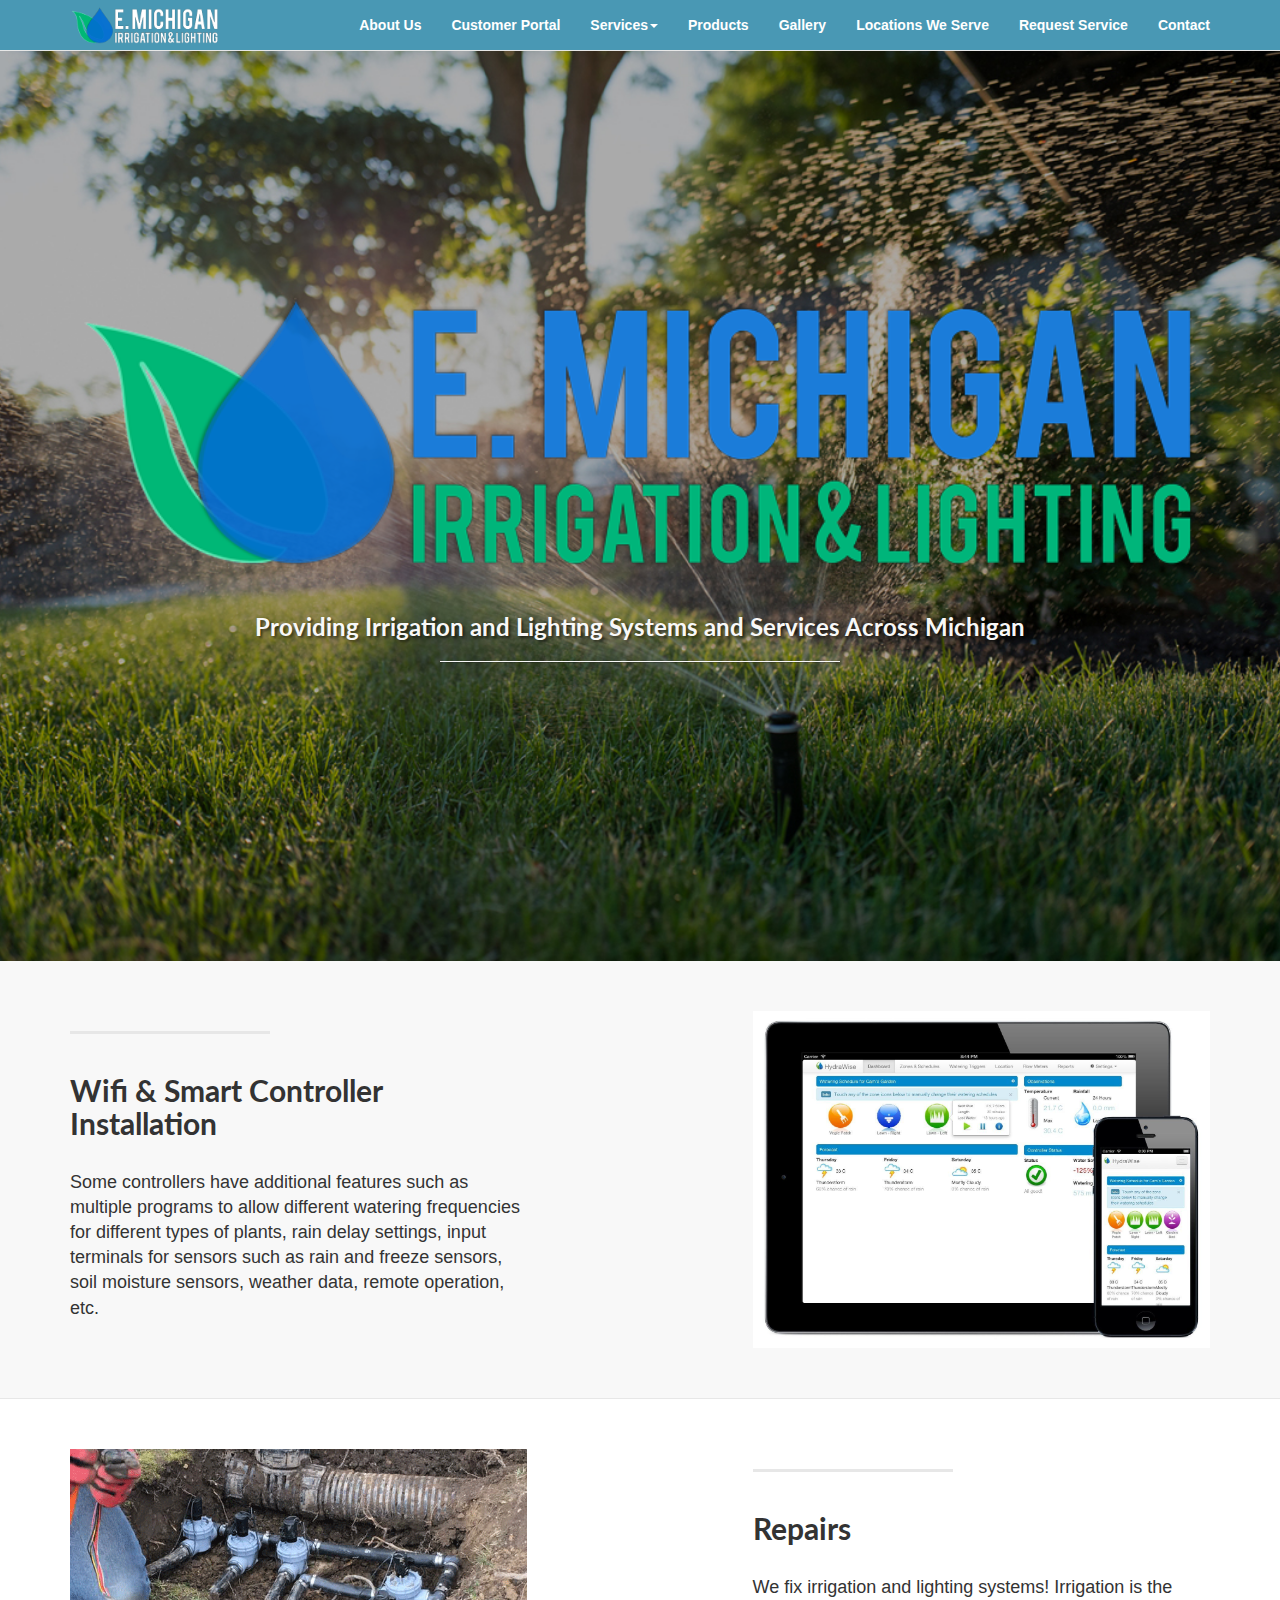
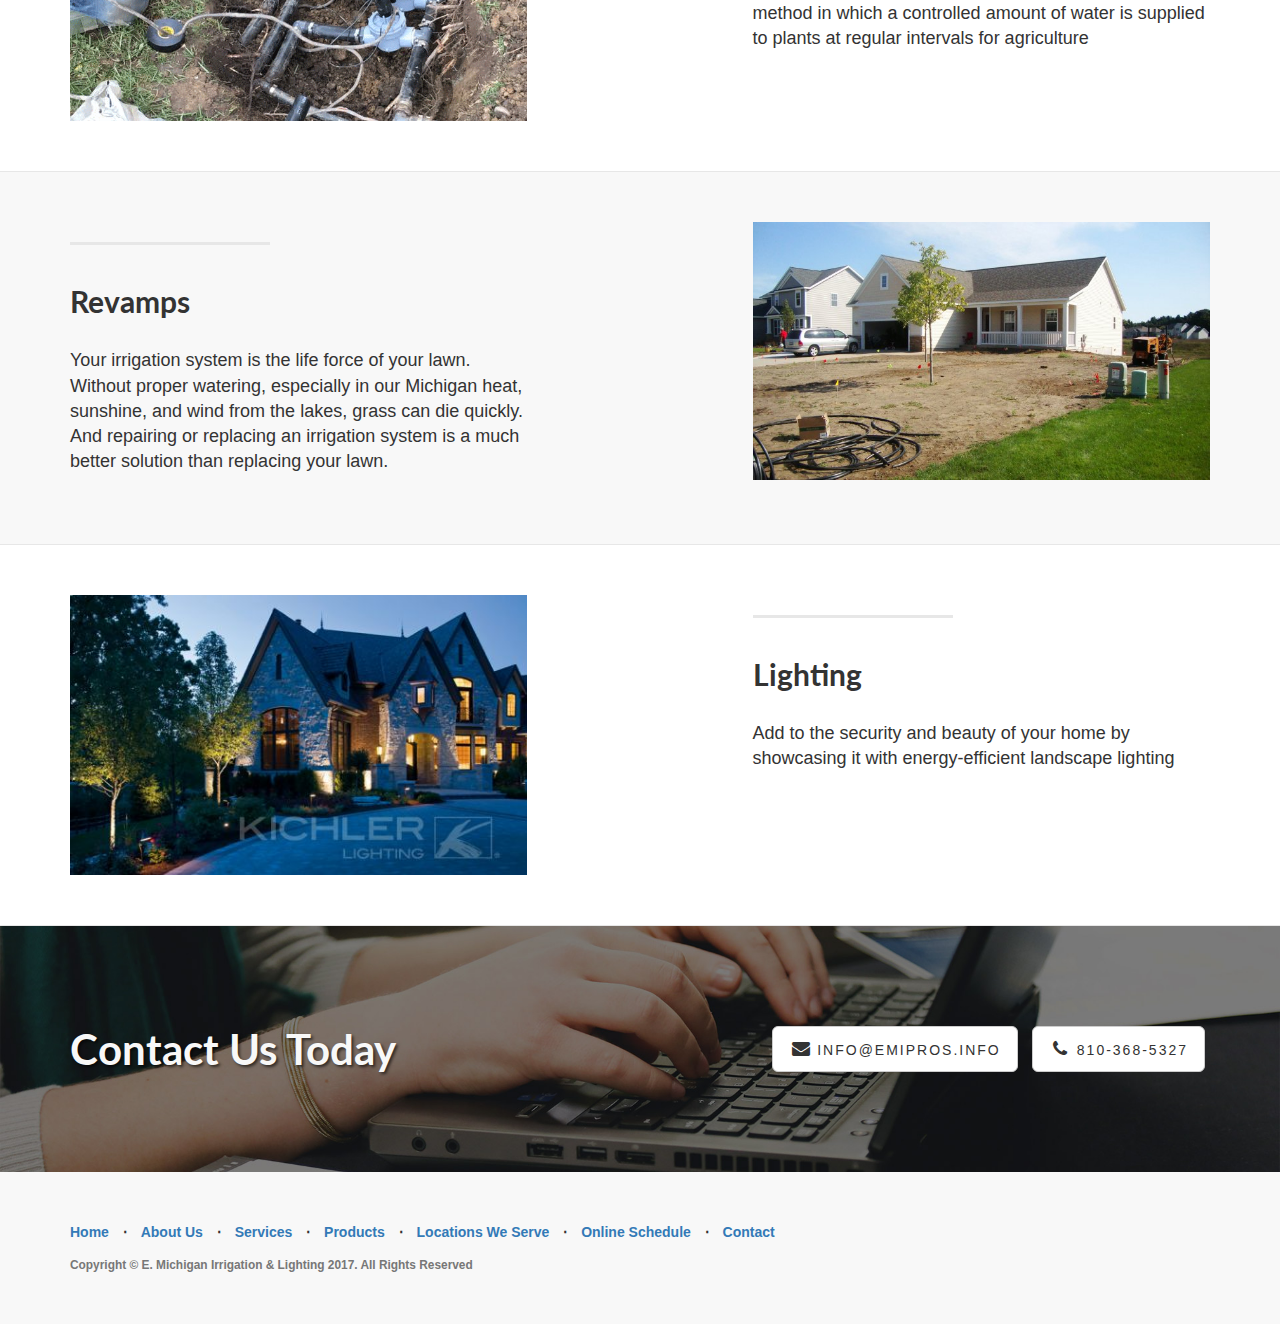
<file: index.html>
﻿<!DOCTYPE html>
<html lang="en">

<head>

    <meta charset="utf-8">
    <meta http-equiv="X-UA-Compatible" content="IE=edge">
    <meta name="viewport" content="width=device-width, initial-scale=1">
    <meta name="description" content="East Michigan Irrigation and Lighting">
    <meta name="author" content="Benjamin Hoffman">

    <title>E. Michigan Irrigation & Lighting</title>

    <!-- Bootstrap Core CSS -->
    <link href="css/bootstrap.min.css" rel="stylesheet">

    <!-- Custom CSS -->
    <link href="css/landing-page.css" rel="stylesheet">

    <link href="css/overrides.css" rel="stylesheet" />

    <!-- Custom Fonts -->
    <link href="font-awesome/css/font-awesome.min.css" rel="stylesheet" type="text/css">
    <link href="https://fonts.googleapis.com/css?family=Lato:300,400,700,300italic,400italic,700italic" rel="stylesheet" type="text/css">

    <!-- HTML5 Shim and Respond.js IE8 support of HTML5 elements and media queries -->
    <!-- WARNING: Respond.js doesn't work if you view the page via file:// -->
    <!--[if lt IE 9]>
        <script src="https://oss.maxcdn.com/libs/html5shiv/3.7.0/html5shiv.js"></script>
        <script src="https://oss.maxcdn.com/libs/respond.js/1.4.2/respond.min.js"></script>
    <![endif]-->

</head>

<body>

    <!-- Navigation -->
    <nav class="navbar navbar-default navbar-fixed-top topnav" role="navigation">
        <div class="container topnav">
            <!-- Brand and toggle get grouped for better mobile display -->
            <div class="navbar-header">
                <button type="button" class="navbar-toggle" data-toggle="collapse" data-target="#bs-example-navbar-collapse-1">
                    <span class="sr-only">Toggle navigation</span>
                    <span class="icon-bar"></span>
                    <span class="icon-bar"></span>
                    <span class="icon-bar"></span>
                </button>
                <!--<a class="navbar-brand topnav" style="padding-top:5px;" href="#"><img src="./img/smallDropLogo.png" style="display:inline-block; margin-right:5px;"></a>-->
                <!--<a class="navbar-brand topnav" style="padding-top:5px;" href="#"><img src="./img/smallDropLogo.png" style="display:inline-block; margin-right:5px;">E. Michigan Irrigation & Lighting</a>-->
                <a class="navbar-brand topnav" style="padding-top:5px;" href="#"><img src="./img/brandLogoLarge.png" style="display:inline-block; margin-right:5px; width:150px;"></a>
            </div>
            <!-- Collect the nav links, forms, and other content for toggling -->
            <div class="collapse navbar-collapse" id="bs-example-navbar-collapse-1">
                <ul class="nav navbar-nav navbar-right">
                    <li>
                        <a href="about.html">About Us</a>
                    </li>
                    <li>
                        <a href="https://clienthub.getjobber.com/client_hubs/08855f57-42e3-44a3-87b8-67ce18ef7d07/login/new">Customer Portal</a>
                    </li>
                    <li class="dropdown">
                        <a href="#" class="dropdown-toggle" data-toggle="dropdown" role="button" aria-haspopup="true" aria-expanded="false">Services<span class="caret"></span></a>
                        <ul class="dropdown-menu">

                            <li><a href="./services/wifi.html">Wifi & Smart Controllers</a></li>
                            <li><a href="./services/repairs.html">Repairs</a></li>
                            <li><a href="./services/revamps.html">Revamps</a></li>
                            <li><a href="./services/ridorust.html">Rid 'o Rust</a></li>
                            <li role="separator" class="divider"></li>
                            <li><a href="./services/holidayLighting.html">Holiday Lighting</a></li>
                            <li><a href="./services/landscapeLighting.html">Landscape Lighting</a></li>
                        </ul>
                    </li>
                    <li>
                        <a href="./products.html">Products</a>
                    </li>
                    <li>
                        <a href="./portfolio.html">Gallery</a>
                    </li>
                    <li>
                        <a href="./locations.html">Locations We Serve</a>
                    </li>
                    <li>
                        <a href="https://clienthub.getjobber.com/client_hubs/08855f57-42e3-44a3-87b8-67ce18ef7d07/public/work_request/new">Request Service </a>
                                        </li>
                    <li>
                        <a href="#contact">Contact</a>
                    </li>
                    <li></li>
                </ul>
            </div>
            <!-- /.navbar-collapse -->
        </div>
        <!-- /.container -->
    </nav>


    <!-- Header -->

    <div class="intro-header">
        <div class="container">

            <div class="row">
                <div class="col-lg-12">
                    <div class="intro-message">
                        <!--<h1>E. Michigan Irrigation & Lighting</h1>-->
                        <img src="./img/logo.png" class="image-responsive">
                        <h3>Providing Irrigation and Lighting Systems and Services Across Michigan</h3>
                        <hr class="intro-divider">
                    </div>
                </div>
            </div>

        </div>
        <!-- /.container -->

    </div>
    <!-- /.intro-header -->
    <!-- Page Content -->

    <!--<a name="about" id="about"></a>
    <div class="content-section-a">

        <div class="container">
            <div class="row">
                <div class="col-lg-12 col-sm-12">
                    <div class="clearfix"></div>
                    <h2 class="section-heading" style="text-align:center;">About Us</h2>
                    <p class="lead">
                        Bringing over 25 years of experience with commercial and residential irrigation, E. Michigan Irrigation & Lighting provides premium irrigation and lighting services to east Michigan’s residential and commercial properties. <br /><br />
                        E. Michigan Irrigation and Lighting transforms landscapes, gardens and lawns into healthy & hydrated scenes of beauty throughout the seasons.  We reinvigorate the vitality in lawns, awakening the possibilities in every property. Our customized plans ensure that each customer receives exactly what they need. The end result: flourishing properties that practically maintain themselves.<br /><br />
                        We are committed to providing the highest quality of service, beginning with investing the time to create customized plans. These plans will not only increase the overall property value, but build and strengthen relationships within the community and surrounding area.<br /><br />
                        We are more than just an irrigation & lighting company, we foster lush green spaces through environmentally conscious and innovative solutions.  E. Michigan Irrigation & Lighting strives to create properties that customers can simply enjoy.
                    </p>
                </div>
            </div>
        </div>
    </div>-->


    <a name="services"></a>
    <div class="content-section-a">

        <div class="container">
            <div class="row">
                <div class="col-lg-5 col-sm-6">
                    <hr class="section-heading-spacer">
                    <div class="clearfix"></div>
                    <h2 class="section-heading">Wifi & Smart Controller Installation</h2>
                    <p class="lead">Some controllers have additional features such as multiple programs to allow different watering frequencies
                        for different types of plants, rain delay settings, input terminals for sensors such as rain and
                        freeze sensors, soil moisture sensors, weather data, remote operation, etc.</p>
                </div>
                <div class="col-lg-5 col-lg-offset-2 col-sm-6">
                    <img class="img-responsive" src="img/services/wifi.jpg" alt="">
                </div>
            </div>

        </div>
        <!-- /.container -->

    </div>
    <!-- /.content-section-a -->

    <div class="content-section-b">

        <div class="container">

            <div class="row">
                <div class="col-lg-5 col-lg-offset-1 col-sm-push-6  col-sm-6">
                    <hr class="section-heading-spacer">
                    <div class="clearfix"></div>
                    <h2 class="section-heading">Repairs</h2>
                    <p class="lead">We fix irrigation and lighting systems! Irrigation is the method in which a controlled amount of water
                        is supplied to plants at regular intervals for agriculture</p>
                </div>
                <div class="col-lg-5 col-sm-pull-6  col-sm-6">
                    <img class="img-responsive" src="img/services/repair.gif" alt="">
                </div>
            </div>

        </div>
        <!-- /.container -->

    </div>
    <!-- /.content-section-b -->

    <div class="content-section-a">

        <div class="container">

            <div class="row">
                <div class="col-lg-5 col-sm-6">
                    <hr class="section-heading-spacer">
                    <div class="clearfix"></div>
                    <h2 class="section-heading">Revamps</h2>
                    <p class="lead">Your irrigation system is the life force of your lawn. Without proper watering, especially in our Michigan
                        heat, sunshine, and wind from the lakes, grass can die quickly. And repairing or replacing an irrigation
                        system is a much better solution than replacing your lawn.</p>
                </div>
                <div class="col-lg-5 col-lg-offset-2 col-sm-6">
                    <img class="img-responsive" src="img/services/revamp.jpg" alt="">
                </div>
            </div>

        </div>
        <!-- /.container -->

    </div>
    <!-- /.content-section-a -->

    <div class="content-section-b">

        <div class="container">

            <div class="row">
                <div class="col-lg-5 col-lg-offset-1 col-sm-push-6  col-sm-6">
                    <hr class="section-heading-spacer">
                    <div class="clearfix"></div>
                    <h2 class="section-heading">Lighting</h2>
                    <p class="lead">Add to the security and beauty of your home by showcasing it with energy-efficient landscape lighting</p>
                </div>
                <div class="col-lg-5 col-sm-pull-6  col-sm-6">
                    <img class="img-responsive" src="img/services/landscapeLighting.jpg" alt="">
                </div>
            </div>

        </div>
        <!-- /.container -->

    </div>
    <!-- /.content-section-b -->

    <a name="contact"></a>
    <div class="banner">

        <div class="container">

            <div class="row">
                <div class="col-lg-6">
                    <h2>Contact Us Today</h2>
                </div>
                <div class="col-lg-6">
                    <ul class="list-inline banner-social-buttons">

                        <li>
                            <a href="mailto:info@emipros.info" class="btn btn-default btn-lg"><i class="fa fa-envelope fa-fw"></i> <span class="network-name">info@emipros.info</span></a>
                        </li>
                        <li>
                            <a href="tel:810-368-5327" class="btn btn-default btn-lg"><i class="fa fa-phone fa-fw"></i> <span class="network-name">810-368-5327</span></a>
                        </li>

                    </ul>
                </div>
            </div>

        </div>
        <!-- /.container -->

    </div>
    <!-- /.banner -->
    <!-- Footer -->
    <footer>
        <div class="container">
            <div class="row">
                <div class="col-lg-12">
                    <ul class="list-inline">
                        <li>
                            <a href="#">Home</a>
                        </li>
                        <li class="footer-menu-divider">&sdot;</li>
                        <li>
                            <a href="#about">About Us</a>
                        </li>
                        <li class="footer-menu-divider">&sdot;</li>
                        <li>
                            <a href="Services.html">Services</a>
                        </li>
                        <li class="footer-menu-divider">&sdot;</li>
                        <li>
                            <a href="#">Products</a>
                        </li>
                        <li class="footer-menu-divider">&sdot;</li>
                        <li>
                            <a href="#">Locations We Serve</a>
                        </li>
                        <li class="footer-menu-divider">&sdot;</li>
                        <li>
                            <a href="#">Online Schedule</a>
                        </li>
                        <li class="footer-menu-divider">&sdot;</li>
                        <li>
                            <a href="#contact">Contact</a>
                        </li>
                    </ul>
                    <p class="copyright text-muted small">Copyright &copy; E. Michigan Irrigation & Lighting 2017. All Rights Reserved</p>
                </div>
            </div>
        </div>
    </footer>

    <!-- jQuery -->
    <script src="js/jquery.js"></script>

    <!-- Bootstrap Core JavaScript -->
    <script src="js/bootstrap.min.js"></script>

<script> (function(i,s,o,g,r,a,m){i['GoogleAnalyticsObject']=r;i[r]=i[r]||function(){ (i[r].q=i[r].q||[]).push(arguments)},i[r].l=1*new Date();a=s.createElement(o), m=s.getElementsByTagName(o)[0];a.async=1;a.src=g;m.parentNode.insertBefore(a,m) })(window,document,'script','//www.google-analytics.com/analytics.js','ga'); ga('create', 'UA-104124778-1', 'auto'); ga('send', 'pageview'); </script>

</body>

</html>
</file>
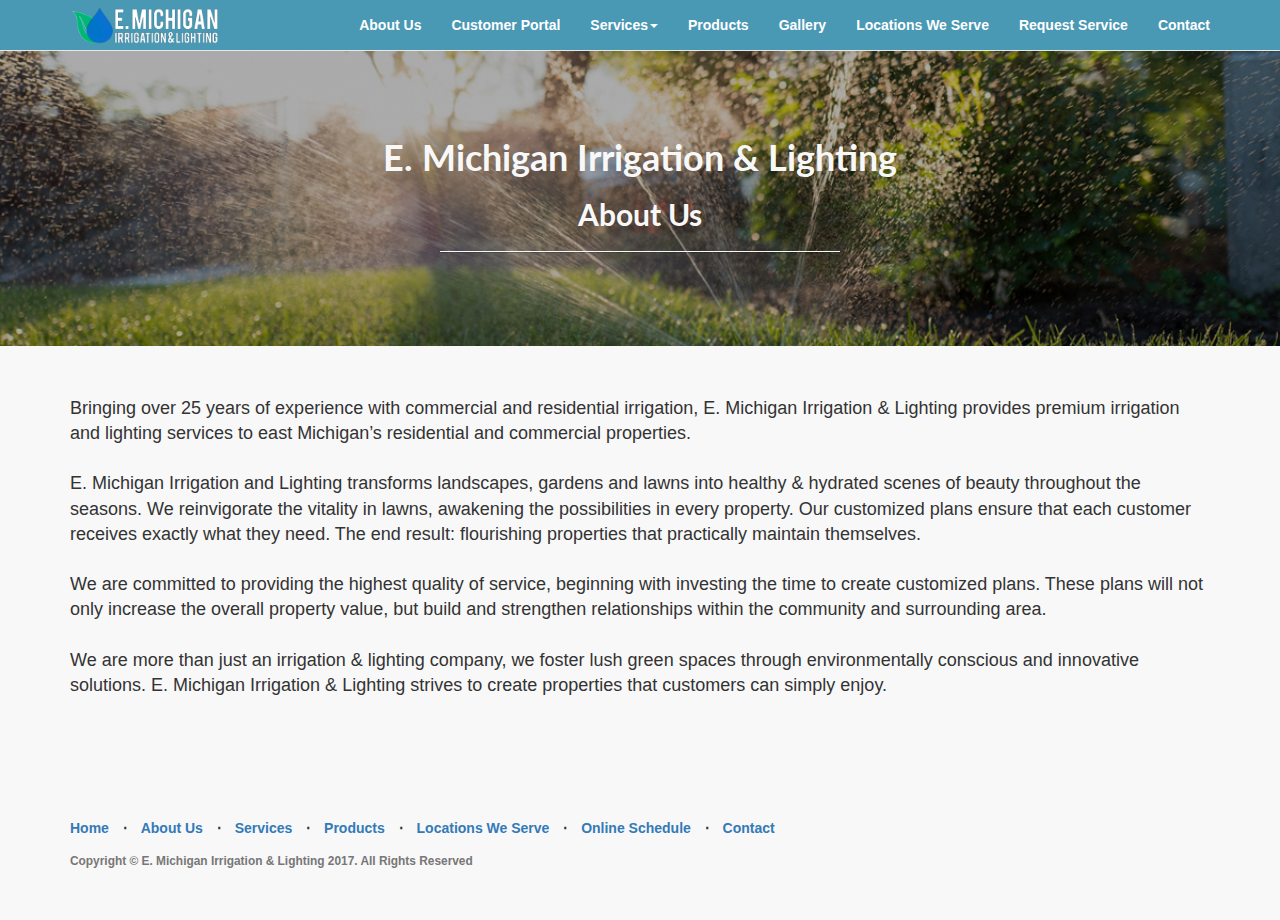
<file: about.html>
﻿<!DOCTYPE html>
<html lang="en">

<head>

    <meta charset="utf-8">
    <meta http-equiv="X-UA-Compatible" content="IE=edge">
    <meta name="viewport" content="width=device-width, initial-scale=1">
    <meta name="description" content="">
    <meta name="author" content="">

    <title>E. Michigan Irrigation & Lighting</title>

    <!-- Bootstrap Core CSS -->
    <link href="css/bootstrap.min.css" rel="stylesheet">

    <!-- Custom CSS -->
    <link href="css/landing-page.css" rel="stylesheet">

    <link href="css/overrides.css" rel="stylesheet" />

    <!-- Custom Fonts -->
    <link href="font-awesome/css/font-awesome.min.css" rel="stylesheet" type="text/css">
    <link href="https://fonts.googleapis.com/css?family=Lato:300,400,700,300italic,400italic,700italic" rel="stylesheet" type="text/css">

    <!-- HTML5 Shim and Respond.js IE8 support of HTML5 elements and media queries -->
    <!-- WARNING: Respond.js doesn't work if you view the page via file:// -->
    <!--[if lt IE 9]>
        <script src="https://oss.maxcdn.com/libs/html5shiv/3.7.0/html5shiv.js"></script>
        <script src="https://oss.maxcdn.com/libs/respond.js/1.4.2/respond.min.js"></script>
    <![endif]-->

</head>

<body>

    <!-- Navigation -->
    <nav class="navbar navbar-default navbar-fixed-top topnav" role="navigation">
        <div class="container topnav">
            <!-- Brand and toggle get grouped for better mobile display -->
            <div class="navbar-header">
                <button type="button" class="navbar-toggle" data-toggle="collapse" data-target="#bs-example-navbar-collapse-1">
                    <span class="sr-only">Toggle navigation</span>
                    <span class="icon-bar"></span>
                    <span class="icon-bar"></span>
                    <span class="icon-bar"></span>
                </button>
                <a class="navbar-brand topnav" style="padding-top:5px;" href="./index.html"><img src="./img/brandLogoLarge.png" style="display:inline-block; margin-right:5px; width:150px;"></a>
            </div>
            <!-- Collect the nav links, forms, and other content for toggling -->
            <div class="collapse navbar-collapse" id="bs-example-navbar-collapse-1">
                <ul class="nav navbar-nav navbar-right">
                    <li>
                        <a href="#">About Us</a>
                    </li>
                    <li>
                        <a href="https://clienthub.getjobber.com/client_hubs/08855f57-42e3-44a3-87b8-67ce18ef7d07/login/new">Customer Portal</a>
                    </li>
                    <li class="dropdown">
                        <a href="#" class="dropdown-toggle" data-toggle="dropdown" role="button" aria-haspopup="true" aria-expanded="false">Services<span class="caret"></span></a>
                        <ul class="dropdown-menu">
                            <li><a href="./services/wifi.html">Wifi & Smart Controllers</a></li>
                            <li><a href="./services/repairs.html">Repairs</a></li>
                            <li><a href="./services/revamps.html">Revamps</a></li>
                            <li><a href="./services/ridorust.html">Rid 'o Rust</a></li>
                            <li role="separator" class="divider"></li>
                            <li><a href="./services/holidayLighting.html">Holiday Lighting</a></li>
                            <li><a href="./services/landscapeLighting.html">Landscape Lighting</a></li>                            
                        </ul>
                    </li>
                    <li>
                        <a href="./products.html">Products</a>
                    </li>
                                        <li>
                        <a href="./portfolio.html">Gallery</a>
                    </li>

                    <li>
                        <a href="./locations.html">Locations We Serve</a>
                    </li>
                    <li>
                        <a href="https://clienthub.getjobber.com/client_hubs/08855f57-42e3-44a3-87b8-67ce18ef7d07/public/work_request/new">Request Service </a>
                    </li>
                    <li>
                        <a href="#contact">Contact</a>
                    </li>
                    <li></li>
                </ul>
            </div>
            <!-- /.navbar-collapse -->
        </div>
        <!-- /.container -->
    </nav>

    <div class="intro-header">
        <div class="container">

            <div class="row">
                <div class="col-lg-12">
                    <div class="sub-page-heading">
                        <h1>E. Michigan Irrigation & Lighting</h1>
                        <h2>About Us</h2>
                        <hr class="intro-divider">
                    </div>
                </div>
            </div>
        </div>
    </div>


    <a name="about" id="about"></a>
    <div class="content-section-a">

        <div class="container">
            <div class="row">
                <div class="col-lg-12 col-sm-12">
                    <div class="clearfix"></div>
                    <!--<h2 class="section-heading" style="text-align:center;">About Us</h2>-->
                    <p class="lead">
                        Bringing over 25 years of experience with commercial and residential irrigation, E. Michigan Irrigation & Lighting provides premium irrigation and lighting services to east Michigan’s residential and commercial properties. <br /><br />
                        E. Michigan Irrigation and Lighting transforms landscapes, gardens and lawns into healthy & hydrated scenes of beauty throughout the seasons.  We reinvigorate the vitality in lawns, awakening the possibilities in every property. Our customized plans ensure that each customer receives exactly what they need. The end result: flourishing properties that practically maintain themselves.<br /><br />
                        We are committed to providing the highest quality of service, beginning with investing the time to create customized plans. These plans will not only increase the overall property value, but build and strengthen relationships within the community and surrounding area.<br /><br />
                        We are more than just an irrigation & lighting company, we foster lush green spaces through environmentally conscious and innovative solutions.  E. Michigan Irrigation & Lighting strives to create properties that customers can simply enjoy.
                    </p>
                </div>
            </div>

        </div>
        <!-- /.container -->

    </div>

    <!-- Footer -->
    <footer>
        <div class="container">
            <div class="row">
                <div class="col-lg-12">
                    <ul class="list-inline">
                        <li>
                            <a href="#">Home</a>
                        </li>
                        <li class="footer-menu-divider">&sdot;</li>
                        <li>
                            <a href="#about">About Us</a>
                        </li>
                        <li class="footer-menu-divider">&sdot;</li>
                        <li>
                            <a href="Services.html">Services</a>
                        </li>
                        <li class="footer-menu-divider">&sdot;</li>
                        <li>
                            <a href="#">Products</a>
                        </li>
                        <li class="footer-menu-divider">&sdot;</li>
                        <li>
                            <a href="#">Locations We Serve</a>
                        </li>
                        <li class="footer-menu-divider">&sdot;</li>
                        <li>
                            <a href="#">Online Schedule</a>
                        </li>
                        <li class="footer-menu-divider">&sdot;</li>
                        <li>
                            <a href="#contact">Contact</a>
                        </li>
                    </ul>
                    <p class="copyright text-muted small">Copyright &copy; E. Michigan Irrigation & Lighting 2017. All Rights Reserved</p>
                </div>
            </div>
        </div>
    </footer>

    <!-- jQuery -->
    <script src="js/jquery.js"></script>

    <!-- Bootstrap Core JavaScript -->
    <script src="js/bootstrap.min.js"></script>

    <script> (function(i,s,o,g,r,a,m){i['GoogleAnalyticsObject']=r;i[r]=i[r]||function(){ (i[r].q=i[r].q||[]).push(arguments)},i[r].l=1*new Date();a=s.createElement(o), m=s.getElementsByTagName(o)[0];a.async=1;a.src=g;m.parentNode.insertBefore(a,m) })(window,document,'script','//www.google-analytics.com/analytics.js','ga'); ga('create', 'UA-104124778-1', 'auto'); ga('send', 'pageview'); </script>

</body>

</html>
</file>
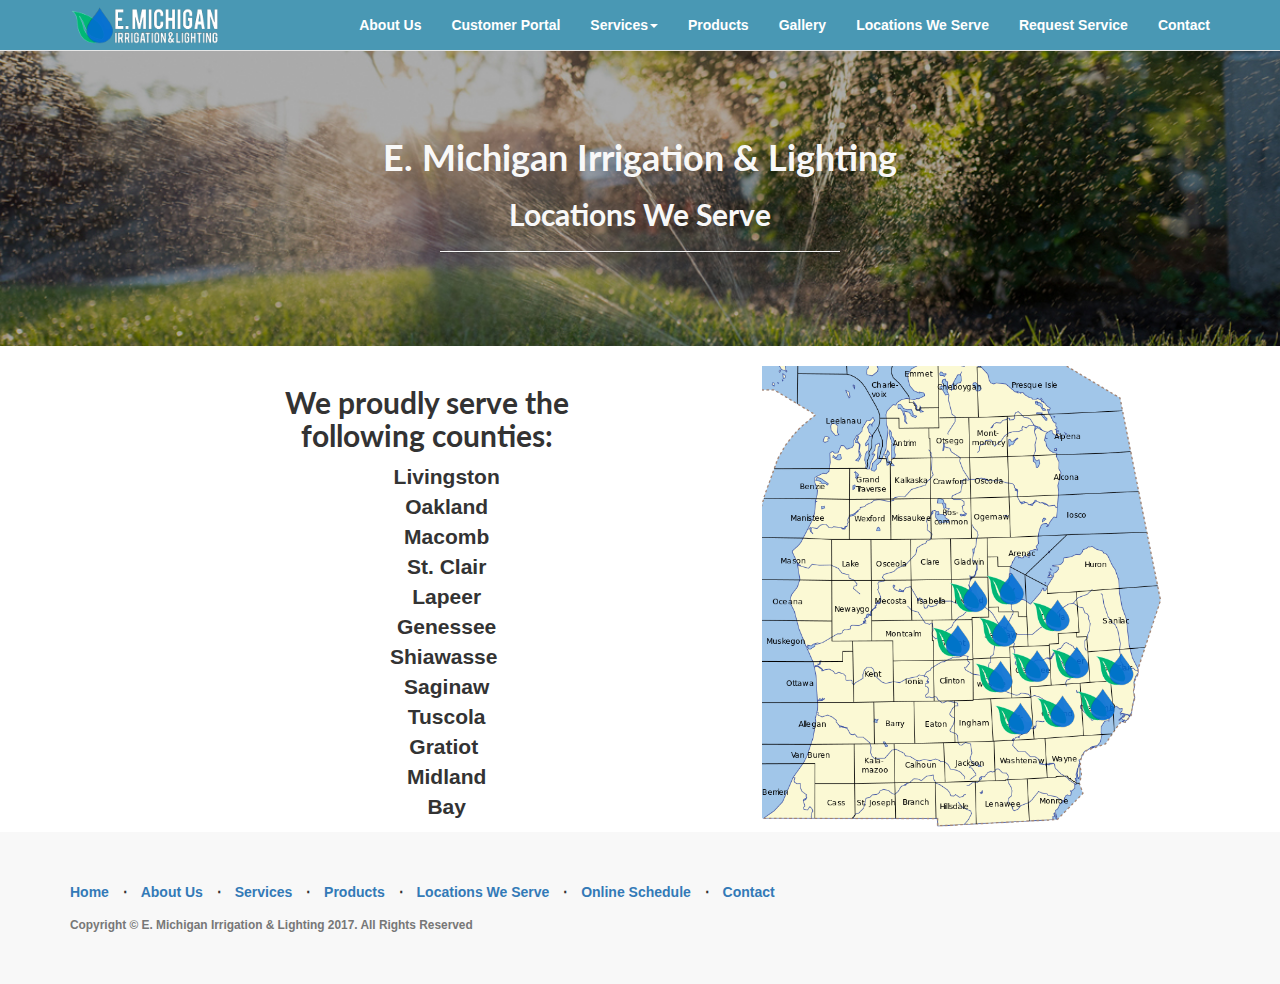
<file: locations.html>
﻿<!DOCTYPE html>
<html lang="en">

<head>

    <meta charset="utf-8">
    <meta http-equiv="X-UA-Compatible" content="IE=edge">
    <meta name="viewport" content="width=device-width, initial-scale=1">
    <meta name="description" content="East Michigan Irrigation and Lighting">
    <meta name="author" content="Benjamin Hoffman">

    <title>E. Michigan Irrigation & Lighting</title>

    <!-- Bootstrap Core CSS -->
    <link href="css/bootstrap.min.css" rel="stylesheet">

    <!-- Custom CSS -->
    <link href="css/landing-page.css" rel="stylesheet">

    <link href="css/overrides.css" rel="stylesheet" />

    <!-- Custom Fonts -->
    <link href="font-awesome/css/font-awesome.min.css" rel="stylesheet" type="text/css">
    <link href="https://fonts.googleapis.com/css?family=Lato:300,400,700,300italic,400italic,700italic" rel="stylesheet" type="text/css">

    <!-- HTML5 Shim and Respond.js IE8 support of HTML5 elements and media queries -->
    <!-- WARNING: Respond.js doesn't work if you view the page via file:// -->
    <!--[if lt IE 9]>
        <script src="https://oss.maxcdn.com/libs/html5shiv/3.7.0/html5shiv.js"></script>
        <script src="https://oss.maxcdn.com/libs/respond.js/1.4.2/respond.min.js"></script>
    <![endif]-->

</head>

<body>

    <!-- Navigation -->
    <nav class="navbar navbar-default navbar-fixed-top topnav" role="navigation">
        <div class="container topnav">
            <!-- Brand and toggle get grouped for better mobile display -->
            <div class="navbar-header">
                <button type="button" class="navbar-toggle" data-toggle="collapse" data-target="#bs-example-navbar-collapse-1">
                    <span class="sr-only">Toggle navigation</span>
                    <span class="icon-bar"></span>
                    <span class="icon-bar"></span>
                    <span class="icon-bar"></span>
                </button>
                <!--<a class="navbar-brand topnav" style="padding-top:5px;" href="#"><img src="./img/smallDropLogo.png" style="display:inline-block; margin-right:5px;"></a>-->
                <!--<a class="navbar-brand topnav" style="padding-top:5px;" href="#"><img src="./img/smallDropLogo.png" style="display:inline-block; margin-right:5px;">E. Michigan Irrigation & Lighting</a>-->
                <a class="navbar-brand topnav" style="padding-top:5px;" href="./index.html"><img src="./img/brandLogoLarge.png" style="display:inline-block; margin-right:5px; width:150px;"></a>
            </div>
            <!-- Collect the nav links, forms, and other content for toggling -->
            <div class="collapse navbar-collapse" id="bs-example-navbar-collapse-1">
                <ul class="nav navbar-nav navbar-right">
                    <li>
                        <a href="about.html">About Us</a>
                    </li>
                    <li>
                        <a href="https://clienthub.getjobber.com/client_hubs/08855f57-42e3-44a3-87b8-67ce18ef7d07/login/new">Customer Portal</a>
                    </li>
                    <li class="dropdown">
                        <a href="#" class="dropdown-toggle" data-toggle="dropdown" role="button" aria-haspopup="true" aria-expanded="false">Services<span class="caret"></span></a>
                        <ul class="dropdown-menu">

                            <li><a href="./services/wifi.html">Wifi & Smart Controllers</a></li>
                            <li><a href="./services/repairs.html">Repairs</a></li>
                            <li><a href="./services/revamps.html">Revamps</a></li>
                            <li><a href="./services/ridorust.html">Rid 'o Rust</a></li>
                            <li role="separator" class="divider"></li>
                            <li><a href="./services/holidayLighting.html">Holiday Lighting</a></li>
                            <li><a href="./services/landscapeLighting.html">Landscape Lighting</a></li>
                        </ul>
                    </li>
                    <li>
                        <a href="./products.html">Products</a>
                    </li>
                                        <li>
                        <a href="./portfolio.html">Gallery</a>
                    </li>

                    <li>
                        <a href="#">Locations We Serve</a>
                    </li>
                    <li>
                        <a href="https://clienthub.getjobber.com/client_hubs/08855f57-42e3-44a3-87b8-67ce18ef7d07/public/work_request/new">Request Service </a>
                    </li>
                    <li>
                        <a href="#contact">Contact</a>
                    </li>
                    <li></li>
                </ul>
            </div>
            <!-- /.navbar-collapse -->
        </div>
        <!-- /.container -->
    </nav>


    <!-- Header -->

    <div class="intro-header">
        <div class="container">

            <div class="row">
                <div class="col-lg-12">
                    <div class="sub-page-heading">
                        <h1>E. Michigan Irrigation & Lighting</h1>
                        <h2>Locations We Serve</h2>
                        <hr class="intro-divider">
                    </div>
                </div>
            </div>
        </div>
    </div>



    <a name="locations"></a>
    <div class="row">
        <div class="col-lg-12" style="margin-top:20px;">
            <div class="col-lg-4 col-lg-offset-2" style="text-align:center;">
                <h2>We proudly serve the following counties:</h2>
                <ul style="list-style:none; font-size:1.5em;">
                    <li>Livingston</li>
                    <li>Oakland</li>
                    <li>Macomb</li>
                    <li>St. Clair</li>
                    <li>Lapeer</li>
                    <li>Genessee</li>
                    <li>Shiawasse </li>
                    <li>Saginaw</li>
                    <li>Tuscola</li>
                    <li>Gratiot </li>
                    <li>Midland</li>
                    <li>Bay</li>

                </ul>
            </div>
            <div class="col-lg-5 col-lg-offset-1">
                <img src="./img/locationsServed.png" width="400">
            </div>
        </div>
    </div>

    <!-- Footer -->
    <footer>
        <div class="container">
            <div class="row">
                <div class="col-lg-12">
                    <ul class="list-inline">
                        <li>
                            <a href="#">Home</a>
                        </li>
                        <li class="footer-menu-divider">&sdot;</li>
                        <li>
                            <a href="#about">About Us</a>
                        </li>
                        <li class="footer-menu-divider">&sdot;</li>
                        <li>
                            <a href="Services.html">Services</a>
                        </li>
                        <li class="footer-menu-divider">&sdot;</li>
                        <li>
                            <a href="#">Products</a>
                        </li>
                        <li class="footer-menu-divider">&sdot;</li>
                        <li>
                            <a href="#">Locations We Serve</a>
                        </li>
                        <li class="footer-menu-divider">&sdot;</li>
                        <li>
                            <a href="#">Online Schedule</a>
                        </li>
                        <li class="footer-menu-divider">&sdot;</li>
                        <li>
                            <a href="#contact">Contact</a>
                        </li>
                    </ul>
                    <p class="copyright text-muted small">Copyright &copy; E. Michigan Irrigation & Lighting 2017. All Rights Reserved</p>
                </div>
            </div>
        </div>
    </footer>

    <!-- jQuery -->
    <script src="js/jquery.js"></script>

    <!-- Bootstrap Core JavaScript -->
    <script src="js/bootstrap.min.js"></script>

    <script> (function(i,s,o,g,r,a,m){i['GoogleAnalyticsObject']=r;i[r]=i[r]||function(){ (i[r].q=i[r].q||[]).push(arguments)},i[r].l=1*new Date();a=s.createElement(o), m=s.getElementsByTagName(o)[0];a.async=1;a.src=g;m.parentNode.insertBefore(a,m) })(window,document,'script','//www.google-analytics.com/analytics.js','ga'); ga('create', 'UA-104124778-1', 'auto'); ga('send', 'pageview'); </script>

</body>

</html>
</file>
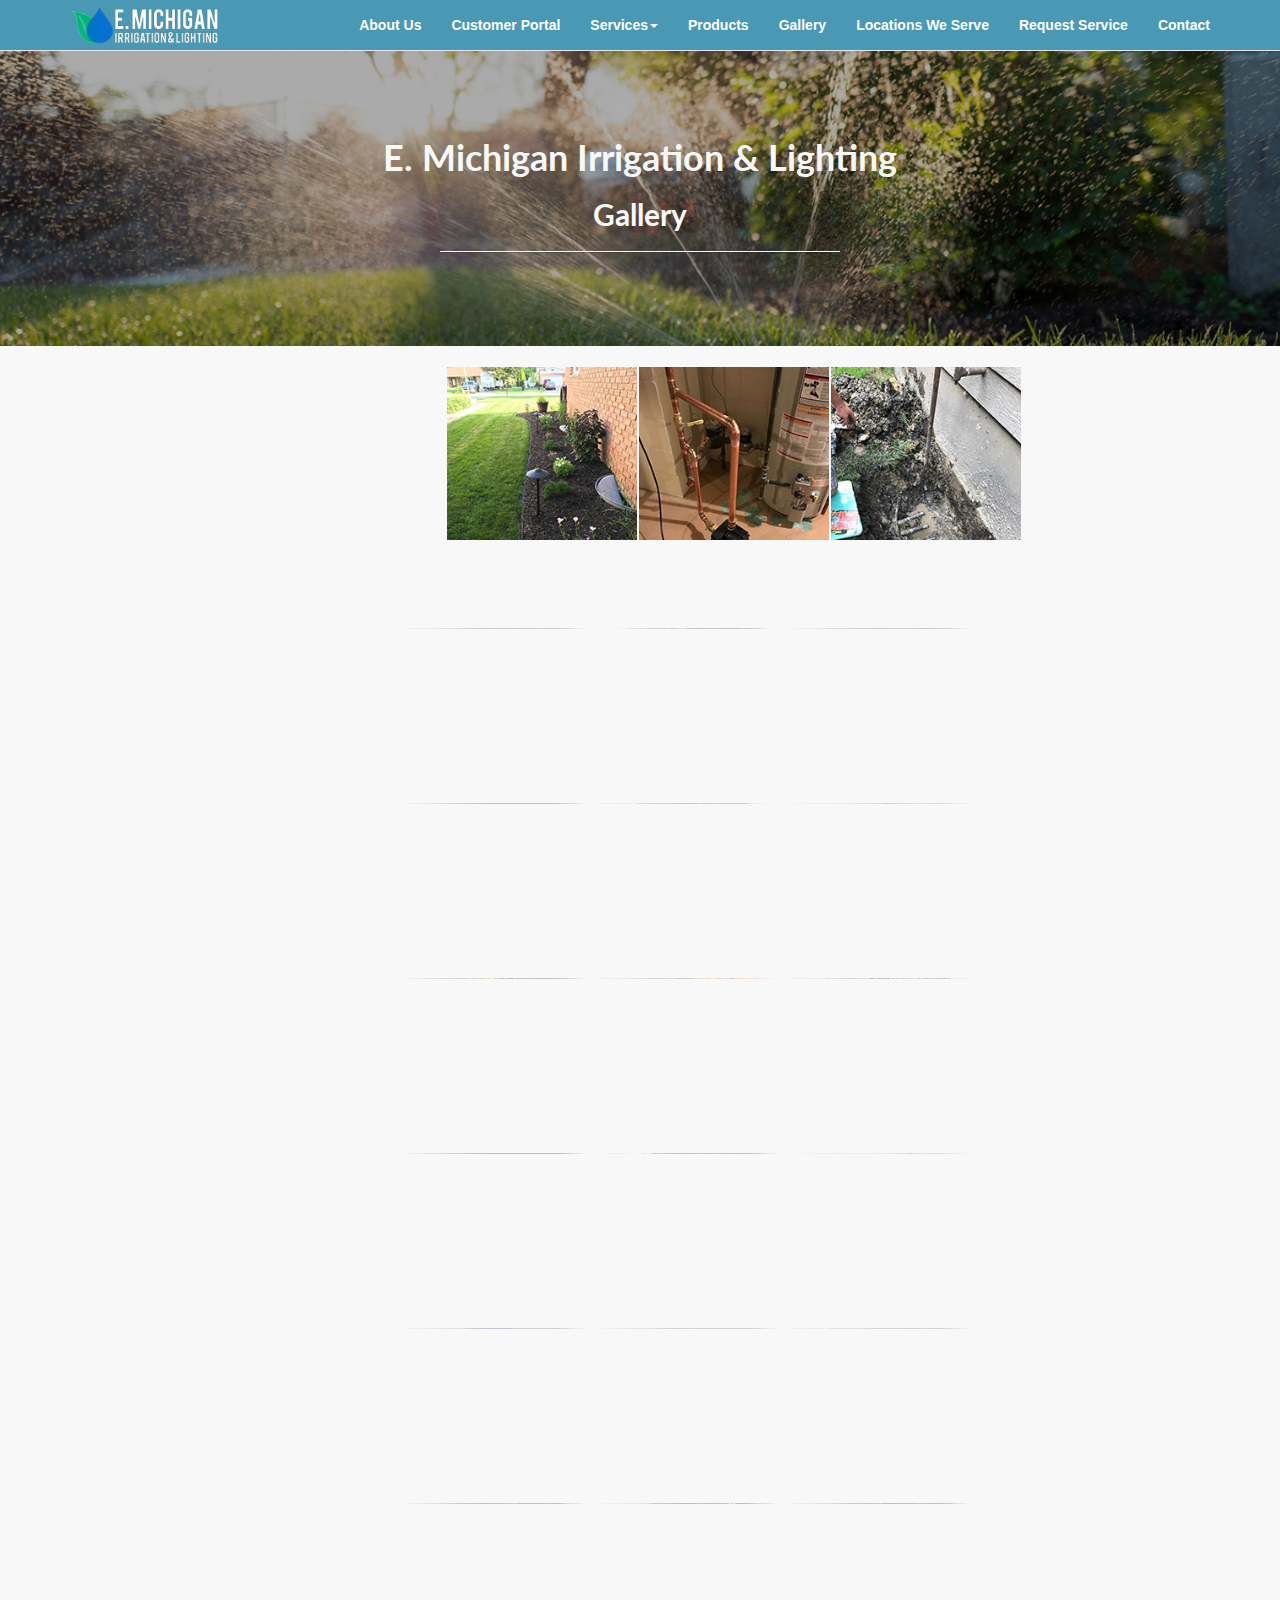
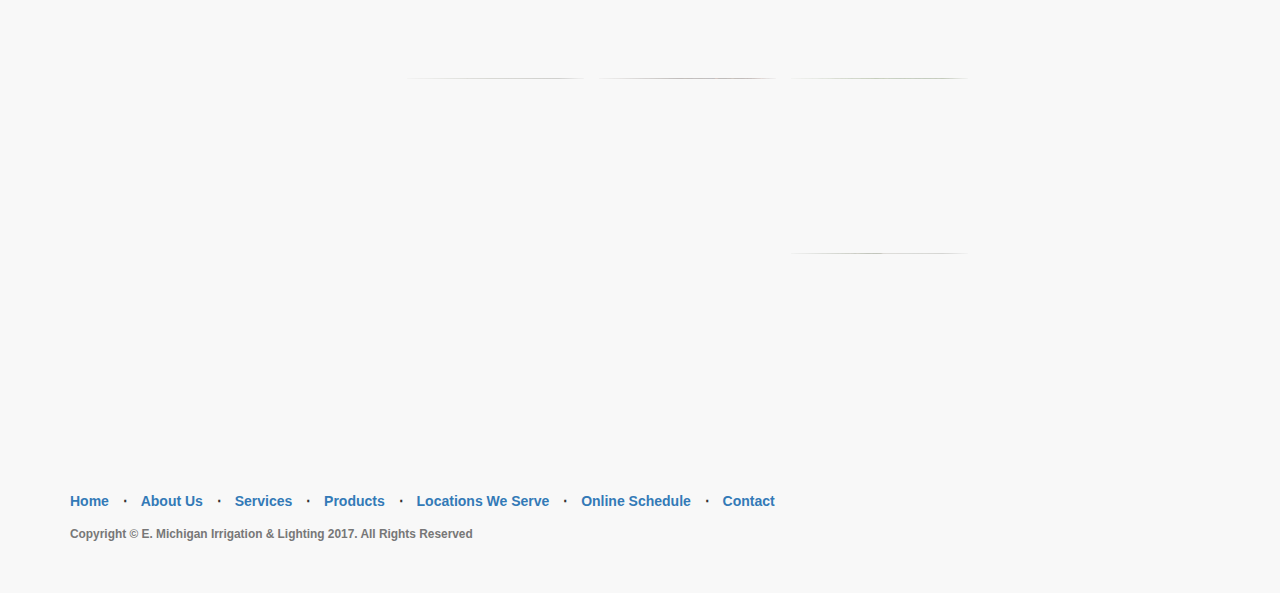
<file: portfolio.html>
﻿<!DOCTYPE html>
<html lang="en">

<head>

    <meta charset="utf-8">
    <meta http-equiv="X-UA-Compatible" content="IE=edge">
    <meta name="viewport" content="width=device-width, initial-scale=1">
    <meta name="description" content="East Michigan Irrigation and Lighting">
    <meta name="author" content="Benjamin Hoffman">

    <title>E. Michigan Irrigation & Lighting</title>

    <!-- Bootstrap Core CSS -->
    <link href="css/bootstrap.min.css" rel="stylesheet">

    <!-- Custom CSS -->
    <link href="css/landing-page.css" rel="stylesheet">

    <link href="css/overrides.css" rel="stylesheet" />
    <link href="css/photoswipe.css" rel="stylesheet">
    <link href="css/default-skin/default-skin.css" rel="stylesheet">


    <!-- Custom Fonts -->
    <link href="font-awesome/css/font-awesome.min.css" rel="stylesheet" type="text/css">
    <link href="https://fonts.googleapis.com/css?family=Lato:300,400,700,300italic,400italic,700italic" rel="stylesheet" type="text/css">

    <!-- HTML5 Shim and Respond.js IE8 support of HTML5 elements and media queries -->
    <!-- WARNING: Respond.js doesn't work if you view the page via file:// -->
    <!--[if lt IE 9]>
        <script src="https://oss.maxcdn.com/libs/html5shiv/3.7.0/html5shiv.js"></script>
        <script src="https://oss.maxcdn.com/libs/respond.js/1.4.2/respond.min.js"></script>
    <![endif]-->

</head>

<body>

    <!-- Navigation -->
    <nav class="navbar navbar-default navbar-fixed-top topnav" role="navigation">
        <div class="container topnav">
            <!-- Brand and toggle get grouped for better mobile display -->
            <div class="navbar-header">
                <button type="button" class="navbar-toggle" data-toggle="collapse" data-target="#bs-example-navbar-collapse-1">
                    <span class="sr-only">Toggle navigation</span>
                    <span class="icon-bar"></span>
                    <span class="icon-bar"></span>
                    <span class="icon-bar"></span>
                </button>
                <a class="navbar-brand topnav" style="padding-top:5px;" href="./index.html"><img src="./img/brandLogoLarge.png" style="display:inline-block; margin-right:5px; width:150px;"></a>
            </div>
            <!-- Collect the nav links, forms, and other content for toggling -->
            <div class="collapse navbar-collapse" id="bs-example-navbar-collapse-1">
                <ul class="nav navbar-nav navbar-right">
                    <li>
                        <a href="about.html">About Us</a>
                    </li>
                    <li>
                        <a href="https://clienthub.getjobber.com/client_hubs/08855f57-42e3-44a3-87b8-67ce18ef7d07/login/new">Customer Portal</a>
                    </li>
                    <li class="dropdown">
                        <a href="#" class="dropdown-toggle" data-toggle="dropdown" role="button" aria-haspopup="true" aria-expanded="false">Services<span class="caret"></span></a>
                        <ul class="dropdown-menu">

                            <li><a href="./services/wifi.html">Wifi & Smart Controllers</a></li>
                            <li><a href="./services/repairs.html">Repairs</a></li>
                            <li><a href="./services/revamps.html">Revamps</a></li>
                            <li><a href="./services/ridorust.html">Rid 'o Rust</a></li>
                            <li role="separator" class="divider"></li>
                            <li><a href="./services/holidayLighting.html">Holiday Lighting</a></li>
                            <li><a href="./services/landscapeLighting.html">Landscape Lighting</a></li>
                        </ul>
                    </li>
                    <li>
                        <a href="./products.html">Products</a>
                    </li>
                                        <li>
                        <a href="#">Gallery</a>
                    </li>
                    <li>
                        <a href="./locations.html">Locations We Serve</a>
                    </li>
                    <li>
                        <a href="https://clienthub.getjobber.com/client_hubs/08855f57-42e3-44a3-87b8-67ce18ef7d07/public/work_request/new">Request Service </a>
                    </li>
                    <li>
                        <a href="#contact">Contact</a>
                    </li>
                    <li></li>
                </ul>
            </div>
            <!-- /.navbar-collapse -->
        </div>
        <!-- /.container -->
    </nav>


    <!-- Header -->

    <div class="intro-header">
        <div class="container">
            <div class="row">
                <div class="col-lg-12">
                    <div class="sub-page-heading">
                        <h1>E. Michigan Irrigation & Lighting</h1>
                        <h2>Gallery</h2>
                        <hr class="intro-divider">
                    </div>
                </div>
            </div>
        </div>
    </div>

    <div class="col-md-12">
        <div class="col-md-offset-2 col-md-8 " style="margin-bottom:150px;">
            <ul id='gallery'></ul>
        </div>
    </div>

    <!-- Footer -->
    <footer>
        <div class="container">
            <div class="row">
                <div class="col-lg-12">
                    <ul class="list-inline">
                        <li>
                            <a href="#">Home</a>
                        </li>
                        <li class="footer-menu-divider">&sdot;</li>
                        <li>
                            <a href="#about">About Us</a>
                        </li>
                        <li class="footer-menu-divider">&sdot;</li>
                        <li>
                            <a href="Services.html">Services</a>
                        </li>
                        <li class="footer-menu-divider">&sdot;</li>
                        <li>
                            <a href="#">Products</a>
                        </li>
                        <li class="footer-menu-divider">&sdot;</li>
                        <li>
                            <a href="#">Locations We Serve</a>
                        </li>
                        <li class="footer-menu-divider">&sdot;</li>
                        <li>
                            <a href="#">Online Schedule</a>
                        </li>
                        <li class="footer-menu-divider">&sdot;</li>
                        <li>
                            <a href="#contact">Contact</a>
                        </li>
                    </ul>
                    <p class="copyright text-muted small">Copyright &copy; E. Michigan Irrigation & Lighting 2017. All Rights Reserved</p>
                </div>
            </div>
        </div>
    </footer>

    <link rel='stylesheet prefetch' href='css/photobox.css'>

    <!-- jQuery -->
    <script src="js/jquery.js"></script>

    <script src='js/photobox.js'></script>


    <script>
        var numOfImages = window.location.search ? parseInt(window.location.search.match(/\d+$/)[0]) : 70,
            gallery = $('#gallery');

        for (var i = 1; i <= 26; i++) {

            var url = 'img/portfolio/large/' + i,//+ '_large.jpg',
                img = document.createElement('img');

            // lazy show the photos one by one
            img.onload = function (e) {
                img.onload = null;
                var link = document.createElement('a'),
                    li = document.createElement('li')
                link.href = this.largeUrl;

                link.appendChild(this);

                li.appendChild(link);
                gallery[0].appendChild(li);

                setTimeout(function () {
                    $(li).addClass('loaded');
                }, 25 * i++);
            };

            img['largeUrl'] = url + '_large.jpg';

            img.src = url + '_small.jpg';
            img.title = "";
        }



        // finally, initialize photobox on all retrieved images
        $('#gallery').photobox('a', { thumbs: true });
        // using setTimeout to make sure all images were in the DOM, before the history.load() function is looking them up to match the url hash
        setTimeout(window._photobox.history.load, 1000);
    </script>



    <!-- Bootstrap Core JavaScript -->
    <script src="js/bootstrap.min.js"></script>

    <script> (function(i,s,o,g,r,a,m){i['GoogleAnalyticsObject']=r;i[r]=i[r]||function(){ (i[r].q=i[r].q||[]).push(arguments)},i[r].l=1*new Date();a=s.createElement(o), m=s.getElementsByTagName(o)[0];a.async=1;a.src=g;m.parentNode.insertBefore(a,m) })(window,document,'script','//www.google-analytics.com/analytics.js','ga'); ga('create', 'UA-104124778-1', 'auto'); ga('send', 'pageview'); </script>

</body>

</html>
</file>
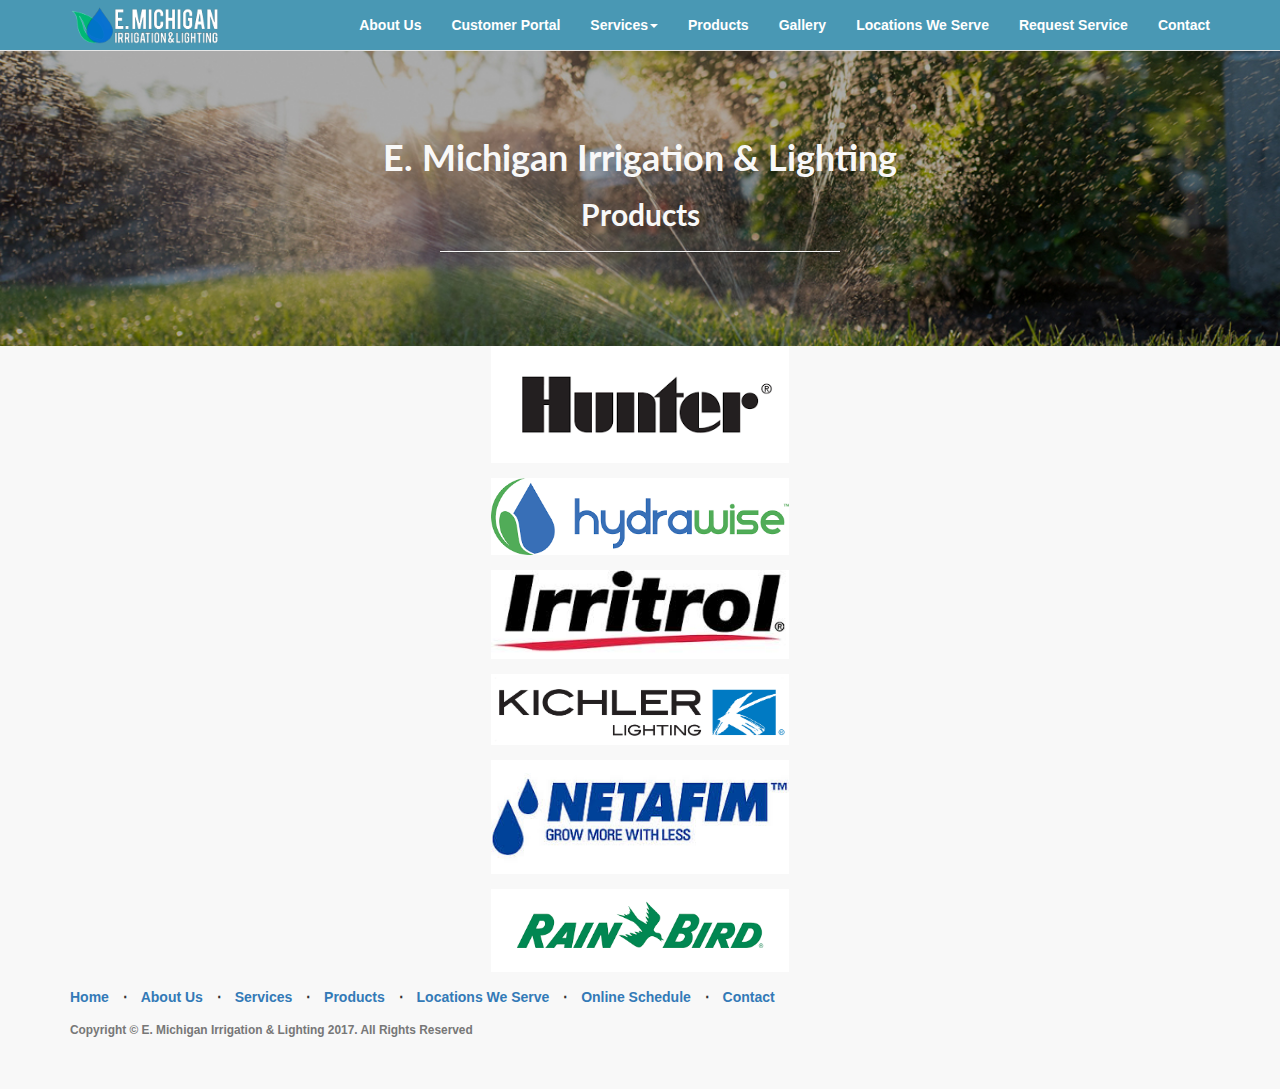
<file: products.html>
﻿<!DOCTYPE html>
<html lang="en">

<head>

    <meta charset="utf-8">
    <meta http-equiv="X-UA-Compatible" content="IE=edge">
    <meta name="viewport" content="width=device-width, initial-scale=1">
    <meta name="description" content="East Michigan Irrigation and Lighting">
    <meta name="author" content="Benjamin Hoffman">

    <title>E. Michigan Irrigation & Lighting</title>

    <!-- Bootstrap Core CSS -->
    <link href="css/bootstrap.min.css" rel="stylesheet">

    <!-- Custom CSS -->
    <link href="css/landing-page.css" rel="stylesheet">

    <link href="css/overrides.css" rel="stylesheet" />

    <!-- Custom Fonts -->
    <link href="font-awesome/css/font-awesome.min.css" rel="stylesheet" type="text/css">
    <link href="https://fonts.googleapis.com/css?family=Lato:300,400,700,300italic,400italic,700italic" rel="stylesheet" type="text/css">

    <!-- HTML5 Shim and Respond.js IE8 support of HTML5 elements and media queries -->
    <!-- WARNING: Respond.js doesn't work if you view the page via file:// -->
    <!--[if lt IE 9]>
        <script src="https://oss.maxcdn.com/libs/html5shiv/3.7.0/html5shiv.js"></script>
        <script src="https://oss.maxcdn.com/libs/respond.js/1.4.2/respond.min.js"></script>
    <![endif]-->

</head>

<body>

    <!-- Navigation -->
    <nav class="navbar navbar-default navbar-fixed-top topnav" role="navigation">
        <div class="container topnav">
            <!-- Brand and toggle get grouped for better mobile display -->
            <div class="navbar-header">
                <button type="button" class="navbar-toggle" data-toggle="collapse" data-target="#bs-example-navbar-collapse-1">
                    <span class="sr-only">Toggle navigation</span>
                    <span class="icon-bar"></span>
                    <span class="icon-bar"></span>
                    <span class="icon-bar"></span>
                </button>
                <!--<a class="navbar-brand topnav" style="padding-top:5px;" href="#"><img src="./img/smallDropLogo.png" style="display:inline-block; margin-right:5px;"></a>-->
                <!--<a class="navbar-brand topnav" style="padding-top:5px;" href="#"><img src="./img/smallDropLogo.png" style="display:inline-block; margin-right:5px;">E. Michigan Irrigation & Lighting</a>-->
                <a class="navbar-brand topnav" style="padding-top:5px;" href="./index.html"><img src="./img/brandLogoLarge.png" style="display:inline-block; margin-right:5px; width:150px;"></a>
            </div>
            <!-- Collect the nav links, forms, and other content for toggling -->
            <div class="collapse navbar-collapse" id="bs-example-navbar-collapse-1">
                <ul class="nav navbar-nav navbar-right">
                    <li>
                        <a href="about.html">About Us</a>
                    </li>
                    <li>
                        <a href="https://clienthub.getjobber.com/client_hubs/08855f57-42e3-44a3-87b8-67ce18ef7d07/login/new">Customer Portal</a>
                    </li>
                    <li class="dropdown">
                        <a href="#" class="dropdown-toggle" data-toggle="dropdown" role="button" aria-haspopup="true" aria-expanded="false">Services<span class="caret"></span></a>
                        <ul class="dropdown-menu">

                            <li><a href="./services/wifi.html">Wifi & Smart Controllers</a></li>
                            <li><a href="./services/repairs.html">Repairs</a></li>
                            <li><a href="./services/revamps.html">Revamps</a></li>
                            <li><a href="./services/ridorust.html">Rid 'o Rust</a></li>
                            <li role="separator" class="divider"></li>
                            <li><a href="./services/holidayLighting.html">Holiday Lighting</a></li>
                            <li><a href="./services/landscapeLighting.html">Landscape Lighting</a></li>
                        </ul>
                    </li>
                    <li>
                        <a href="#products">Products</a>
                    </li>
                    <li>
                        <a href="./portfolio.html">Gallery</a>
                    </li>
                    <li>
                        <a href="./locations.html">Locations We Serve</a>
                    </li>
                    <li>
                        <a href="https://clienthub.getjobber.com/client_hubs/08855f57-42e3-44a3-87b8-67ce18ef7d07/public/work_request/new">Request Service </a>
                    </li>
                    <li>
                        <a href="#contact">Contact</a>
                    </li>
                    <li></li>
                </ul>
            </div>
            <!-- /.navbar-collapse -->
        </div>
        <!-- /.container -->
    </nav>


    <div class="intro-header">
        <div class="container">

            <div class="row">
                <div class="col-lg-12">
                    <div class="sub-page-heading">
                        <h1>E. Michigan Irrigation & Lighting</h1>
                        <h2>Products</h2>
                        <hr class="intro-divider">
                    </div>
                </div>
            </div>
        </div>
    </div>


    <a name="products"></a>
    <div class="col-md-12">
        <div class="col-md-6 col-md-offset-3">
            <a href="https://www.hunterindustries.com/" target="_blank">
                <img class="product-image" src="./img/products/Hunter.Product.png">
            </a>
            <a href="https://www.hydrawise.com/" target="_blank">
                <img class="product-image" src="./img/products/Hydrawise.Product.png">
            </a>
            <a href="https://www.irritrol.com/" target="_blank">
                <img class="product-image" src="./img/products/Irritrol.Product.jpe">
            </a>
            <a href="http://www.kichler.com/" target="_blank">
                <img class="product-image" src="./img/products/Kichler.Product.jpg">
            </a>
            <a href="http://www.netafimusa.com/" target="_blank">
                <img class="product-image" src="./img/products/Netafim.Product.jpe">
            </a>
            <a href="http://www.rainbird.com/" target="_blank">
                <img class="product-image" src="./img/products/RainBird.Products.png">
            </a>


        </div>
    </div>


    <!-- Footer -->
    <footer>
        <div class="container">
            <div class="row">
                <div class="col-lg-12">
                    <ul class="list-inline">
                        <li>
                            <a href="#">Home</a>
                        </li>
                        <li class="footer-menu-divider">&sdot;</li>
                        <li>
                            <a href="#about">About Us</a>
                        </li>
                        <li class="footer-menu-divider">&sdot;</li>
                        <li>
                            <a href="Services.html">Services</a>
                        </li>
                        <li class="footer-menu-divider">&sdot;</li>
                        <li>
                            <a href="#">Products</a>
                        </li>
                        <li class="footer-menu-divider">&sdot;</li>
                        <li>
                            <a href="#">Locations We Serve</a>
                        </li>
                        <li class="footer-menu-divider">&sdot;</li>
                        <li>
                            <a href="#">Online Schedule</a>
                        </li>
                        <li class="footer-menu-divider">&sdot;</li>
                        <li>
                            <a href="#contact">Contact</a>
                        </li>
                    </ul>
                    <p class="copyright text-muted small">Copyright &copy; E. Michigan Irrigation & Lighting 2017. All Rights Reserved</p>
                </div>
            </div>
        </div>
    </footer>

    <!-- jQuery -->
    <script src="js/jquery.js"></script>

    <!-- Bootstrap Core JavaScript -->
    <script src="js/bootstrap.min.js"></script>

    <script>
        (function (i, s, o, g, r, a, m) { i['GoogleAnalyticsObject'] = r; i[r] = i[r] || function () { (i[r].q = i[r].q || []).push(arguments) }, i[r].l = 1 * new Date(); a = s.createElement(o), m = s.getElementsByTagName(o)[0]; a.async = 1; a.src = g; m.parentNode.insertBefore(a, m) })(window, document, 'script', '//www.google-analytics.com/analytics.js', 'ga'); ga('create', 'UA-104124778-1', 'auto'); ga('send', 'pageview');
    </script>

</body>

</html>
</file>
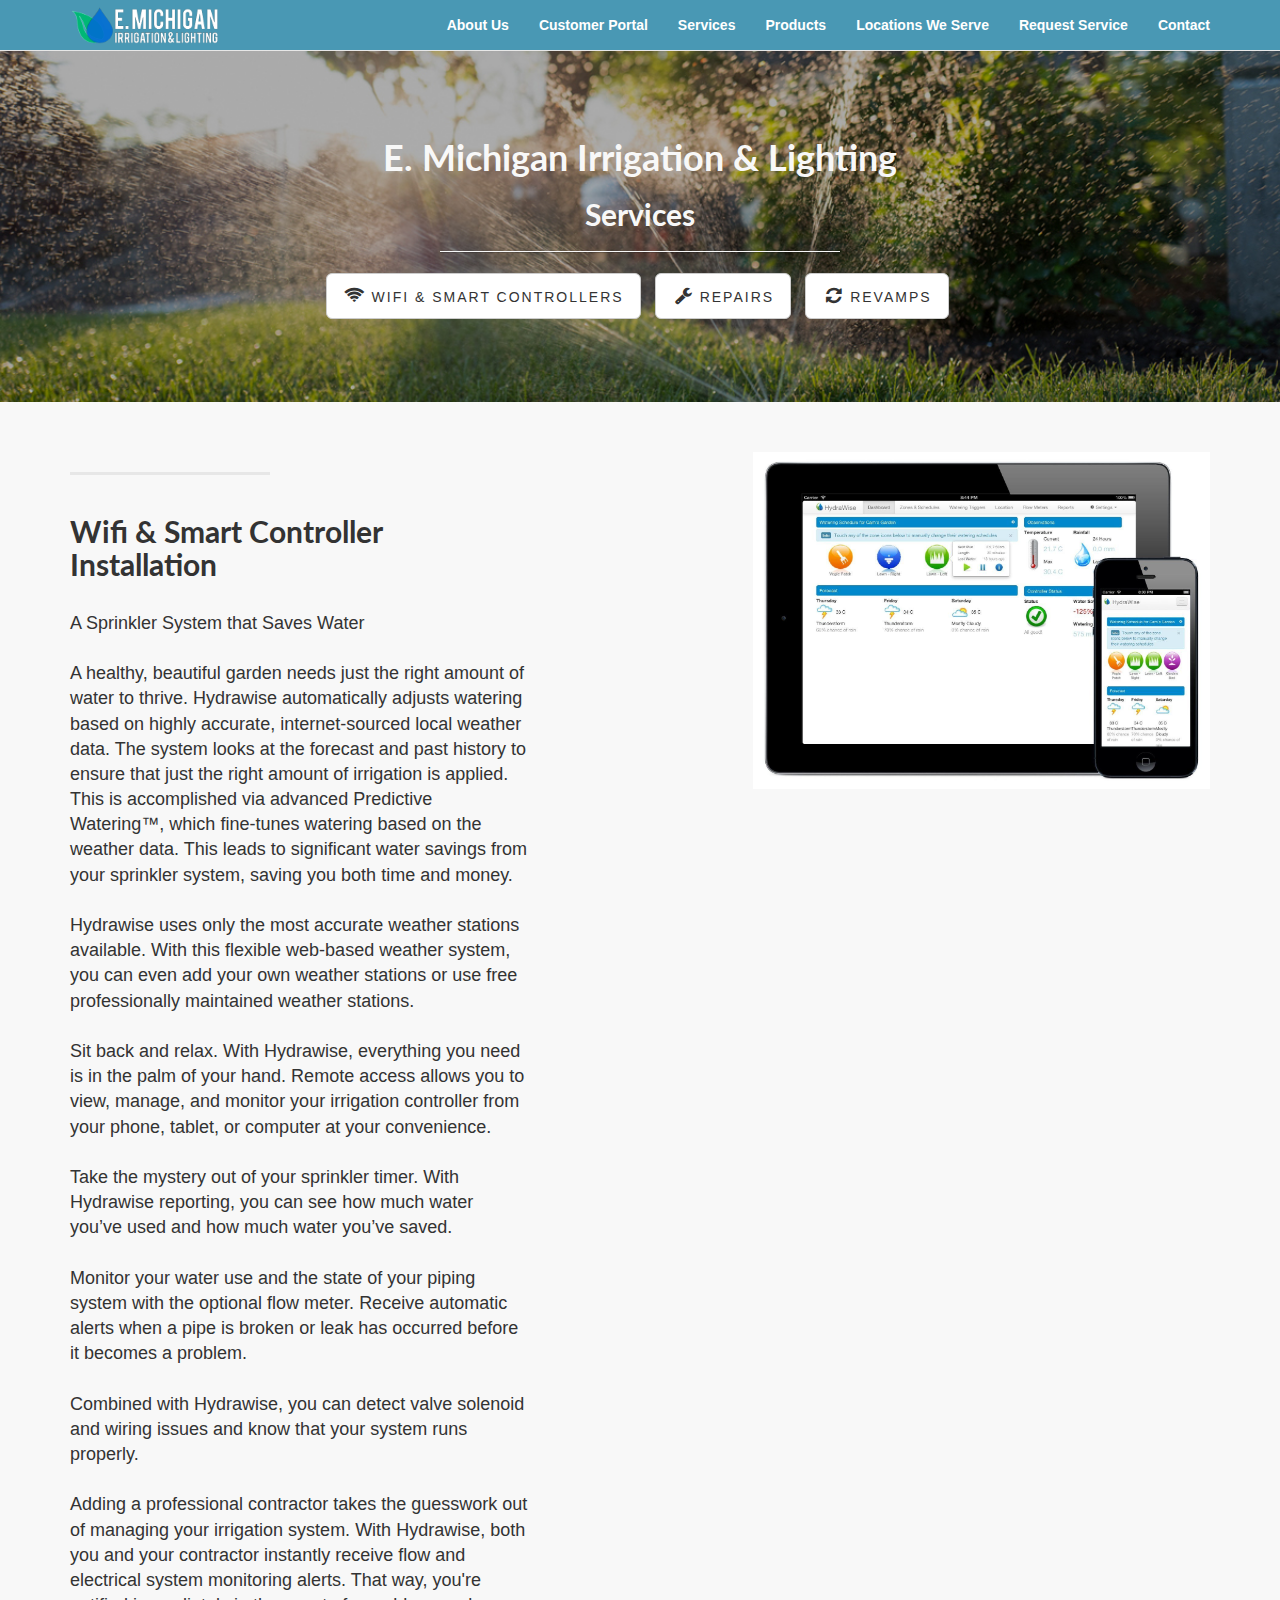
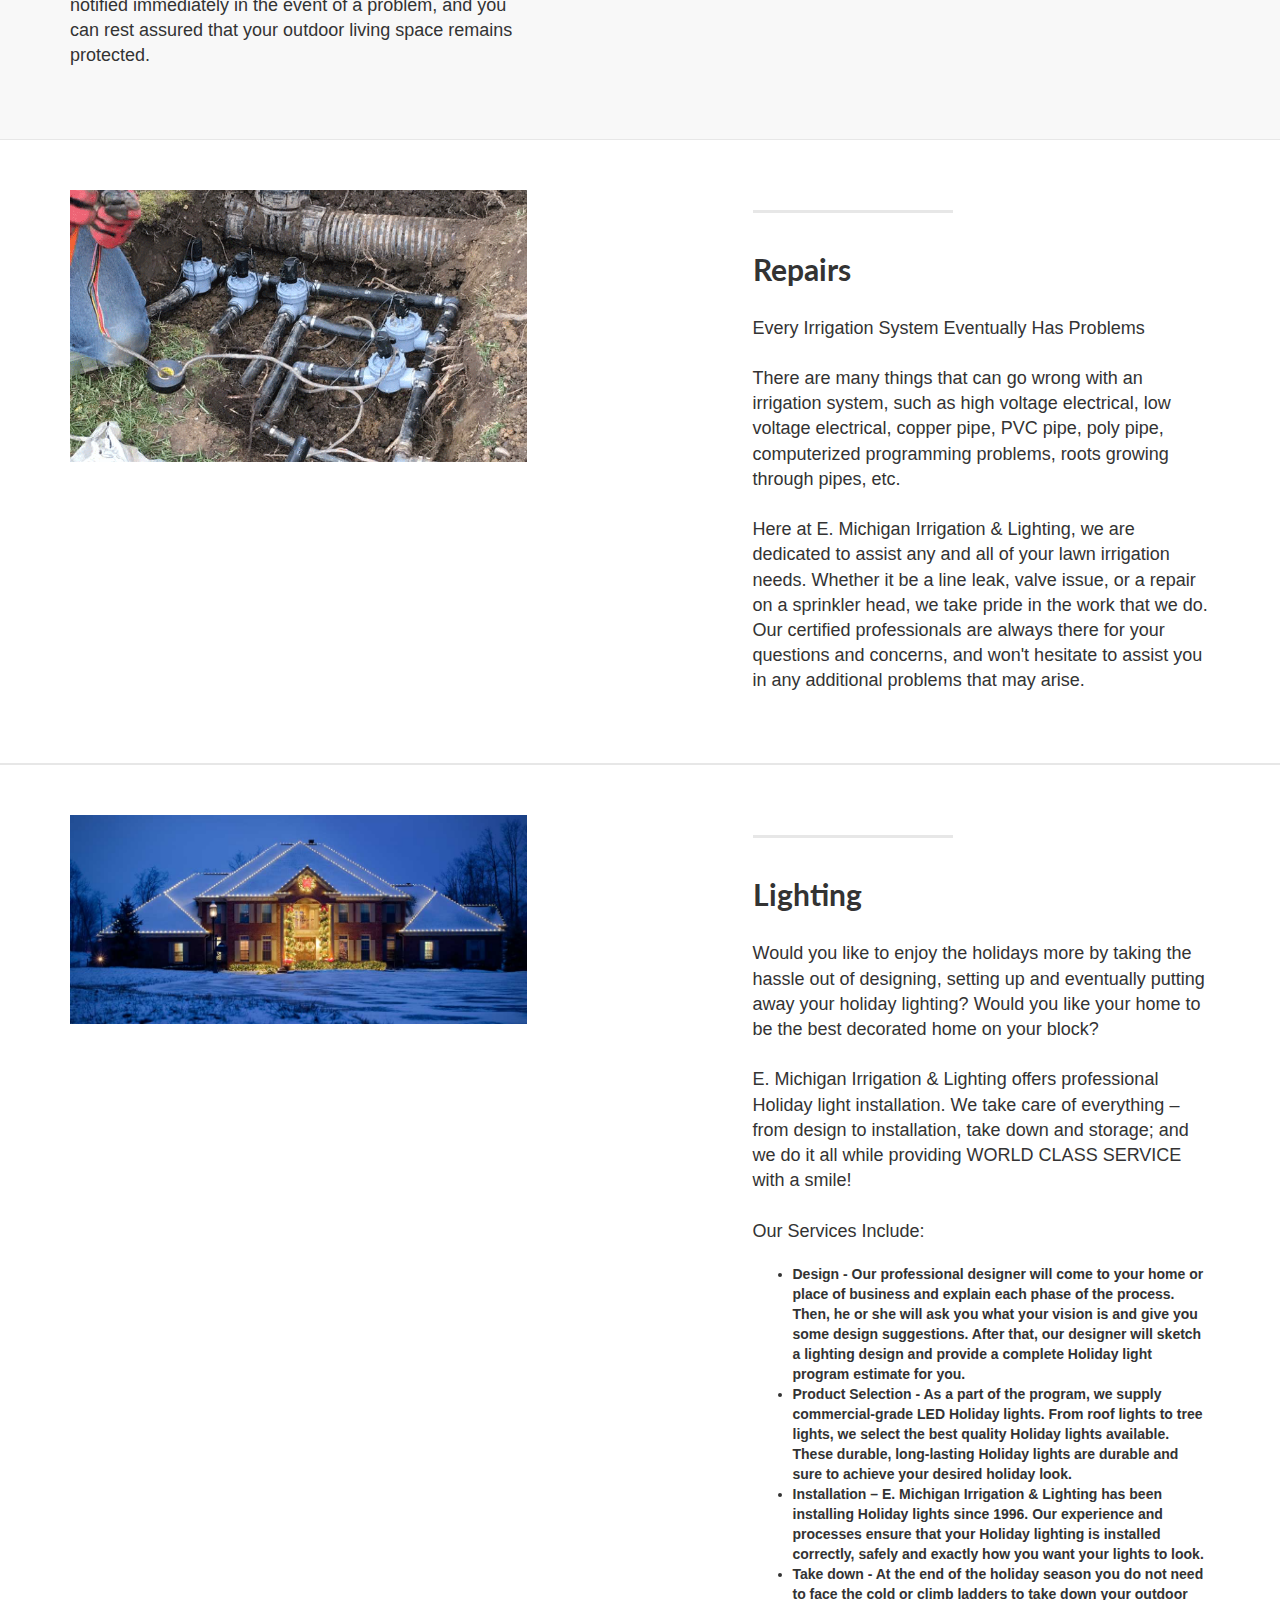
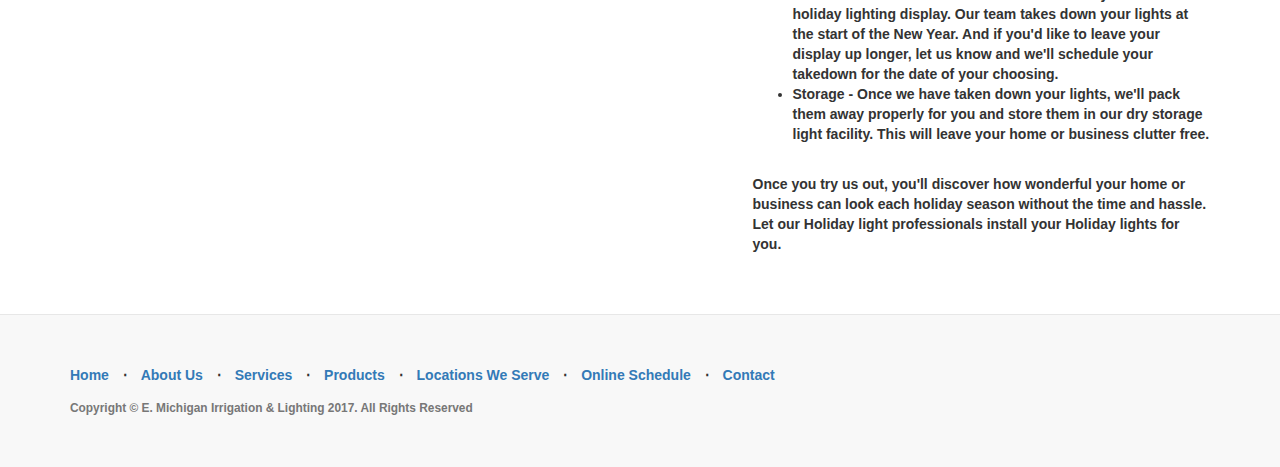
<file: Services.html>
﻿<!DOCTYPE html>
<html lang="en">

<head>

    <meta charset="utf-8">
    <meta http-equiv="X-UA-Compatible" content="IE=edge">
    <meta name="viewport" content="width=device-width, initial-scale=1">
    <meta name="description" content="">
    <meta name="author" content="">

    <title>E. Michigan Irrigation & Lighting</title>

    <!-- Bootstrap Core CSS -->
    <link href="css/bootstrap.min.css" rel="stylesheet">

    <!-- Custom CSS -->
    <link href="css/landing-page.css" rel="stylesheet">

    <link href="css/overrides.css" rel="stylesheet" />

    <!-- Custom Fonts -->
    <link href="font-awesome/css/font-awesome.min.css" rel="stylesheet" type="text/css">
    <link href="https://fonts.googleapis.com/css?family=Lato:300,400,700,300italic,400italic,700italic" rel="stylesheet" type="text/css">

    <!-- HTML5 Shim and Respond.js IE8 support of HTML5 elements and media queries -->
    <!-- WARNING: Respond.js doesn't work if you view the page via file:// -->
    <!--[if lt IE 9]>
        <script src="https://oss.maxcdn.com/libs/html5shiv/3.7.0/html5shiv.js"></script>
        <script src="https://oss.maxcdn.com/libs/respond.js/1.4.2/respond.min.js"></script>
    <![endif]-->

</head>

<body>

    <!-- Navigation -->
    <nav class="navbar navbar-default navbar-fixed-top topnav" role="navigation">
        <div class="container topnav">
            <!-- Brand and toggle get grouped for better mobile display -->
            <div class="navbar-header">
                <button type="button" class="navbar-toggle" data-toggle="collapse" data-target="#bs-example-navbar-collapse-1">
                    <span class="sr-only">Toggle navigation</span>
                    <span class="icon-bar"></span>
                    <span class="icon-bar"></span>
                    <span class="icon-bar"></span>
                </button>
                <a class="navbar-brand topnav" style="padding-top:5px;" href="#"><img src="./img/brandLogoLarge.png" style="display:inline-block; margin-right:5px; width:150px;"></a>
            </div>
            <!-- Collect the nav links, forms, and other content for toggling -->
            <div class="collapse navbar-collapse" id="bs-example-navbar-collapse-1">
                <ul class="nav navbar-nav navbar-right">
                    <li>
                        <a href="about.html">About Us</a>
                    </li>
                    <li>
                        <a href="https://clienthub.getjobber.com/client_hubs/08855f57-42e3-44a3-87b8-67ce18ef7d07/login/new">Customer Portal</a>
                    </li>
                    <li>
                        <a href="#" class="active">Services</a>
                    </li>
                    <li>
                        <a href="#">Products</a>
                    </li>
                    <li>
                        <a href="#">Locations We Serve</a>
                    </li>
                    <li>
                        <a href="https://clienthub.getjobber.com/client_hubs/08855f57-42e3-44a3-87b8-67ce18ef7d07/public/work_request/new">Request Service </a>
                    </li>
                    <li>
                        <a href="#contact">Contact</a>
                    </li>
                    <li></li>
                </ul>
            </div>
            <!-- /.navbar-collapse -->
        </div>
        <!-- /.container -->
    </nav>



    <div class="intro-header">
        <div class="container">

            <div class="row">
                <div class="col-lg-12">
                    <div class="sub-page-heading">
                        <h1>E. Michigan Irrigation & Lighting</h1>
                        <h2>Services</h2>
                        <hr class="intro-divider">
                        <ul class="list-inline intro-social-buttons">
                            <li>
                                <a href="#wifi" class="btn btn-default btn-lg"><i class="fa fa-wifi fa-fw"></i> <span class="network-name">Wifi & Smart Controllers</span></a>
                            </li>
                            <li>
                                <a href="#repairs" class="btn btn-default btn-lg"><i class="fa fa-wrench fa-fw"></i> <span class="network-name">Repairs</span></a>
                            </li>
                            <li>
                                <a href="#revamps" class="btn btn-default btn-lg"><i class="fa fa-refresh fa-fw"></i> <span class="network-name">Revamps</span></a>
                            </li>
                        </ul>
                    </div>
                </div>
            </div>
        </div>
    </div>


    <a name="wifi"></a>
    <div class="content-section-a">

        <div class="container">
            <div class="row">
                <div class="col-lg-5 col-sm-6">
                    <hr class="section-heading-spacer">
                    <div class="clearfix"></div>
                    <h2 class="section-heading">Wifi & Smart Controller Installation</h2>
                    <p class="lead">
                        A Sprinkler System that Saves Water<br /><br />
                        A healthy, beautiful garden needs just the right amount of water to thrive. Hydrawise automatically adjusts watering based on highly accurate, internet-sourced local weather data. The system looks at the forecast and past history to ensure that just the right amount of irrigation is applied. This is accomplished via advanced Predictive Watering™, which fine-tunes watering based on the weather data. This leads to significant water savings from your sprinkler system, saving you both time and money.<br /><br />
                        Hydrawise uses only the most accurate weather stations available. With this flexible web-based weather system, you can even add your own weather stations or use free professionally maintained weather stations.<br /><br />
                        Sit back and relax. With Hydrawise, everything you need is in the palm of your hand. Remote access allows you to view, manage, and monitor your irrigation controller from your phone, tablet, or computer at your convenience.<br /><br />
                        Take the mystery out of your sprinkler timer. With Hydrawise reporting, you can see how much water you’ve used and how much water you’ve saved.<br /><br />
                        Monitor your water use and the state of your piping system with the optional flow meter. Receive automatic alerts when a pipe is broken or leak has occurred before it becomes a problem.<br /><br />
                        Combined with Hydrawise, you can detect valve solenoid and wiring issues and know that your system runs properly.<br /><br />
                        Adding a professional contractor takes the guesswork out of managing your irrigation system. With Hydrawise, both you and your contractor instantly receive flow and electrical system monitoring alerts. That way, you're notified immediately in the event of a problem, and you can rest assured that your outdoor living space remains protected.

                    </p>
                </div>
                <div class="col-lg-5 col-lg-offset-2 col-sm-6">
                    <img class="img-responsive" src="img/services/wifi.jpg" alt="">
                </div>
            </div>

        </div>
        <!-- /.container -->

    </div>
    <!-- /.content-section-a -->

    <a name="repairs"></a>
    <div class="content-section-b">
        <div class="container">
            <div class="row">
                <div class="col-lg-5 col-lg-offset-1 col-sm-push-6  col-sm-6">
                    <hr class="section-heading-spacer">
                    <div class="clearfix"></div>
                    <h2 class="section-heading">Repairs</h2>
                    <p class="lead">
                        Every Irrigation System Eventually Has Problems<br /><br />
                        There are many things that can go wrong with an irrigation system, such as high voltage electrical, low voltage electrical, copper pipe, PVC pipe, poly pipe, computerized programming problems, roots growing through pipes, etc.<br /><br />
                        Here at E. Michigan Irrigation & Lighting, we are dedicated to assist any and all of your lawn irrigation needs. Whether it be a line leak, valve issue, or a repair on a sprinkler head, we take pride in the work that we do. Our certified professionals are always there for your questions and concerns, and won't hesitate to assist you in any additional problems that may arise.
                    </p>
                </div>
                <div class="col-lg-5 col-sm-pull-6  col-sm-6">
                    <img class="img-responsive" src="img/services/repair.gif" alt="">
                </div>
            </div>
        </div>
    </div>

   

    <a name="lighting"></a>
    <div class="content-section-b">
        <div class="container">
            <div class="row">
                <div class="col-lg-5 col-lg-offset-1 col-sm-push-6  col-sm-6">
                    <hr class="section-heading-spacer">
                    <div class="clearfix"></div>
                    <h2 class="section-heading">Lighting</h2>
                    <p class="lead">
                        Would you like to enjoy the holidays more by taking the hassle out of designing, setting up and eventually putting away your holiday lighting? Would you like your home to be the best decorated home on your block?<br /><br />
                        E. Michigan Irrigation & Lighting offers professional Holiday light installation. We take care of everything – from design to installation, take down and storage; and we do it all while providing WORLD CLASS SERVICE with a smile!<br /><br />
                        Our Services Include:
                        <ul>
                            <li>Design - Our professional designer will come to your home or place of business and explain each phase of the process. Then, he or she will ask you what your vision is and give you some design suggestions. After that, our designer will sketch a lighting design and provide a complete Holiday light program estimate for you.</li>
                            <li>Product Selection - As a part of the program, we supply commercial-grade LED Holiday lights. From roof lights to tree lights, we select the best quality Holiday lights available. These durable, long-lasting Holiday lights are durable and sure to achieve your desired holiday look.</li>
                            <li>Installation – E. Michigan Irrigation & Lighting has been installing Holiday lights since 1996. Our experience and processes ensure that your Holiday lighting is installed correctly, safely and exactly how you want your lights to look.</li>
                            <li>Take down - At the end of the holiday season you do not need to face the cold or climb ladders to take down your outdoor holiday lighting display. Our team takes down your lights at the start of the New Year. And if you'd like to leave your display up longer, let us know and we'll schedule your takedown for the date of your choosing.</li>
                            <li>Storage - Once we have taken down your lights, we'll pack them away properly for you and store them in our dry storage light facility. This will leave your home or business clutter free.</li>
                        </ul><br />
                        Once you try us out, you'll discover how wonderful your home or business can look each holiday season without the time and hassle. Let our Holiday light professionals install your Holiday lights for you.


                    </p>
                </div>
                <div class="col-lg-5 col-sm-pull-6  col-sm-6">
                    <img class="img-responsive" src="img/services/lighting.jpg" alt="">
                </div>
            </div>
        </div>
    </div>


    <!-- Footer -->
    <footer>
        <div class="container">
            <div class="row">
                <div class="col-lg-12">
                    <ul class="list-inline">
                        <li>
                            <a href="#">Home</a>
                        </li>
                        <li class="footer-menu-divider">&sdot;</li>
                        <li>
                            <a href="#about">About Us</a>
                        </li>
                        <li class="footer-menu-divider">&sdot;</li>
                        <li>
                            <a href="#services">Services</a>
                        </li>
                        <li class="footer-menu-divider">&sdot;</li>
                        <li>
                            <a href="#">Products</a>
                        </li>
                        <li class="footer-menu-divider">&sdot;</li>
                        <li>
                            <a href="#">Locations We Serve</a>
                        </li>
                        <li class="footer-menu-divider">&sdot;</li>
                        <li>
                            <a href="#">Online Schedule</a>
                        </li>
                        <li class="footer-menu-divider">&sdot;</li>
                        <li>
                            <a href="#contact">Contact</a>
                        </li>
                    </ul>
                    <p class="copyright text-muted small">Copyright &copy; E. Michigan Irrigation & Lighting 2017. All Rights Reserved</p>
                </div>
            </div>
        </div>
    </footer>

    <!-- jQuery -->
    <script src="js/jquery.js"></script>

    <!-- Bootstrap Core JavaScript -->
    <script src="js/bootstrap.min.js"></script>

</body>

</html>
</file>
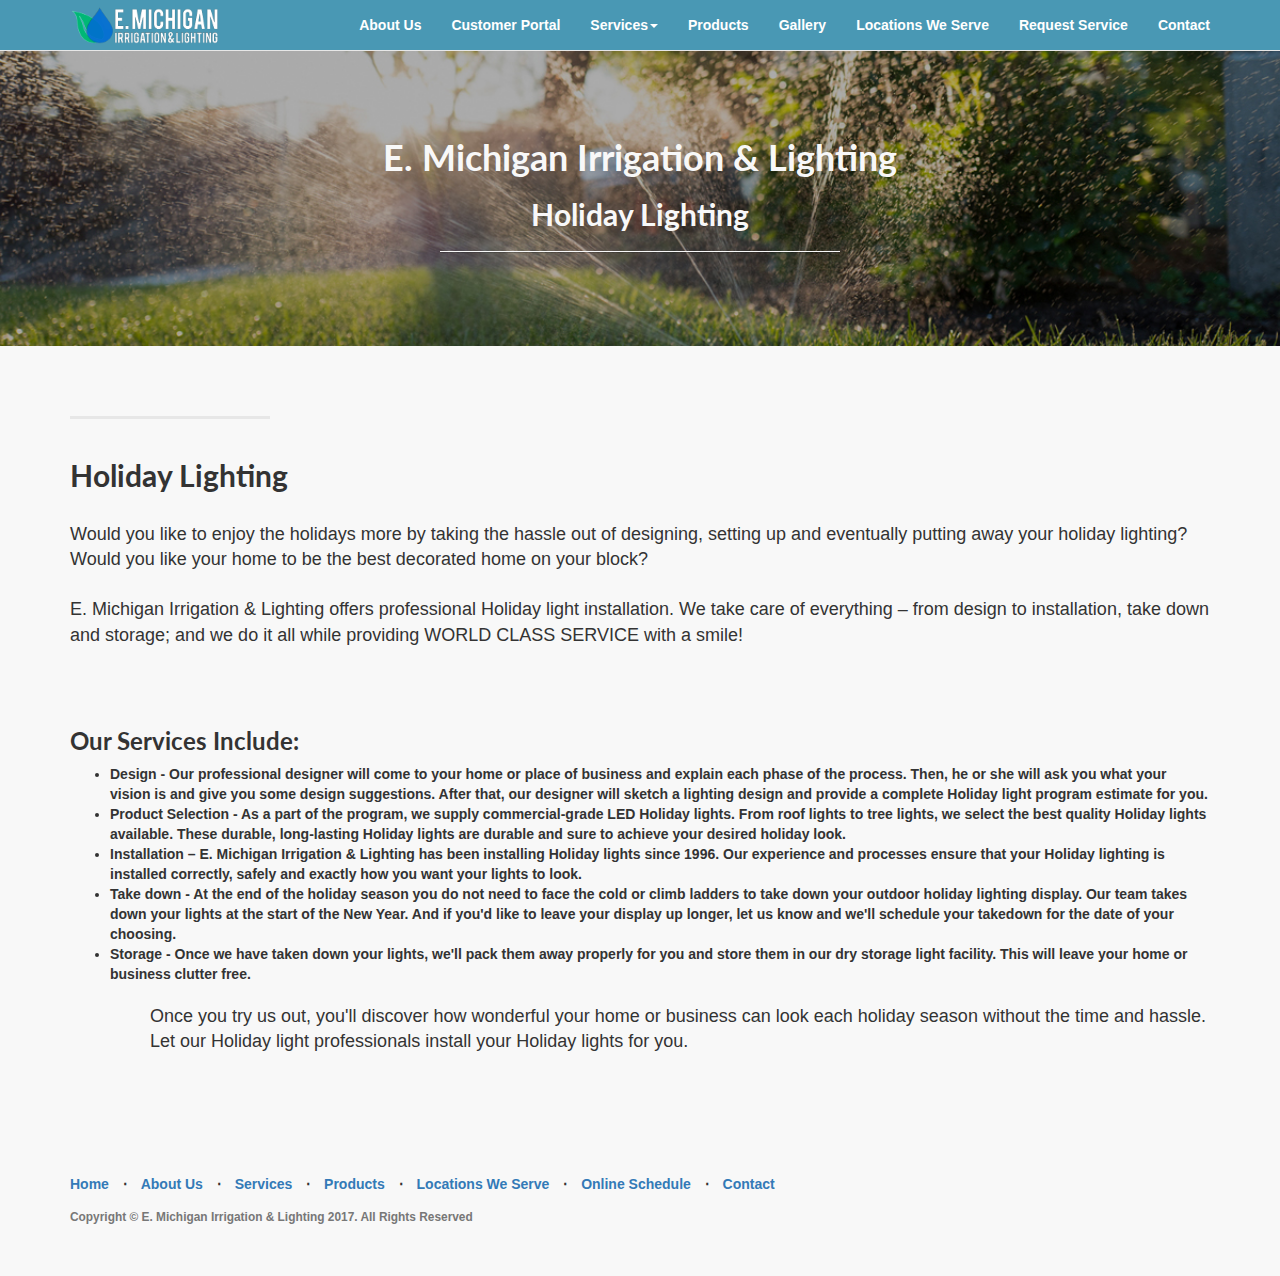
<file: services/holidayLighting.html>
﻿<!DOCTYPE html>
<html lang="en">

<head>

    <meta charset="utf-8">
    <meta http-equiv="X-UA-Compatible" content="IE=edge">
    <meta name="viewport" content="width=device-width, initial-scale=1">
    <meta name="description" content="">
    <meta name="author" content="">

    <title>E. Michigan Irrigation & Lighting</title>

    <!-- Bootstrap Core CSS -->
    <link href="../css/bootstrap.min.css" rel="stylesheet">

    <!-- Custom CSS -->
    <link href="../css/landing-page.css" rel="stylesheet">

    <link href="../css/overrides.css" rel="stylesheet" />

    <!-- Custom Fonts -->
    <link href="../font-awesome/css/font-awesome.min.css" rel="stylesheet" type="text/css">
    <link href="https://fonts.googleapis.com/css?family=Lato:300,400,700,300italic,400italic,700italic" rel="stylesheet" type="text/css">

    <!-- HTML5 Shim and Respond.js IE8 support of HTML5 elements and media queries -->
    <!-- WARNING: Respond.js doesn't work if you view the page via file:// -->
    <!--[if lt IE 9]>
        <script src="https://oss.maxcdn.com/libs/html5shiv/3.7.0/html5shiv.js"></script>
        <script src="https://oss.maxcdn.com/libs/respond.js/1.4.2/respond.min.js"></script>
    <![endif]-->

</head>

<body>

    <!-- Navigation -->
    <nav class="navbar navbar-default navbar-fixed-top topnav" role="navigation">
        <div class="container topnav">
            <!-- Brand and toggle get grouped for better mobile display -->
            <div class="navbar-header">
                <button type="button" class="navbar-toggle" data-toggle="collapse" data-target="#bs-example-navbar-collapse-1">
                    <span class="sr-only">Toggle navigation</span>
                    <span class="icon-bar"></span>
                    <span class="icon-bar"></span>
                    <span class="icon-bar"></span>
                </button>
                <a class="navbar-brand topnav" style="padding-top:5px;" href="./../index.html"><img src="./../img/brandLogoLarge.png" style="display:inline-block; margin-right:5px; width:150px;"></a>
            </div>
            <!-- Collect the nav links, forms, and other content for toggling -->
            <div class="collapse navbar-collapse" id="bs-example-navbar-collapse-1">
                <ul class="nav navbar-nav navbar-right">
                    <li>
                        <a href="../about.html">About Us</a>
                    </li>
                    <li>
                        <a href="https://clienthub.getjobber.com/client_hubs/08855f57-42e3-44a3-87b8-67ce18ef7d07/login/new">Customer Portal</a>
                    </li>
                    <li class="dropdown">
                        <a href="#" class="dropdown-toggle" data-toggle="dropdown" role="button" aria-haspopup="true" aria-expanded="false">Services<span class="caret"></span></a>
                        <ul class="dropdown-menu">
                            <li><a href="wifi.html">Wifi & Smart Controllers</a></li>
                            <li><a href="revamps.html">Revamps</a></li>
                            <li><a href="repairs.html">Repairs</a></li>
                            <li><a href="ridorust.html">Rid 'O Rust</a></li>
                            <li><a href="winterization.html">Winterization</a></li>
                            <li role="separator" class="divider"></li>
                            <li><a href="#">Holiday Lighting</a></li>
                            <li><a href="landscapeLighting.html">Landscape Lighting</a></li>                           
                        </ul>
                    </li>
                    <li>
                        <a href="./../products.html">Products</a>
                    </li>
                       <li>
                        <a href="./../portfolio.html">Gallery</a>
                    </li>
                    <li>
                        <a href="./../locations.html">Locations We Serve</a>
                    </li>
                    <li>
                        <a href="https://clienthub.getjobber.com/client_hubs/08855f57-42e3-44a3-87b8-67ce18ef7d07/public/work_request/new">Request Service </a>
                    </li>
                    <li>
                        <a href="#contact">Contact</a>
                    </li>
                    <li></li>
                </ul>
            </div>
            <!-- /.navbar-collapse -->
        </div>
        <!-- /.container -->
    </nav>


    <div class="intro-header">
        <div class="container">

            <div class="row">
                <div class="col-lg-12">
                    <div class="sub-page-heading">
                        <h1>E. Michigan Irrigation & Lighting</h1>
                        <h2>Holiday Lighting</h2>
                        <hr class="intro-divider">
                    </div>
                </div>
            </div>
        </div>
    </div>


    <a name="wifi"></a>
    <div class="content-section-a">

        <div class="container">
            <div class="row">
                <div class="col-lg-12 col-sm-12">
                    <hr class="section-heading-spacer">
                    <div class="clearfix"></div>
                    <h2 class="section-heading">Holiday Lighting</h2>
                    <p class="lead">
                        Would you like to enjoy the holidays more by taking the hassle out of designing, setting up and eventually putting away your
                        holiday lighting? Would you like your home to be the best decorated home on your block?<br>
                        <Br> E. Michigan Irrigation & Lighting offers professional Holiday light installation. We take care of
                        everything – from design to installation, take down and storage; and we do it all while providing
                        WORLD CLASS SERVICE with a smile!</p><br>
                    <Br>
                    <h3>Our Services Include:</h3>
                    <ul>
                        <li>Design - Our professional designer will come to your home or place of business and explain each phase
                            of the process. Then, he or she will ask you what your vision is and give you some design suggestions.
                            After that, our designer will sketch a lighting design and provide a complete Holiday light program
                            estimate for you.</li>
                        <li>Product Selection - As a part of the program, we supply commercial-grade LED Holiday lights. From
                            roof lights to tree lights, we select the best quality Holiday lights available. These durable,
                            long-lasting Holiday lights are durable and sure to achieve your desired holiday look. </li>
                        <li>Installation – E. Michigan Irrigation & Lighting has been installing Holiday lights since 1996. Our
                            experience and processes ensure that your Holiday lighting is installed correctly, safely and
                            exactly how you want your lights to look.</li>
                        <li>Take down - At the end of the holiday season you do not need to face the cold or climb ladders to
                            take down your outdoor holiday lighting display. Our team takes down your lights at the start
                            of the New Year. And if you'd like to leave your display up longer, let us know and we'll schedule
                            your takedown for the date of your choosing.</li>
                        <li>Storage - Once we have taken down your lights, we'll pack them away properly for you and store them
                            in our dry storage light facility. This will leave your home or business clutter free.</li>
                        <ul>
                            <br>
                            <p class="lead">Once you try us out, you'll discover how wonderful your home or business can look each holiday
                                season without the time and hassle. Let our Holiday light professionals install your Holiday
                                lights for you.</p>

                            </p>
                </div>
                
            </div>

        </div>
        <!-- /.container -->

    </div>
    <!-- /.content-section-a -->




    <!-- Footer -->
    <footer>
        <div class="container">
            <div class="row">
                <div class="col-lg-12">
                    <ul class="list-inline">
                        <li>
                            <a href="#">Home</a>
                        </li>
                        <li class="footer-menu-divider">&sdot;</li>
                        <li>
                            <a href="#about">About Us</a>
                        </li>
                        <li class="footer-menu-divider">&sdot;</li>
                        <li>
                            <a href="#services">Services</a>
                        </li>
                        <li class="footer-menu-divider">&sdot;</li>
                        <li>
                            <a href="#">Products</a>
                        </li>
                        <li class="footer-menu-divider">&sdot;</li>
                        <li>
                            <a href="#">Locations We Serve</a>
                        </li>
                        <li class="footer-menu-divider">&sdot;</li>
                        <li>
                            <a href="#">Online Schedule</a>
                        </li>
                        <li class="footer-menu-divider">&sdot;</li>
                        <li>
                            <a href="#contact">Contact</a>
                        </li>
                    </ul>
                    <p class="copyright text-muted small">Copyright &copy; E. Michigan Irrigation & Lighting 2017. All Rights Reserved</p>
                </div>
            </div>
        </div>
    </footer>

    <!-- jQuery -->
    <script src="../js/jquery.js"></script>

    <!-- Bootstrap Core JavaScript -->
    <script src="../js/bootstrap.min.js"></script>

    <script> (function(i,s,o,g,r,a,m){i['GoogleAnalyticsObject']=r;i[r]=i[r]||function(){ (i[r].q=i[r].q||[]).push(arguments)},i[r].l=1*new Date();a=s.createElement(o), m=s.getElementsByTagName(o)[0];a.async=1;a.src=g;m.parentNode.insertBefore(a,m) })(window,document,'script','//www.google-analytics.com/analytics.js','ga'); ga('create', 'UA-104124778-1', 'auto'); ga('send', 'pageview'); </script>

</body>

</html>
</file>
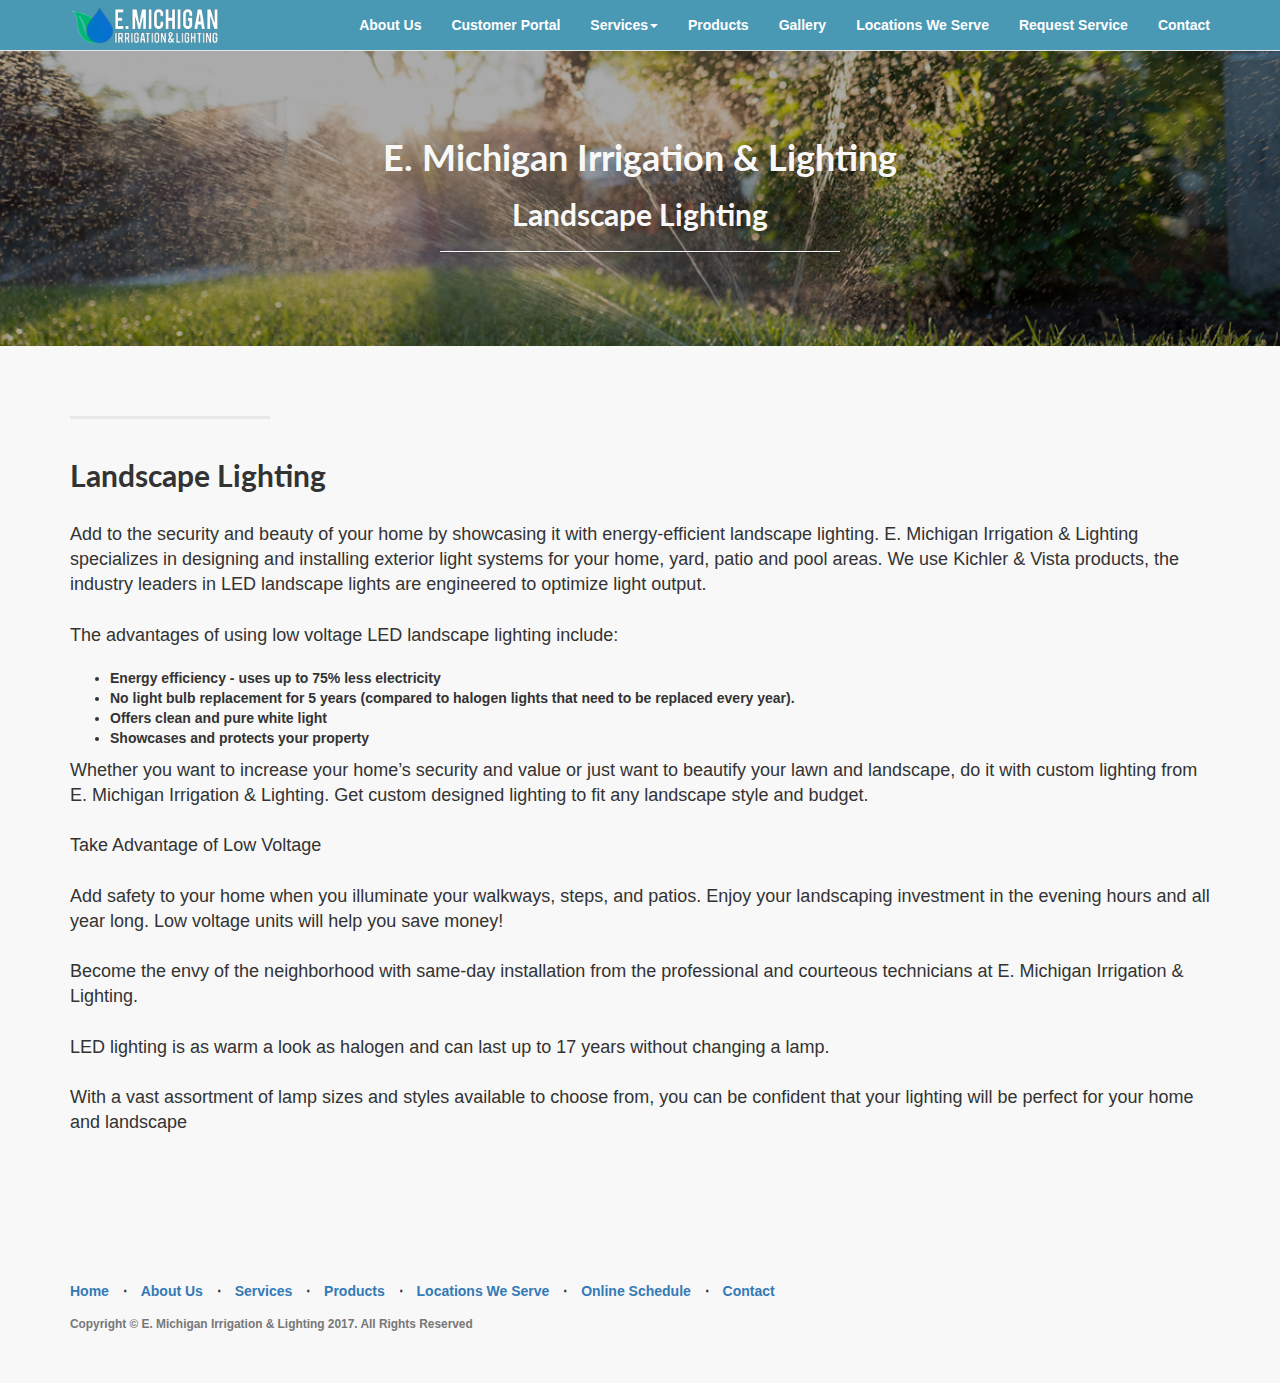
<file: services/landscapeLighting.html>
﻿<!DOCTYPE html>
<html lang="en">

<head>

    <meta charset="utf-8">
    <meta http-equiv="X-UA-Compatible" content="IE=edge">
    <meta name="viewport" content="width=device-width, initial-scale=1">
    <meta name="description" content="">
    <meta name="author" content="">

    <title>E. Michigan Irrigation & Lighting</title>

    <!-- Bootstrap Core CSS -->
    <link href="../css/bootstrap.min.css" rel="stylesheet">

    <!-- Custom CSS -->
    <link href="../css/landing-page.css" rel="stylesheet">

    <link href="../css/overrides.css" rel="stylesheet" />

    <!-- Custom Fonts -->
    <link href="../font-awesome/css/font-awesome.min.css" rel="stylesheet" type="text/css">
    <link href="https://fonts.googleapis.com/css?family=Lato:300,400,700,300italic,400italic,700italic" rel="stylesheet" type="text/css">

    <!-- HTML5 Shim and Respond.js IE8 support of HTML5 elements and media queries -->
    <!-- WARNING: Respond.js doesn't work if you view the page via file:// -->
    <!--[if lt IE 9]>
        <script src="https://oss.maxcdn.com/libs/html5shiv/3.7.0/html5shiv.js"></script>
        <script src="https://oss.maxcdn.com/libs/respond.js/1.4.2/respond.min.js"></script>
    <![endif]-->

</head>

<body>

    <!-- Navigation -->
    <nav class="navbar navbar-default navbar-fixed-top topnav" role="navigation">
        <div class="container topnav">
            <!-- Brand and toggle get grouped for better mobile display -->
            <div class="navbar-header">
                <button type="button" class="navbar-toggle" data-toggle="collapse" data-target="#bs-example-navbar-collapse-1">
                    <span class="sr-only">Toggle navigation</span>
                    <span class="icon-bar"></span>
                    <span class="icon-bar"></span>
                    <span class="icon-bar"></span>
                </button>
                <a class="navbar-brand topnav" style="padding-top:5px;" href="./../index.html"><img src="./../img/brandLogoLarge.png" style="display:inline-block; margin-right:5px; width:150px;"></a>
            </div>
            <!-- Collect the nav links, forms, and other content for toggling -->
            <div class="collapse navbar-collapse" id="bs-example-navbar-collapse-1">
                <ul class="nav navbar-nav navbar-right">
                    <li>
                        <a href="../about.html">About Us</a>
                    </li>
                    <li>
                        <a href="https://clienthub.getjobber.com/client_hubs/08855f57-42e3-44a3-87b8-67ce18ef7d07/login/new">Customer Portal</a>
                    </li>
                    <li class="dropdown">
                        <a href="#" class="dropdown-toggle" data-toggle="dropdown" role="button" aria-haspopup="true" aria-expanded="false">Services<span class="caret"></span></a>
                        <ul class="dropdown-menu">
                            <li><a href="wifi.html">Wifi & Smart Controllers</a></li>
                            <li><a href="revamps.html">Revamps</a></li>
                            <li><a href="repairs.html">Repairs</a></li>
                            <li><a href="ridorust.html">Rid 'O Rust</a></li>
                            <li role="separator" class="divider"></li>
                            <li><a href="holidayLighting.html">Holiday Lighting</a></li>
                            <li><a href="landscapeLighting.html">Landscape Lighting</a></li>                            
                        </ul>
                    </li>
                    <li>
                        <a href="./../products.html">Products</a>
                    </li>
                       <li>
                        <a href="./../portfolio.html">Gallery</a>
                    </li>
                    <li>
                        <a href="./../locations.html">Locations We Serve</a>
                    </li>
                    <li>
                        <a href="https://clienthub.getjobber.com/client_hubs/08855f57-42e3-44a3-87b8-67ce18ef7d07/public/work_request/new">Request Service </a>
                    </li>
                    <li>
                        <a href="#contact">Contact</a>
                    </li>
                    <li></li>
                </ul>
            </div>
            <!-- /.navbar-collapse -->
        </div>
        <!-- /.container -->
    </nav>


    <div class="intro-header">
        <div class="container">

            <div class="row">
                <div class="col-lg-12">
                    <div class="sub-page-heading">
                        <h1>E. Michigan Irrigation & Lighting</h1>
                        <h2>Landscape Lighting</h2>
                        <hr class="intro-divider">
                    </div>
                </div>
            </div>
        </div>
    </div>


    <a name="wifi"></a>
    <div class="content-section-a">

        <div class="container">
            <div class="row">
                <div class="col-lg-12 col-sm-12">
                    <hr class="section-heading-spacer">
                    <div class="clearfix"></div>
                    <h2 class="section-heading">Landscape Lighting</h2>
                    <p class="lead">
                        Add to the security and beauty of your home by showcasing it with energy-efficient landscape lighting. E. Michigan Irrigation
                        & Lighting specializes in designing and installing exterior light systems for your home, yard, patio
                        and pool areas. We use Kichler & Vista products, the industry leaders in LED landscape lights are
                        engineered to optimize light output.<br /><br /> The advantages of using
                        low voltage LED landscape lighting include:
                    </p>
                    <ul>
                        <li>Energy efficiency - uses up to 75% less electricity</li>
                        <li>No light bulb replacement for 5 years (compared to halogen lights that need to be replaced every
                            year).
                        </li>
                        <li>Offers clean and pure white light</li>
                        <li>Showcases and protects your property</li>
                    </ul>
                    <p class="lead">
                        Whether you want to increase your home’s security and value or just want to beautify your lawn and landscape, do it with
                        custom lighting from E. Michigan Irrigation & Lighting. Get custom designed lighting to fit any landscape
                        style and budget.<br /><br /> Take Advantage of Low Voltage<br /><br /> Add
                        safety to your home when you illuminate your walkways, steps, and patios. Enjoy your landscaping
                        investment in the evening hours and all year long. Low voltage units will help you save money!<br
                        /><br /> Become the envy of the neighborhood with same-day installation from the professional and
                        courteous technicians at E. Michigan Irrigation & Lighting.<br /><br /> LED lighting is as warm a
                        look as halogen and can last up to 17 years without changing a lamp.<br /><br /> With a vast assortment
                        of lamp sizes and styles available to choose from, you can be confident that your lighting will be
                        perfect for your home and landscape<br /><br />
                    </p>
                </div>
                <!--<div class="col-lg-5 col-lg-offset-2 col-sm-6">
                    <img class="img-responsive" src="../img/services/wifi.jpg" alt="">
                </div>-->
            </div>

        </div>
        <!-- /.container -->

    </div>
    <!-- /.content-section-a -->




    <!-- Footer -->
    <footer>
        <div class="container">
            <div class="row">
                <div class="col-lg-12">
                    <ul class="list-inline">
                        <li>
                            <a href="#">Home</a>
                        </li>
                        <li class="footer-menu-divider">&sdot;</li>
                        <li>
                            <a href="#about">About Us</a>
                        </li>
                        <li class="footer-menu-divider">&sdot;</li>
                        <li>
                            <a href="#services">Services</a>
                        </li>
                        <li class="footer-menu-divider">&sdot;</li>
                        <li>
                            <a href="#">Products</a>
                        </li>
                        <li class="footer-menu-divider">&sdot;</li>
                        <li>
                            <a href="#">Locations We Serve</a>
                        </li>
                        <li class="footer-menu-divider">&sdot;</li>
                        <li>
                            <a href="#">Online Schedule</a>
                        </li>
                        <li class="footer-menu-divider">&sdot;</li>
                        <li>
                            <a href="#contact">Contact</a>
                        </li>
                    </ul>
                    <p class="copyright text-muted small">Copyright &copy; E. Michigan Irrigation & Lighting 2017. All Rights Reserved</p>
                </div>
            </div>
        </div>
    </footer>

    <!-- jQuery -->
    <script src="../js/jquery.js"></script>

    <!-- Bootstrap Core JavaScript -->
    <script src="../js/bootstrap.min.js"></script>

    <script> (function(i,s,o,g,r,a,m){i['GoogleAnalyticsObject']=r;i[r]=i[r]||function(){ (i[r].q=i[r].q||[]).push(arguments)},i[r].l=1*new Date();a=s.createElement(o), m=s.getElementsByTagName(o)[0];a.async=1;a.src=g;m.parentNode.insertBefore(a,m) })(window,document,'script','//www.google-analytics.com/analytics.js','ga'); ga('create', 'UA-104124778-1', 'auto'); ga('send', 'pageview'); </script>

</body>

</html>
</file>
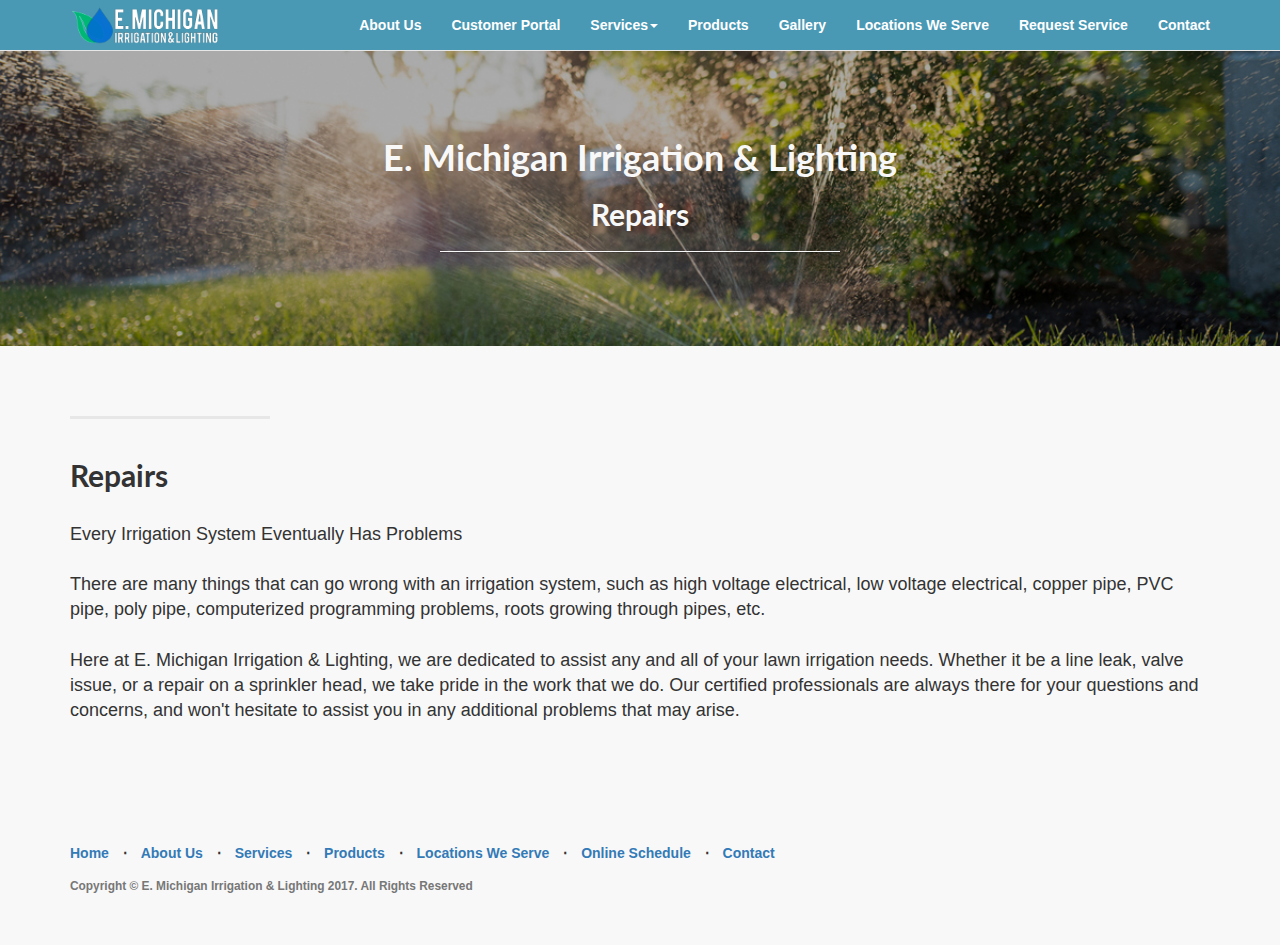
<file: services/repairs.html>
﻿<!DOCTYPE html>
<html lang="en">

<head>

    <meta charset="utf-8">
    <meta http-equiv="X-UA-Compatible" content="IE=edge">
    <meta name="viewport" content="width=device-width, initial-scale=1">
    <meta name="description" content="">
    <meta name="author" content="">

    <title>E. Michigan Irrigation & Lighting</title>

    <!-- Bootstrap Core CSS -->
    <link href="../css/bootstrap.min.css" rel="stylesheet">

    <!-- Custom CSS -->
    <link href="../css/landing-page.css" rel="stylesheet">

    <link href="../css/overrides.css" rel="stylesheet" />

    <!-- Custom Fonts -->
    <link href="../font-awesome/css/font-awesome.min.css" rel="stylesheet" type="text/css">
    <link href="https://fonts.googleapis.com/css?family=Lato:300,400,700,300italic,400italic,700italic" rel="stylesheet" type="text/css">

    <!-- HTML5 Shim and Respond.js IE8 support of HTML5 elements and media queries -->
    <!-- WARNING: Respond.js doesn't work if you view the page via file:// -->
    <!--[if lt IE 9]>
        <script src="https://oss.maxcdn.com/libs/html5shiv/3.7.0/html5shiv.js"></script>
        <script src="https://oss.maxcdn.com/libs/respond.js/1.4.2/respond.min.js"></script>
    <![endif]-->

</head>

<body>

    <!-- Navigation -->
    <nav class="navbar navbar-default navbar-fixed-top topnav" role="navigation">
        <div class="container topnav">
            <!-- Brand and toggle get grouped for better mobile display -->
            <div class="navbar-header">
                <button type="button" class="navbar-toggle" data-toggle="collapse" data-target="#bs-example-navbar-collapse-1">
                    <span class="sr-only">Toggle navigation</span>
                    <span class="icon-bar"></span>
                    <span class="icon-bar"></span>
                    <span class="icon-bar"></span>
                </button>
                <a class="navbar-brand topnav" style="padding-top:5px;" href="./../index.html"><img src="./../img/brandLogoLarge.png" style="display:inline-block; margin-right:5px; width:150px;"></a>
            </div>
            <!-- Collect the nav links, forms, and other content for toggling -->
            <div class="collapse navbar-collapse" id="bs-example-navbar-collapse-1">
                <ul class="nav navbar-nav navbar-right">
                    <li>
                        <a href="../about.html">About Us</a>
                    </li>
                    <li>
                        <a href="https://clienthub.getjobber.com/client_hubs/08855f57-42e3-44a3-87b8-67ce18ef7d07/login/new">Customer Portal</a>
                    </li>
                    <li class="dropdown">
                        <a href="#" class="dropdown-toggle" data-toggle="dropdown" role="button" aria-haspopup="true" aria-expanded="false">Services<span class="caret"></span></a>
                        <ul class="dropdown-menu">
                            <li><a href="wifi.html">Wifi & Smart Controllers</a></li>
                            <li><a href="#">Repairs</a></li>
                            <li><a href="revamps.html">Revamps</a></li>
                            <li><a href="ridorust.html">Rid 'O Rust</a></li>
                            <li><a href="winterization.html">Winterization</a></li>
                            <li role="separator" class="divider"></li>
                            <li><a href="holidayLighting.html">Holiday Lighting</a></li>
                            <li><a href="landscapeLighting.html">Landscape Lighting</a></li>                            
                        </ul>
                    </li>
                    <li>
                        <a href="./../products.html">Products</a>
                    </li>
                       <li>
                        <a href="./../portfolio.html">Gallery</a>
                    </li>
                    <li>
                        <a href="./../locations.html">Locations We Serve</a>
                    </li>
                    <li>
                        <a href="https://clienthub.getjobber.com/client_hubs/08855f57-42e3-44a3-87b8-67ce18ef7d07/public/work_request/new">Request Service </a>
                    </li>
                    <li>
                        <a href="#contact">Contact</a>
                    </li>
                    <li></li>
                </ul>
            </div>
            <!-- /.navbar-collapse -->
        </div>
        <!-- /.container -->
    </nav>


    <div class="intro-header">
        <div class="container">

            <div class="row">
                <div class="col-lg-12">
                    <div class="sub-page-heading">
                        <h1>E. Michigan Irrigation & Lighting</h1>
                        <h2>Repairs</h2>
                        <hr class="intro-divider">
                    </div>
                </div>
            </div>
        </div>
    </div>


    <a name="repairs"></a>
    <div class="content-section-a">
        <div class="container">
            <div class="row">
                <div class="col-lg-12 col-sm-12">
                    <hr class="section-heading-spacer">
                    <div class="clearfix"></div>
                    <h2 class="section-heading">Repairs</h2>
                    <p class="lead">
                        Every Irrigation System Eventually Has Problems<br /><br />
                        There are many things that can go wrong with an irrigation system, such as high voltage electrical, low voltage electrical, copper pipe, PVC pipe, poly pipe, computerized programming problems, roots growing through pipes, etc.<br /><br />
                        Here at E. Michigan Irrigation & Lighting, we are dedicated to assist any and all of your lawn irrigation needs. Whether it be a line leak, valve issue, or a repair on a sprinkler head, we take pride in the work that we do. Our certified professionals are always there for your questions and concerns, and won't hesitate to assist you in any additional problems that may arise.
                    </p>
                </div>
                <!--<div class="col-lg-5 col-sm-pull-6  col-sm-6">
                    <img class="img-responsive" src="../img/services/repair.gif" alt="">
                </div>-->
            </div>
        </div>
    </div>



    <!-- /.content-section-a -->
    <!-- Footer -->
    <footer>
        <div class="container">
            <div class="row">
                <div class="col-lg-12">
                    <ul class="list-inline">
                        <li>
                            <a href="#">Home</a>
                        </li>
                        <li class="footer-menu-divider">&sdot;</li>
                        <li>
                            <a href="#about">About Us</a>
                        </li>
                        <li class="footer-menu-divider">&sdot;</li>
                        <li>
                            <a href="#services">Services</a>
                        </li>
                        <li class="footer-menu-divider">&sdot;</li>
                        <li>
                            <a href="#">Products</a>
                        </li>
                        <li class="footer-menu-divider">&sdot;</li>
                        <li>
                            <a href="#">Locations We Serve</a>
                        </li>
                        <li class="footer-menu-divider">&sdot;</li>
                        <li>
                            <a href="#">Online Schedule</a>
                        </li>
                        <li class="footer-menu-divider">&sdot;</li>
                        <li>
                            <a href="#contact">Contact</a>
                        </li>
                    </ul>
                    <p class="copyright text-muted small">Copyright &copy; E. Michigan Irrigation & Lighting 2017. All Rights Reserved</p>
                </div>
            </div>
        </div>
    </footer>

    <!-- jQuery -->
    <script src="../js/jquery.js"></script>

    <!-- Bootstrap Core JavaScript -->
    <script src="../js/bootstrap.min.js"></script>

    <script> (function(i,s,o,g,r,a,m){i['GoogleAnalyticsObject']=r;i[r]=i[r]||function(){ (i[r].q=i[r].q||[]).push(arguments)},i[r].l=1*new Date();a=s.createElement(o), m=s.getElementsByTagName(o)[0];a.async=1;a.src=g;m.parentNode.insertBefore(a,m) })(window,document,'script','//www.google-analytics.com/analytics.js','ga'); ga('create', 'UA-104124778-1', 'auto'); ga('send', 'pageview'); </script>

</body>

</html>
</file>
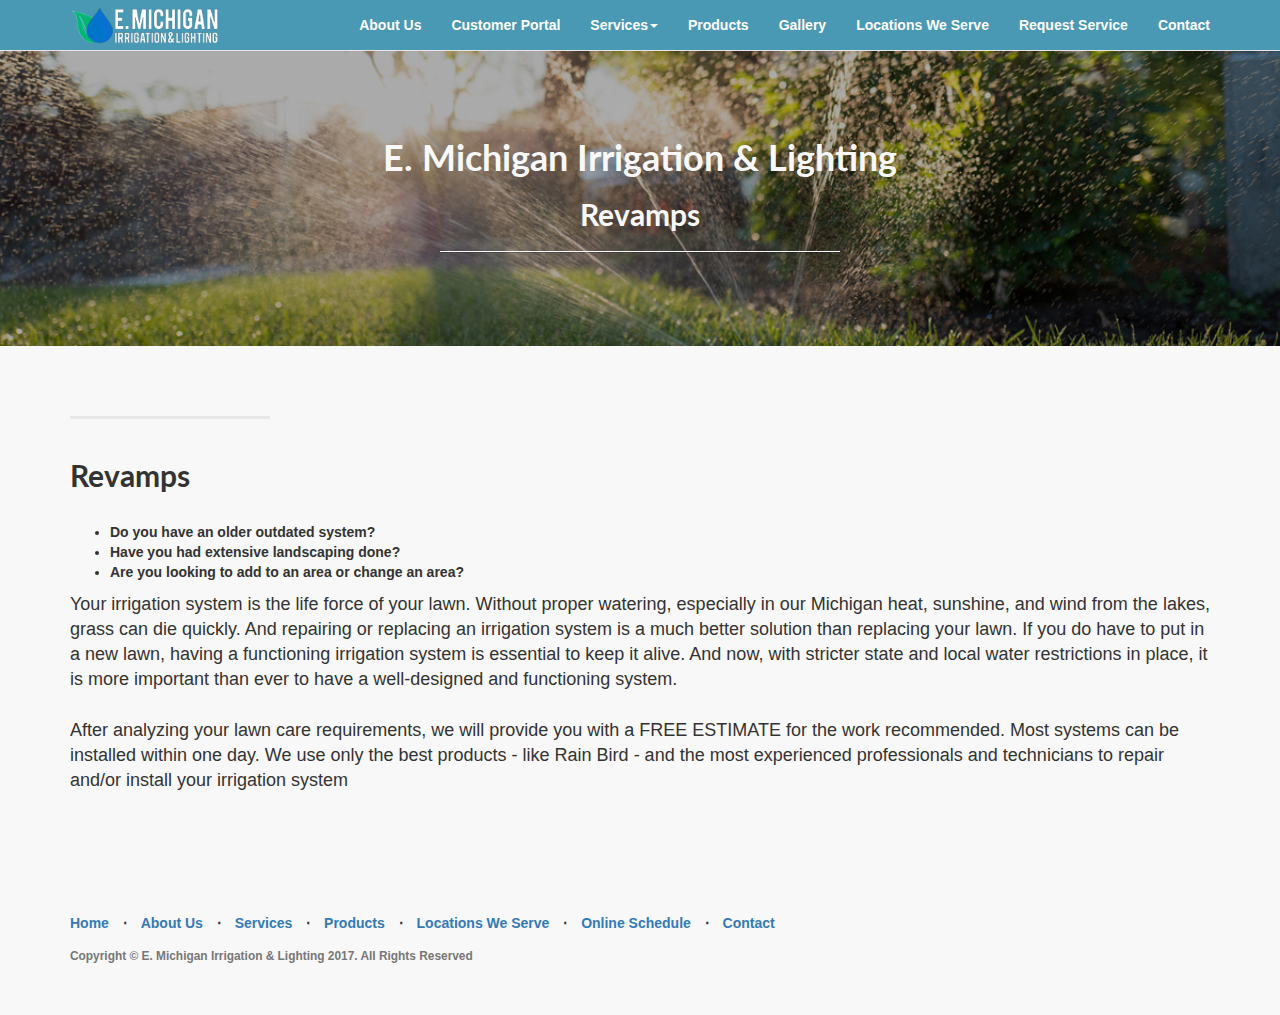
<file: services/revamps.html>
﻿<!DOCTYPE html>
<html lang="en">

<head>

    <meta charset="utf-8">
    <meta http-equiv="X-UA-Compatible" content="IE=edge">
    <meta name="viewport" content="width=device-width, initial-scale=1">
    <meta name="description" content="">
    <meta name="author" content="">

    <title>E. Michigan Irrigation & Lighting</title>

    <!-- Bootstrap Core CSS -->
    <link href="../css/bootstrap.min.css" rel="stylesheet">

    <!-- Custom CSS -->
    <link href="../css/landing-page.css" rel="stylesheet">

    <link href="../css/overrides.css" rel="stylesheet" />

    <!-- Custom Fonts -->
    <link href="../font-awesome/css/font-awesome.min.css" rel="stylesheet" type="text/css">
    <link href="https://fonts.googleapis.com/css?family=Lato:300,400,700,300italic,400italic,700italic" rel="stylesheet" type="text/css">

    <!-- HTML5 Shim and Respond.js IE8 support of HTML5 elements and media queries -->
    <!-- WARNING: Respond.js doesn't work if you view the page via file:// -->
    <!--[if lt IE 9]>
        <script src="https://oss.maxcdn.com/libs/html5shiv/3.7.0/html5shiv.js"></script>
        <script src="https://oss.maxcdn.com/libs/respond.js/1.4.2/respond.min.js"></script>
    <![endif]-->

</head>

<body>

    <!-- Navigation -->
    <nav class="navbar navbar-default navbar-fixed-top topnav" role="navigation">
        <div class="container topnav">
            <!-- Brand and toggle get grouped for better mobile display -->
            <div class="navbar-header">
                <button type="button" class="navbar-toggle" data-toggle="collapse" data-target="#bs-example-navbar-collapse-1">
                    <span class="sr-only">Toggle navigation</span>
                    <span class="icon-bar"></span>
                    <span class="icon-bar"></span>
                    <span class="icon-bar"></span>
                </button>
                <a class="navbar-brand topnav" style="padding-top:5px;" href="./../index.html"><img src="./../img/brandLogoLarge.png" style="display:inline-block; margin-right:5px; width:150px;"></a>
            </div>
            <!-- Collect the nav links, forms, and other content for toggling -->
            <div class="collapse navbar-collapse" id="bs-example-navbar-collapse-1">
                <ul class="nav navbar-nav navbar-right">
                    <li>
                        <a href="../about.html">About Us</a>
                    </li>
                    <li>
                        <a href="https://clienthub.getjobber.com/client_hubs/08855f57-42e3-44a3-87b8-67ce18ef7d07/login/new">Customer Portal</a>
                    </li>
                    <li class="dropdown">
                        <a href="#" class="dropdown-toggle" data-toggle="dropdown" role="button" aria-haspopup="true" aria-expanded="false">Services<span class="caret"></span></a>
                        <ul class="dropdown-menu">
                            <li><a href="wifi.html">Wifi & Smart Controllers</a></li>
                            <li><a href="repairs.html">Repairs</a></li>
                            <li><a href="#">Revamps</a></li>
                            <li><a href="ridorust.html">Rid 'O Rust</a></li>
                            <li role="separator" class="divider"></li>
                            <li><a href="holidayLighting.html">Holiday Lighting</a></li>
                            <li><a href="landscapeLighting.html">Landscape Lighting</a></li>                            
                        </ul>
                    </li>
                    <li>
                        <a href="./../products.html">Products</a>
                    </li>
                       <li>
                        <a href="./../portfolio.html">Gallery</a>
                    </li>
                    <li>
                        <a href="./../locations.html">Locations We Serve</a>
                    </li>
                    <li>
                        <a href="https://clienthub.getjobber.com/client_hubs/08855f57-42e3-44a3-87b8-67ce18ef7d07/public/work_request/new">Request Service </a>
                    </li>
                    <li>
                        <a href="#contact">Contact</a>
                    </li>
                    <li></li>
                </ul>
            </div>
            <!-- /.navbar-collapse -->
        </div>
        <!-- /.container -->
    </nav>


    <div class="intro-header">
        <div class="container">

            <div class="row">
                <div class="col-lg-12">
                    <div class="sub-page-heading">
                        <h1>E. Michigan Irrigation & Lighting</h1>
                        <h2>Revamps</h2>
                        <hr class="intro-divider">
                    </div>
                </div>
            </div>
        </div>
    </div>


    <a name="revamps"></a>
    <div class="content-section-a">
        <div class="container">
            <div class="row">
                <div class="col-lg-12 col-sm-12">
                    <hr class="section-heading-spacer">
                    <div class="clearfix"></div>
                    <h2 class="section-heading">Revamps</h2>
                    
                        <ul>
                            <li>Do you have an older outdated system?</li>
                            <li>Have you had extensive landscaping done?</li>
                            <li>Are you looking to add to an area or change an area?</li>
                        </ul>
                    <p class="lead">
                        Your irrigation system is the life force of your lawn. Without proper watering, especially in our Michigan heat, sunshine, and wind from the lakes, grass can die quickly. And repairing or replacing an irrigation system is a much better solution than replacing your lawn. If you do have to put in a new lawn, having a functioning irrigation system is essential to keep it alive. And now, with stricter state and local water restrictions in place, it is more important than ever to have a well-designed and functioning system.<br /><br />
                        After analyzing your lawn care requirements, we will provide you with a FREE ESTIMATE for the work recommended. Most systems can be installed within one day. We use only the best products - like Rain Bird - and the most experienced professionals and technicians to repair and/or install your irrigation system

                    </p>
                </div>
                <!--<div class="col-lg-5 col-lg-offset-2 col-sm-6">
                    <img class="img-responsive" src="../img/services/revamp.jpg" alt="">
                </div>-->
            </div>
        </div>
    </div>
    <!-- Footer -->
    <footer>
        <div class="container">
            <div class="row">
                <div class="col-lg-12">
                    <ul class="list-inline">
                        <li>
                            <a href="#">Home</a>
                        </li>
                        <li class="footer-menu-divider">&sdot;</li>
                        <li>
                            <a href="#about">About Us</a>
                        </li>
                        <li class="footer-menu-divider">&sdot;</li>
                        <li>
                            <a href="#services">Services</a>
                        </li>
                        <li class="footer-menu-divider">&sdot;</li>
                        <li>
                            <a href="#">Products</a>
                        </li>
                        <li class="footer-menu-divider">&sdot;</li>
                        <li>
                            <a href="#">Locations We Serve</a>
                        </li>
                        <li class="footer-menu-divider">&sdot;</li>
                        <li>
                            <a href="#">Online Schedule</a>
                        </li>
                        <li class="footer-menu-divider">&sdot;</li>
                        <li>
                            <a href="#contact">Contact</a>
                        </li>
                    </ul>
                    <p class="copyright text-muted small">Copyright &copy; E. Michigan Irrigation & Lighting 2017. All Rights Reserved</p>
                </div>
            </div>
        </div>
    </footer>

    <!-- jQuery -->
    <script src="../js/jquery.js"></script>

    <!-- Bootstrap Core JavaScript -->
    <script src="../js/bootstrap.min.js"></script>

<script> (function(i,s,o,g,r,a,m){i['GoogleAnalyticsObject']=r;i[r]=i[r]||function(){ (i[r].q=i[r].q||[]).push(arguments)},i[r].l=1*new Date();a=s.createElement(o), m=s.getElementsByTagName(o)[0];a.async=1;a.src=g;m.parentNode.insertBefore(a,m) })(window,document,'script','//www.google-analytics.com/analytics.js','ga'); ga('create', 'UA-104124778-1', 'auto'); ga('send', 'pageview'); </script>

</body>

</html>
</file>
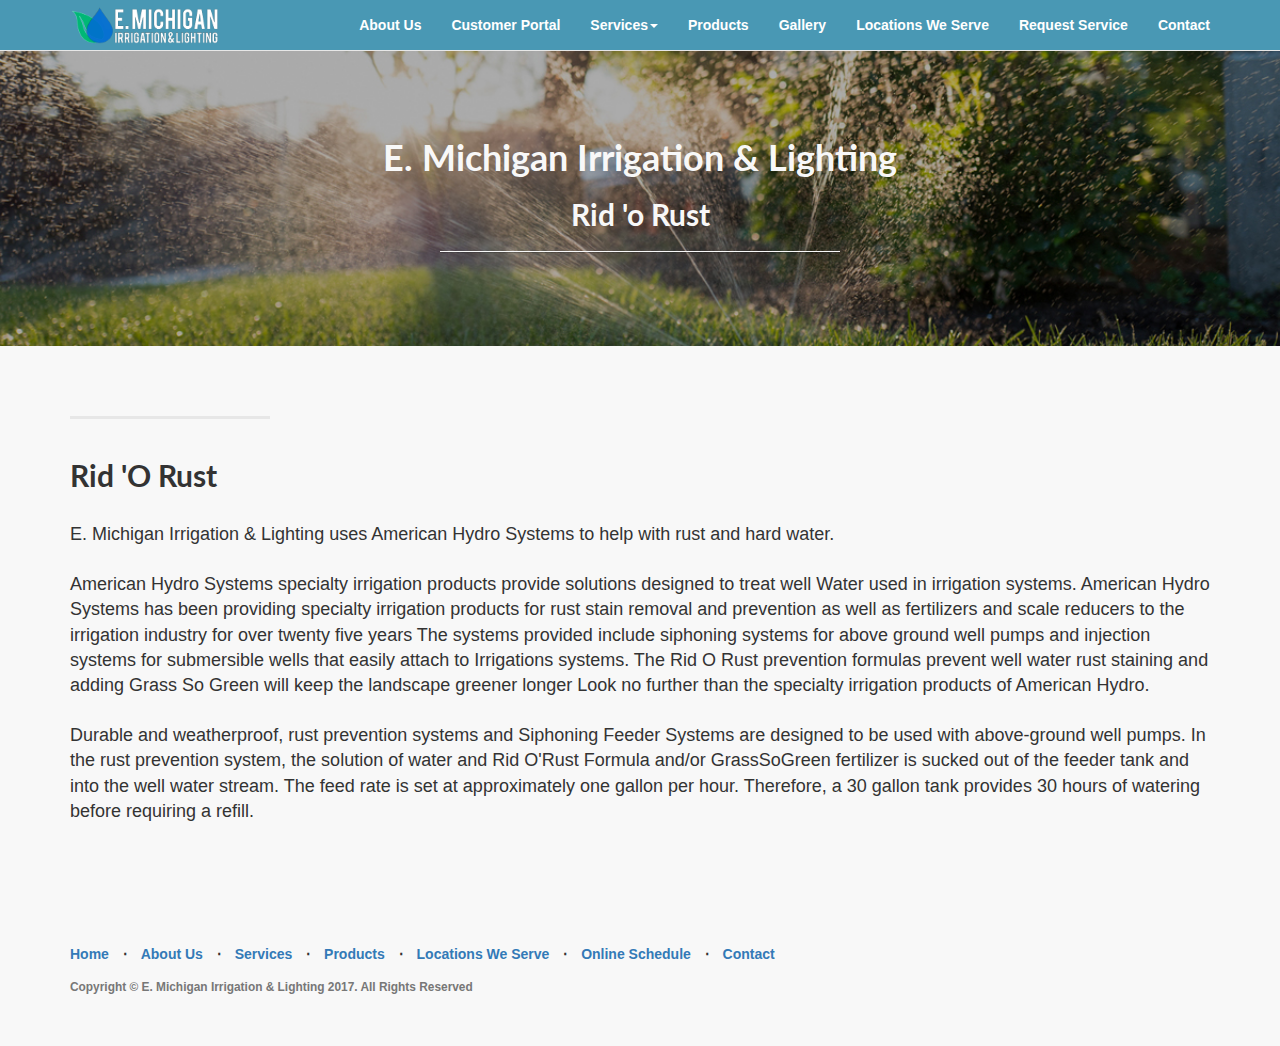
<file: services/ridorust.html>
﻿<!DOCTYPE html>
<html lang="en">

<head>

    <meta charset="utf-8">
    <meta http-equiv="X-UA-Compatible" content="IE=edge">
    <meta name="viewport" content="width=device-width, initial-scale=1">
    <meta name="description" content="">
    <meta name="author" content="">

    <title>E. Michigan Irrigation & Lighting</title>

    <!-- Bootstrap Core CSS -->
    <link href="../css/bootstrap.min.css" rel="stylesheet">

    <!-- Custom CSS -->
    <link href="../css/landing-page.css" rel="stylesheet">

    <link href="../css/overrides.css" rel="stylesheet" />

    <!-- Custom Fonts -->
    <link href="../font-awesome/css/font-awesome.min.css" rel="stylesheet" type="text/css">
    <link href="https://fonts.googleapis.com/css?family=Lato:300,400,700,300italic,400italic,700italic" rel="stylesheet" type="text/css">

    <!-- HTML5 Shim and Respond.js IE8 support of HTML5 elements and media queries -->
    <!-- WARNING: Respond.js doesn't work if you view the page via file:// -->
    <!--[if lt IE 9]>
        <script src="https://oss.maxcdn.com/libs/html5shiv/3.7.0/html5shiv.js"></script>
        <script src="https://oss.maxcdn.com/libs/respond.js/1.4.2/respond.min.js"></script>
    <![endif]-->

</head>

<body>

    <!-- Navigation -->
    <nav class="navbar navbar-default navbar-fixed-top topnav" role="navigation">
        <div class="container topnav">
            <!-- Brand and toggle get grouped for better mobile display -->
            <div class="navbar-header">
                <button type="button" class="navbar-toggle" data-toggle="collapse" data-target="#bs-example-navbar-collapse-1">
                    <span class="sr-only">Toggle navigation</span>
                    <span class="icon-bar"></span>
                    <span class="icon-bar"></span>
                    <span class="icon-bar"></span>
                </button>
                <a class="navbar-brand topnav" style="padding-top:5px;" href="./../index.html"><img src="./../img/brandLogoLarge.png" style="display:inline-block; margin-right:5px; width:150px;"></a>
            </div>
            <!-- Collect the nav links, forms, and other content for toggling -->
            <div class="collapse navbar-collapse" id="bs-example-navbar-collapse-1">
                <ul class="nav navbar-nav navbar-right">
                    <li>
                        <a href="../about.html">About Us</a>
                    </li>
                    <li>
                        <a href="https://clienthub.getjobber.com/client_hubs/08855f57-42e3-44a3-87b8-67ce18ef7d07/login/new">Customer Portal</a>
                    </li>
                    <li class="dropdown">
                        <a href="#" class="dropdown-toggle" data-toggle="dropdown" role="button" aria-haspopup="true" aria-expanded="false">Services<span class="caret"></span></a>
                        <ul class="dropdown-menu">
                            <li><a href="#">Wifi & Smart Controllers</a></li>
                            <li><a href="revamps.html">Revamps</a></li>
                            <li><a href="repairs.html">Repairs</a></li>
                            <li><a href="ridorust.html">Rid 'O Rust</a></li>
                            <li><a href="winterization.html">Winterization</a></li>
                            <li role="separator" class="divider"></li>
                            <li><a href="holidayLighting.html">Holiday Lighting</a></li>
                            <li><a href="landscapeLighting.html">Landscape Lighting</a></li>                            
                        </ul>
                    </li>
                    <li>
                        <a href="./../products.html">Products</a>
                    </li>
                       <li>
                        <a href="./../portfolio.html">Gallery</a>
                    </li>
                    <li>
                        <a href="./../locations.html">Locations We Serve</a>
                    </li>
                    <li>
                        <a href="https://clienthub.getjobber.com/client_hubs/08855f57-42e3-44a3-87b8-67ce18ef7d07/public/work_request/new">Request Service </a>
                    </li>
                    <li>
                        <a href="#contact">Contact</a>
                    </li>
                    <li></li>
                </ul>
            </div>
            <!-- /.navbar-collapse -->
        </div>
        <!-- /.container -->
    </nav>


    <div class="intro-header">
        <div class="container">

            <div class="row">
                <div class="col-lg-12">
                    <div class="sub-page-heading">
                        <h1>E. Michigan Irrigation & Lighting</h1>
                        <h2>Rid 'o Rust</h2>
                        <hr class="intro-divider">
                    </div>
                </div>
            </div>
        </div>
    </div>


    <a name="wifi"></a>
    <div class="content-section-a">

        <div class="container">
            <div class="row">
                <div class="col-lg-12 col-sm-12">
                    <hr class="section-heading-spacer">
                    <div class="clearfix"></div>
                    <h2 class="section-heading">Rid 'O Rust</h2>
                    <p class="lead">
                        E. Michigan Irrigation & Lighting uses American Hydro Systems to help with rust and hard water. <br>
                        <Br> American Hydro Systems specialty irrigation products provide solutions designed to treat well Water
                        used in irrigation systems. American Hydro Systems has been providing specialty irrigation products
                        for rust stain removal and prevention as well as fertilizers and scale reducers to the irrigation
                        industry for over twenty five years The systems provided include siphoning systems for above ground
                        well pumps and injection systems for submersible wells that easily attach to Irrigations systems.
                        The Rid O Rust prevention formulas prevent well water rust staining and adding Grass So Green will
                        keep the landscape greener longer Look no further than the specialty irrigation products of American
                        Hydro.<br>
                        <Br> Durable and weatherproof, rust prevention systems and Siphoning Feeder Systems are designed to be
                        used with above-ground well pumps. In the rust prevention system, the solution of water and Rid O'Rust
                        Formula and/or GrassSoGreen fertilizer is sucked out of the feeder tank and into the well water stream.
                        The feed rate is set at approximately one gallon per hour. Therefore, a 30 gallon tank provides 30
                        hours of watering before requiring a refill.

                    </p>
                </div>
                <!--<div class="col-lg-5 col-lg-offset-2 col-sm-6">
                    <img class="img-responsive" src="../img/services/wifi.jpg" alt="">
                </div>-->
            </div>

        </div>
        <!-- /.container -->

    </div>
    <!-- /.content-section-a -->




    <!-- Footer -->
    <footer>
        <div class="container">
            <div class="row">
                <div class="col-lg-12">
                    <ul class="list-inline">
                        <li>
                            <a href="#">Home</a>
                        </li>
                        <li class="footer-menu-divider">&sdot;</li>
                        <li>
                            <a href="#about">About Us</a>
                        </li>
                        <li class="footer-menu-divider">&sdot;</li>
                        <li>
                            <a href="#services">Services</a>
                        </li>
                        <li class="footer-menu-divider">&sdot;</li>
                        <li>
                            <a href="#">Products</a>
                        </li>
                        <li class="footer-menu-divider">&sdot;</li>
                        <li>
                            <a href="#">Locations We Serve</a>
                        </li>
                        <li class="footer-menu-divider">&sdot;</li>
                        <li>
                            <a href="#">Online Schedule</a>
                        </li>
                        <li class="footer-menu-divider">&sdot;</li>
                        <li>
                            <a href="#contact">Contact</a>
                        </li>
                    </ul>
                    <p class="copyright text-muted small">Copyright &copy; E. Michigan Irrigation & Lighting 2017. All Rights Reserved</p>
                </div>
            </div>
        </div>
    </footer>

    <!-- jQuery -->
    <script src="../js/jquery.js"></script>

    <!-- Bootstrap Core JavaScript -->
    <script src="../js/bootstrap.min.js"></script>

    <script> (function(i,s,o,g,r,a,m){i['GoogleAnalyticsObject']=r;i[r]=i[r]||function(){ (i[r].q=i[r].q||[]).push(arguments)},i[r].l=1*new Date();a=s.createElement(o), m=s.getElementsByTagName(o)[0];a.async=1;a.src=g;m.parentNode.insertBefore(a,m) })(window,document,'script','//www.google-analytics.com/analytics.js','ga'); ga('create', 'UA-104124778-1', 'auto'); ga('send', 'pageview'); </script>

</body>

</html>
</file>
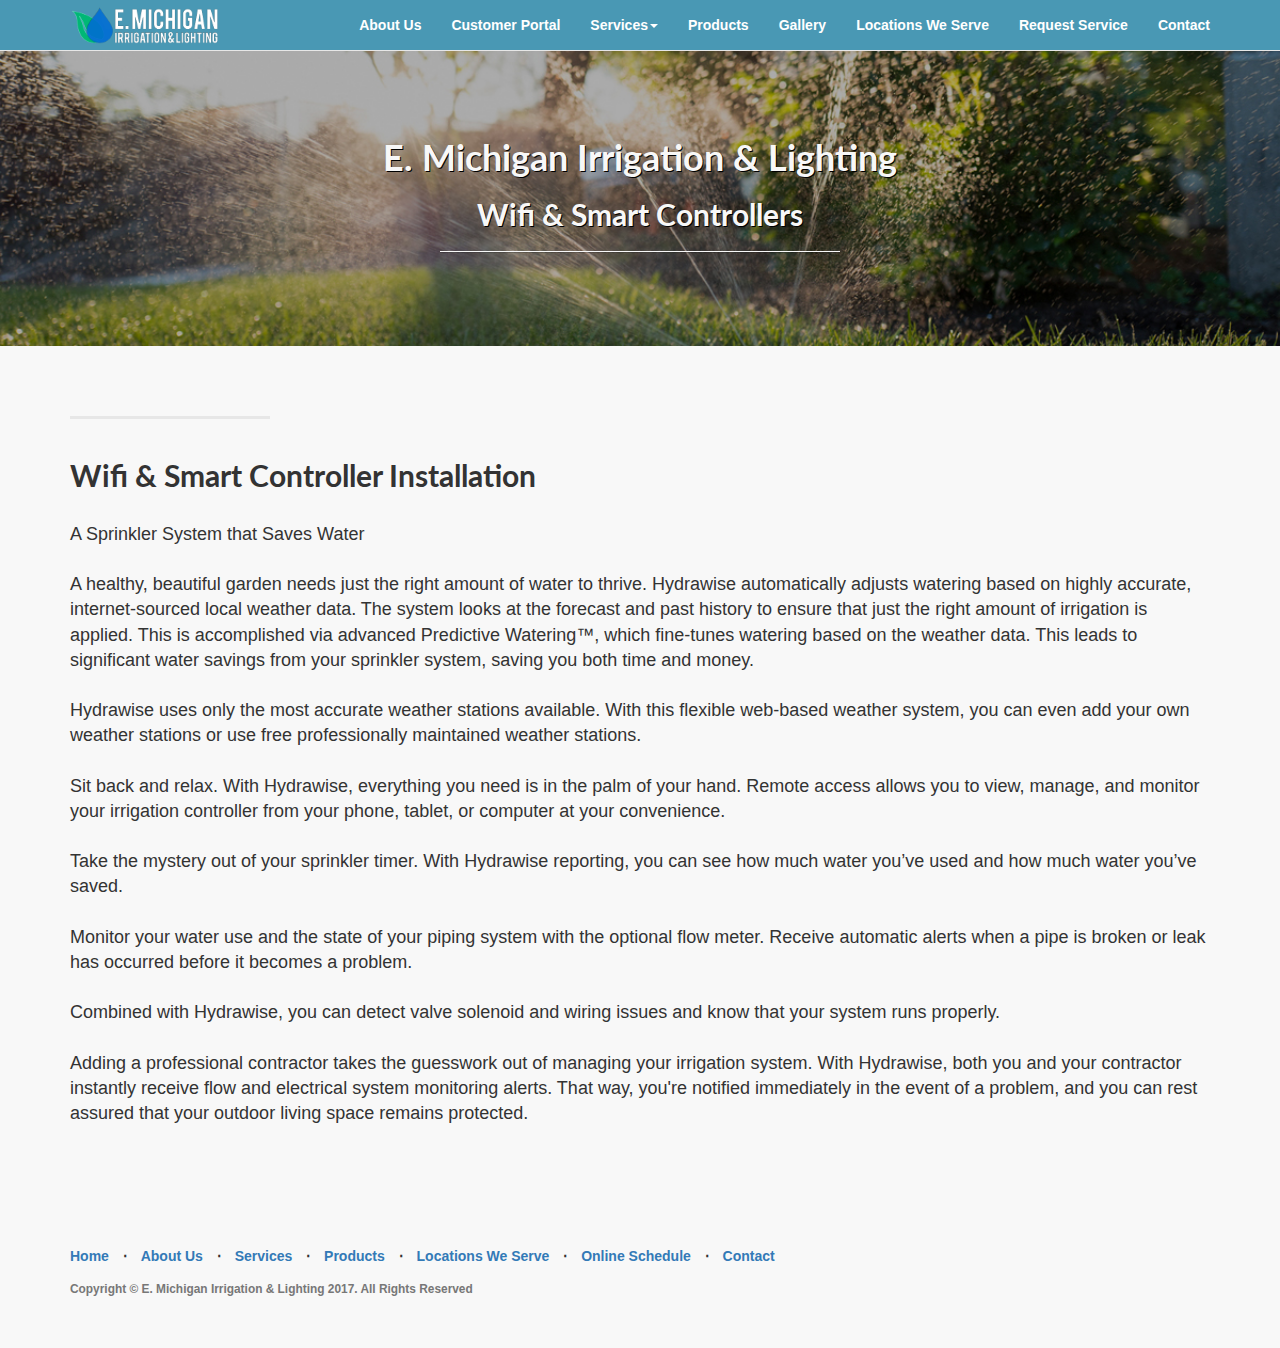
<file: services/wifi.html>
﻿<!DOCTYPE html>
<html lang="en">

<head>

    <meta charset="utf-8">
    <meta http-equiv="X-UA-Compatible" content="IE=edge">
    <meta name="viewport" content="width=device-width, initial-scale=1">
    <meta name="description" content="">
    <meta name="author" content="">

    <title>E. Michigan Irrigation & Lighting</title>

    <!-- Bootstrap Core CSS -->
    <link href="../css/bootstrap.min.css" rel="stylesheet">

    <!-- Custom CSS -->
    <link href="../css/landing-page.css" rel="stylesheet">

    <link href="../css/overrides.css" rel="stylesheet" />

    <!-- Custom Fonts -->
    <link href="../font-awesome/css/font-awesome.min.css" rel="stylesheet" type="text/css">
    <link href="https://fonts.googleapis.com/css?family=Lato:300,400,700,300italic,400italic,700italic" rel="stylesheet" type="text/css">

    <!-- HTML5 Shim and Respond.js IE8 support of HTML5 elements and media queries -->
    <!-- WARNING: Respond.js doesn't work if you view the page via file:// -->
    <!--[if lt IE 9]>
        <script src="https://oss.maxcdn.com/libs/html5shiv/3.7.0/html5shiv.js"></script>
        <script src="https://oss.maxcdn.com/libs/respond.js/1.4.2/respond.min.js"></script>
    <![endif]-->

</head>

<body>

    <!-- Navigation -->
    <nav class="navbar navbar-default navbar-fixed-top topnav" role="navigation">
        <div class="container topnav">
            <!-- Brand and toggle get grouped for better mobile display -->
            <div class="navbar-header">
                <button type="button" class="navbar-toggle" data-toggle="collapse" data-target="#bs-example-navbar-collapse-1">
                    <span class="sr-only">Toggle navigation</span>
                    <span class="icon-bar"></span>
                    <span class="icon-bar"></span>
                    <span class="icon-bar"></span>
                </button>
                <a class="navbar-brand topnav" style="padding-top:5px;" href="./../index.html"><img src="./../img/brandLogoLarge.png" style="display:inline-block; margin-right:5px; width:150px;"></a>
            </div>
            <!-- Collect the nav links, forms, and other content for toggling -->
            <div class="collapse navbar-collapse" id="bs-example-navbar-collapse-1">
                <ul class="nav navbar-nav navbar-right">
                    <li>
                        <a href="../about.html">About Us</a>
                    </li>
                    <li>
                        <a href="https://clienthub.getjobber.com/client_hubs/08855f57-42e3-44a3-87b8-67ce18ef7d07/login/new">Customer Portal</a>
                    </li>
                    <li class="dropdown">
                        <a href="#" class="dropdown-toggle" data-toggle="dropdown" role="button" aria-haspopup="true" aria-expanded="false">Services<span class="caret"></span></a>
                        <ul class="dropdown-menu">
                            <li><a href="#">Wifi & Smart Controllers</a></li>
                            <li><a href="revamps.html">Revamps</a></li>
                            <li><a href="repairs.html">Repairs</a></li>
                            <li><a href="ridorust.html">Rid 'o Rust</a></li>
                            <li><a href="winterization.html">Winterization</a></li>
                            <li role="separator" class="divider"></li>
                            <li><a href="holidayLighting.html">Holiday Lighting</a></li>
                            <li><a href="landscapeLighting.html">Landscape Lighting</a></li>                            
                        </ul>
                    </li>
                    <li>
                        <a href="./../products.html">Products</a>
                    </li>
                                        <li>
                        <a href="./../portfolio.html">Gallery</a>
                    </li>
                    <li>
                        <a href="./../locations.html">Locations We Serve</a>
                    </li>
                    <li>
                        <a href="https://clienthub.getjobber.com/client_hubs/08855f57-42e3-44a3-87b8-67ce18ef7d07/public/work_request/new">Request Service </a>
                    </li>
                    <li>
                        <a href="#contact">Contact</a>
                    </li>
                    <li></li>
                </ul>
            </div>
            <!-- /.navbar-collapse -->
        </div>
        <!-- /.container -->
    </nav>


    <div class="intro-header">
        <div class="container">

            <div class="row">
                <div class="col-lg-12">
                    <div class="sub-page-heading" style="text-shadow:1px 1px #000000">
                        <h1>E. Michigan Irrigation & Lighting</h1>
                        <h2>Wifi & Smart Controllers</h2>
                        <hr class="intro-divider">
                    </div>
                </div>
            </div>
        </div>
    </div>


    <a name="wifi"></a>
    <div class="content-section-a">

        <div class="container">
            <div class="row">
                <div class="col-lg-12 col-sm-12">
                    <hr class="section-heading-spacer">
                    <div class="clearfix"></div>
                    <h2 class="section-heading">Wifi & Smart Controller Installation</h2>
                    <p class="lead">
                        A Sprinkler System that Saves Water<br /><br />
                        A healthy, beautiful garden needs just the right amount of water to thrive. Hydrawise automatically adjusts watering based on highly accurate, internet-sourced local weather data. The system looks at the forecast and past history to ensure that just the right amount of irrigation is applied. This is accomplished via advanced Predictive Watering™, which fine-tunes watering based on the weather data. This leads to significant water savings from your sprinkler system, saving you both time and money.<br /><br />
                        Hydrawise uses only the most accurate weather stations available. With this flexible web-based weather system, you can even add your own weather stations or use free professionally maintained weather stations.<br /><br />
                        Sit back and relax. With Hydrawise, everything you need is in the palm of your hand. Remote access allows you to view, manage, and monitor your irrigation controller from your phone, tablet, or computer at your convenience.<br /><br />
                        Take the mystery out of your sprinkler timer. With Hydrawise reporting, you can see how much water you’ve used and how much water you’ve saved.<br /><br />
                        Monitor your water use and the state of your piping system with the optional flow meter. Receive automatic alerts when a pipe is broken or leak has occurred before it becomes a problem.<br /><br />
                        Combined with Hydrawise, you can detect valve solenoid and wiring issues and know that your system runs properly.<br /><br />
                        Adding a professional contractor takes the guesswork out of managing your irrigation system. With Hydrawise, both you and your contractor instantly receive flow and electrical system monitoring alerts. That way, you're notified immediately in the event of a problem, and you can rest assured that your outdoor living space remains protected.

                    </p>
                </div>
                <!--<div class="col-lg-5 col-lg-offset-2 col-sm-6">
                    <img class="img-responsive" src="../img/services/wifi.jpg" alt="">
                </div>-->
            </div>

        </div>
        <!-- /.container -->

    </div>
    <!-- /.content-section-a -->

   


    <!-- Footer -->
    <footer>
        <div class="container">
            <div class="row">
                <div class="col-lg-12">
                    <ul class="list-inline">
                        <li>
                            <a href="#">Home</a>
                        </li>
                        <li class="footer-menu-divider">&sdot;</li>
                        <li>
                            <a href="#about">About Us</a>
                        </li>
                        <li class="footer-menu-divider">&sdot;</li>
                        <li>
                            <a href="#services">Services</a>
                        </li>
                        <li class="footer-menu-divider">&sdot;</li>
                        <li>
                            <a href="#">Products</a>
                        </li>
                        <li class="footer-menu-divider">&sdot;</li>
                        <li>
                            <a href="#">Locations We Serve</a>
                        </li>
                        <li class="footer-menu-divider">&sdot;</li>
                        <li>
                            <a href="#">Online Schedule</a>
                        </li>
                        <li class="footer-menu-divider">&sdot;</li>
                        <li>
                            <a href="#contact">Contact</a>
                        </li>
                    </ul>
                    <p class="copyright text-muted small">Copyright &copy; E. Michigan Irrigation & Lighting 2017. All Rights Reserved</p>
                </div>
            </div>
        </div>
    </footer>

    <!-- jQuery -->
    <script src="../js/jquery.js"></script>

    <!-- Bootstrap Core JavaScript -->
    <script src="../js/bootstrap.min.js"></script>

    <script> (function(i,s,o,g,r,a,m){i['GoogleAnalyticsObject']=r;i[r]=i[r]||function(){ (i[r].q=i[r].q||[]).push(arguments)},i[r].l=1*new Date();a=s.createElement(o), m=s.getElementsByTagName(o)[0];a.async=1;a.src=g;m.parentNode.insertBefore(a,m) })(window,document,'script','//www.google-analytics.com/analytics.js','ga'); ga('create', 'UA-104124778-1', 'auto'); ga('send', 'pageview'); </script>

</body>

</html>
</file>
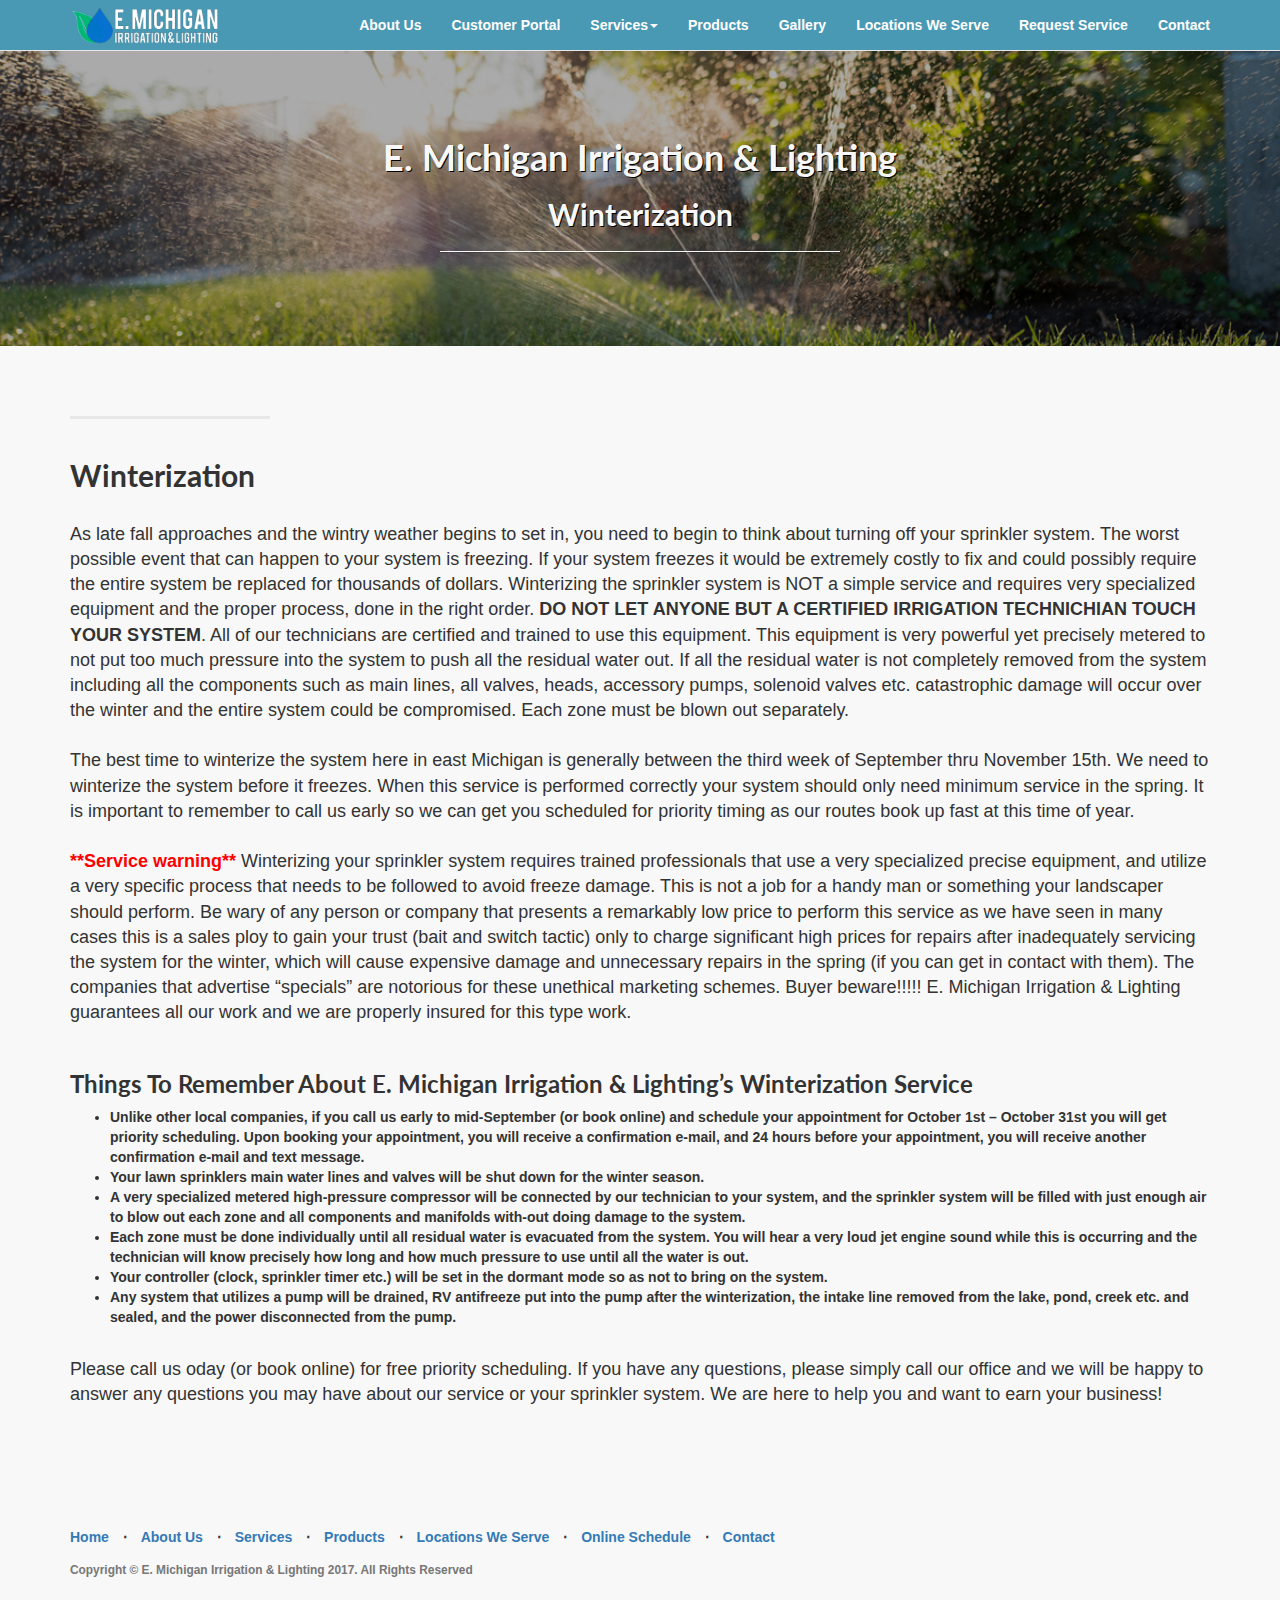
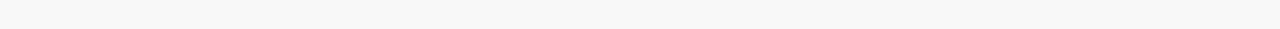
<file: services/winterization.html>
<!DOCTYPE html>
<html lang="en">

<head>

    <meta charset="utf-8">
    <meta http-equiv="X-UA-Compatible" content="IE=edge">
    <meta name="viewport" content="width=device-width, initial-scale=1">
    <meta name="description" content="">
    <meta name="author" content="">

    <title>E. Michigan Irrigation & Lighting</title>

    <!-- Bootstrap Core CSS -->
    <link href="../css/bootstrap.min.css" rel="stylesheet">

    <!-- Custom CSS -->
    <link href="../css/landing-page.css" rel="stylesheet">

    <link href="../css/overrides.css" rel="stylesheet" />

    <!-- Custom Fonts -->
    <link href="../font-awesome/css/font-awesome.min.css" rel="stylesheet" type="text/css">
    <link href="https://fonts.googleapis.com/css?family=Lato:300,400,700,300italic,400italic,700italic" rel="stylesheet" type="text/css">

    <!-- HTML5 Shim and Respond.js IE8 support of HTML5 elements and media queries -->
    <!-- WARNING: Respond.js doesn't work if you view the page via file:// -->
    <!--[if lt IE 9]>
        <script src="https://oss.maxcdn.com/libs/html5shiv/3.7.0/html5shiv.js"></script>
        <script src="https://oss.maxcdn.com/libs/respond.js/1.4.2/respond.min.js"></script>
    <![endif]-->

</head>

<body>

    <!-- Navigation -->
    <nav class="navbar navbar-default navbar-fixed-top topnav" role="navigation">
        <div class="container topnav">
            <!-- Brand and toggle get grouped for better mobile display -->
            <div class="navbar-header">
                <button type="button" class="navbar-toggle" data-toggle="collapse" data-target="#bs-example-navbar-collapse-1">
                    <span class="sr-only">Toggle navigation</span>
                    <span class="icon-bar"></span>
                    <span class="icon-bar"></span>
                    <span class="icon-bar"></span>
                </button>
                <a class="navbar-brand topnav" style="padding-top:5px;" href="./../index.html"><img src="./../img/brandLogoLarge.png" style="display:inline-block; margin-right:5px; width:150px;"></a>
            </div>
            <!-- Collect the nav links, forms, and other content for toggling -->
            <div class="collapse navbar-collapse" id="bs-example-navbar-collapse-1">
                <ul class="nav navbar-nav navbar-right">
                    <li>
                        <a href="../about.html">About Us</a>
                    </li>
                    <li>
                        <a href="https://clienthub.getjobber.com/client_hubs/08855f57-42e3-44a3-87b8-67ce18ef7d07/login/new">Customer Portal</a>
                    </li>
                    <li class="dropdown">
                        <a href="#" class="dropdown-toggle" data-toggle="dropdown" role="button" aria-haspopup="true" aria-expanded="false">Services<span class="caret"></span></a>
                        <ul class="dropdown-menu">
                            <li><a href="wifi.html">Wifi & Smart Controllers</a></li>
                            <li><a href="revamps.html">Revamps</a></li>
                            <li><a href="repairs.html">Repairs</a></li>
                            <li><a href="ridorust.html">Rid 'o Rust</a></li>
                            <li><a href="#">Winterization</a></li>
                            <li role="separator" class="divider"></li>
                            <li><a href="holidayLighting.html">Holiday Lighting</a></li>
                            <li><a href="landscapeLighting.html">Landscape Lighting</a></li>                            
                        </ul>
                    </li>
                    <li>
                        <a href="./../products.html">Products</a>
                    </li>
                                        <li>
                        <a href="./../portfolio.html">Gallery</a>
                    </li>
                    <li>
                        <a href="./../locations.html">Locations We Serve</a>
                    </li>
                    <li>
                        <a href="https://clienthub.getjobber.com/client_hubs/08855f57-42e3-44a3-87b8-67ce18ef7d07/public/work_request/new">Request Service </a>
                    </li>
                    <li>
                        <a href="#contact">Contact</a>
                    </li>
                    <li></li>
                </ul>
            </div>
            <!-- /.navbar-collapse -->
        </div>
        <!-- /.container -->
    </nav>


    <div class="intro-header">
        <div class="container">

            <div class="row">
                <div class="col-lg-12">
                    <div class="sub-page-heading" style="text-shadow:1px 1px #000000">
                        <h1>E. Michigan Irrigation & Lighting</h1>
                        <h2>Winterization</h2>
                        <hr class="intro-divider">
                    </div>
                </div>
            </div>
        </div>
    </div>


    <a name="wifi"></a>
    <div class="content-section-a">

        <div class="container">
            <div class="row">
                <div class="col-lg-12 col-sm-12">
                    <hr class="section-heading-spacer">
                    <div class="clearfix"></div>
                    <h2 class="section-heading">Winterization</h2>
                    <p class="lead">
                        As late fall approaches and the wintry weather begins to set in, you need to begin to think about turning off your sprinkler system. The worst possible event that can happen to your system is freezing. If your system freezes it would be extremely costly to fix and could possibly require the entire system be replaced for thousands of dollars. Winterizing the sprinkler system is NOT a simple service and requires very specialized equipment and the proper process, done in the right order. <strong>DO NOT LET ANYONE BUT A CERTIFIED IRRIGATION TECHNICHIAN TOUCH YOUR SYSTEM</strong>. All of our technicians are certified and trained to use this equipment. This equipment is very powerful yet precisely metered to not put too much pressure into the system to push all the residual water out. If all the residual water is not completely removed from the system including all the components such as main lines, all valves, heads, accessory pumps, solenoid valves etc. catastrophic damage will occur over the winter and the entire system could be compromised. Each zone must be blown out separately.<br><br>
The best time to winterize the system here in east Michigan is generally between the third week of September thru November 15th. We need to winterize the system before it freezes. When this service is performed correctly your system should only need minimum service in the spring. It is important to remember to call us early so we can get you scheduled for priority timing as our routes book up fast at this time of year.<br><br>
<strong style="color:red">**Service warning**</strong> Winterizing your sprinkler system requires trained professionals that use a very specialized precise equipment, and utilize a very specific process that needs to be followed to avoid freeze damage. This is not a job for a handy man or something your landscaper should perform. Be wary of any person or company that presents a remarkably low price to perform this service as we have seen in many cases this is a sales ploy to gain your trust (bait and switch tactic) only to charge significant high prices for repairs after inadequately servicing the system for the winter, which will cause expensive damage and unnecessary repairs in the spring (if you can get in contact with them). The companies that advertise “specials” are notorious for these unethical marketing schemes. Buyer beware!!!!! E. Michigan Irrigation & Lighting guarantees all our work and we are properly insured for this type work.<br><br>
</p>
<h3>Things To Remember About E. Michigan Irrigation & Lighting’s Winterization Service</h3>
<ul>
<li>Unlike other local companies, if you call us early to mid-September (or book online) and schedule your appointment for October 1st – October 31st you will get priority scheduling. Upon booking your appointment, you will receive a confirmation e-mail, and 24 hours before your appointment, you will receive another confirmation e-mail and text message.</li>
<li>Your lawn sprinklers main water lines and valves will be shut down for the winter season.</li>
<li>A very specialized metered high-pressure compressor will be connected by our technician to your system, and the sprinkler system will be filled with just enough air to blow out each zone and all components and manifolds with-out doing damage to the system.</li>
<li>Each zone must be done individually until all residual water is evacuated from the system. You will hear a very loud jet engine sound while this is occurring and the technician will know precisely how long and how much pressure to use until all the water is out.</li>
<li>Your controller (clock, sprinkler timer etc.) will be set in the dormant mode so as not to bring on the system.</li>
<li>Any system that utilizes a pump will be drained, RV antifreeze put into the pump after the winterization, the intake line removed from the lake, pond, creek etc. and sealed, and the power disconnected from the pump.</li>
</ul>
<br>
<p class="lead">
Please call us <t></t>oday (or book online) for free priority scheduling.  If you have any questions, please simply call our office and we will be happy to answer any questions you may have about our service or your sprinkler system. We are here to help you and want to earn your business! 
                    </p>
                </div>
                <!--<div class="col-lg-5 col-lg-offset-2 col-sm-6">
                    <img class="img-responsive" src="../img/services/wifi.jpg" alt="">
                </div>-->
            </div>

        </div>
        <!-- /.container -->

    </div>
    <!-- /.content-section-a -->

   


    <!-- Footer -->
    <footer>
        <div class="container">
            <div class="row">
                <div class="col-lg-12">
                    <ul class="list-inline">
                        <li>
                            <a href="#">Home</a>
                        </li>
                        <li class="footer-menu-divider">&sdot;</li>
                        <li>
                            <a href="#about">About Us</a>
                        </li>
                        <li class="footer-menu-divider">&sdot;</li>
                        <li>
                            <a href="#services">Services</a>
                        </li>
                        <li class="footer-menu-divider">&sdot;</li>
                        <li>
                            <a href="#">Products</a>
                        </li>
                        <li class="footer-menu-divider">&sdot;</li>
                        <li>
                            <a href="#">Locations We Serve</a>
                        </li>
                        <li class="footer-menu-divider">&sdot;</li>
                        <li>
                            <a href="#">Online Schedule</a>
                        </li>
                        <li class="footer-menu-divider">&sdot;</li>
                        <li>
                            <a href="#contact">Contact</a>
                        </li>
                    </ul>
                    <p class="copyright text-muted small">Copyright &copy; E. Michigan Irrigation & Lighting 2017. All Rights Reserved</p>
                </div>
            </div>
        </div>
    </footer>

    <!-- jQuery -->
    <script src="../js/jquery.js"></script>

    <!-- Bootstrap Core JavaScript -->
    <script src="../js/bootstrap.min.js"></script>

    <script> (function(i,s,o,g,r,a,m){i['GoogleAnalyticsObject']=r;i[r]=i[r]||function(){ (i[r].q=i[r].q||[]).push(arguments)},i[r].l=1*new Date();a=s.createElement(o), m=s.getElementsByTagName(o)[0];a.async=1;a.src=g;m.parentNode.insertBefore(a,m) })(window,document,'script','//www.google-analytics.com/analytics.js','ga'); ga('create', 'UA-104124778-1', 'auto'); ga('send', 'pageview'); </script>

</body>

</html>
</file>
<file: css/overrides.css>
﻿.navbar-default{
    background-color:#4998b4 !important;
}

.navbar-default .navbar-brand{
    color:#ffffff;
}

.navbar-default .navbar-nav>li>a {
    color: #ffffff;
}

.sub-page-heading{
    position:relative;
    padding-top: 6%;
    padding-bottom: 2%;
}

@media (max-width: 767px) {
    .navbar-default .navbar-nav .open .dropdown-menu>li>a {
        color:#ffffff;
    }
}

.wifi{
        background: url(../img/services/wifi.jpg) no-repeat center center;
}

.repair{
        background: url(../img/services/repair.jpg) no-repeat center center;
}

.image-responsive{
    display:block;
    width:100%;
    height:100%;
}


div.gallery {
    margin: 5px;
    border: 1px solid #ccc;
    float: left;
    width: 180px;
}

div.gallery:hover {
    border: 1px solid #777;
}

div.gallery img {
    width: 100%;
    height: auto;
}

div.desc {
    padding: 15px;
    text-align: center;
}

.responsive {
    padding: 0 6px;
    float: left;
    width: 24.99999%;
}

@media only screen and (max-width: 700px){
    .responsive {
        width: 49.99999%;
        margin: 6px 0;
    }
}

@media only screen and (max-width: 500px){
    .responsive {
        width: 100%;
    }
}


.content-section-b{
    background-color:#ffffff;
}

.product-image{
    display:block;
    margin:auto;
    width:50%;
    padding-bottom:15px;    
}









html{ min-height:100%; overflow-y:scroll;  background:#000; }
body{ font-family:"Helvetica Neue",Helvetica,Arial,sans-serif; padding:0; }
 

a{ text-decoration:none; }

#wrap{ overflow:hidden; padding:3%; }
#pbOverlay.show ~ #wrap{ -webkit-filter:blur(2px) grayscale(.4); }
		
#gallery{ padding:20px; }
	#gallery li{ list-style:none; perspective:100px; -webkit-perspective:100px; margin:1px; float:right; position:relative; transition:.1s; -webkit-transition:0.1s; }
		#gallery li.video::before{ content:'\25BA'; color:#FFF; font-size:20px; height:20px; width:20px; line-height:0.9; position:absolute; bottom:3px; left:4px; z-index:1; background:rgba(0,0,0,0.4); box-shadow:0 0 0 3px rgba(0,0,0,0.4); border-radius:0 3px 0 0; pointer-events:none; opacity:0; transition:.5s 0.2s; }
		#gallery li.loaded.video::before{ opacity:1; }
		#gallery a{ display:block; width:190px; height:173px; vertical-align:bottom; overflow:hidden; background:rgba(0,0,0,0.1);
					transition:.4s ease-out; -webkit-transition:0.4s ease-out; -webkit-transform:rotateX(90deg) translate(-50px,-50%); transform:rotateX(90deg) translate(-50px,-50%); }
		#gallery a:active, #gallery a:focus{ outline:none; }
		#gallery a img{ min-height:100%; width:100%; transition:.3s ease-out; -webkit-transition:0.3s ease-out; }
		#gallery .loaded a{ -webkit-transform:rotateX(0deg) translate(0,0); transform:rotateX(0deg) translate(0,0); }
			#gallery li.loaded:hover{ z-index:2; transform:scale(1.5); -webkit-transform:scale(1.5); }
			#gallery li.loaded a:hover{ box-shadow:0 0 0 2px #FFF, 0 0 20px 5px #000; transition:.1s; -webkit-transition:0.1s; }
			#gallery li.loaded:hover img{ transform:scale(1.2); -webkit-transform:scale(1.2); }
			#gallery li.loaded.video:hover::before{ opacity:0; }
</file>
<file: css/photoswipe.css>
/*! PhotoSwipe main CSS by Dmitry Semenov | photoswipe.com | MIT license */
/*
	Styles for basic PhotoSwipe functionality (sliding area, open/close transitions)
*/
/* pswp = photoswipe */
.pswp {
  display: none;
  position: absolute;
  width: 100%;
  height: 100%;
  left: 0;
  top: 0;
  overflow: hidden;
  -ms-touch-action: none;
  touch-action: none;
  z-index: 1500;
  -webkit-text-size-adjust: 100%;
  /* create separate layer, to avoid paint on window.onscroll in webkit/blink */
  -webkit-backface-visibility: hidden;
  outline: none; }
  .pswp * {
    -webkit-box-sizing: border-box;
            box-sizing: border-box; }
  .pswp img {
    max-width: none; }

/* style is added when JS option showHideOpacity is set to true */
.pswp--animate_opacity {
  /* 0.001, because opacity:0 doesn't trigger Paint action, which causes lag at start of transition */
  opacity: 0.001;
  will-change: opacity;
  /* for open/close transition */
  -webkit-transition: opacity 333ms cubic-bezier(0.4, 0, 0.22, 1);
          transition: opacity 333ms cubic-bezier(0.4, 0, 0.22, 1); }

.pswp--open {
  display: block; }

.pswp--zoom-allowed .pswp__img {
  /* autoprefixer: off */
  cursor: -webkit-zoom-in;
  cursor: -moz-zoom-in;
  cursor: zoom-in; }

.pswp--zoomed-in .pswp__img {
  /* autoprefixer: off */
  cursor: -webkit-grab;
  cursor: -moz-grab;
  cursor: grab; }

.pswp--dragging .pswp__img {
  /* autoprefixer: off */
  cursor: -webkit-grabbing;
  cursor: -moz-grabbing;
  cursor: grabbing; }

/*
	Background is added as a separate element.
	As animating opacity is much faster than animating rgba() background-color.
*/
.pswp__bg {
  position: absolute;
  left: 0;
  top: 0;
  width: 100%;
  height: 100%;
  background: #000;
  opacity: 0;
  -webkit-transform: translateZ(0);
          transform: translateZ(0);
  -webkit-backface-visibility: hidden;
  will-change: opacity; }

.pswp__scroll-wrap {
  position: absolute;
  left: 0;
  top: 0;
  width: 100%;
  height: 100%;
  overflow: hidden; }

.pswp__container,
.pswp__zoom-wrap {
  -ms-touch-action: none;
  touch-action: none;
  position: absolute;
  left: 0;
  right: 0;
  top: 0;
  bottom: 0; }

/* Prevent selection and tap highlights */
.pswp__container,
.pswp__img {
  -webkit-user-select: none;
  -moz-user-select: none;
  -ms-user-select: none;
      user-select: none;
  -webkit-tap-highlight-color: transparent;
  -webkit-touch-callout: none; }

.pswp__zoom-wrap {
  position: absolute;
  width: 100%;
  -webkit-transform-origin: left top;
  -ms-transform-origin: left top;
  transform-origin: left top;
  /* for open/close transition */
  -webkit-transition: -webkit-transform 333ms cubic-bezier(0.4, 0, 0.22, 1);
          transition: transform 333ms cubic-bezier(0.4, 0, 0.22, 1); }

.pswp__bg {
  will-change: opacity;
  /* for open/close transition */
  -webkit-transition: opacity 333ms cubic-bezier(0.4, 0, 0.22, 1);
          transition: opacity 333ms cubic-bezier(0.4, 0, 0.22, 1); }

.pswp--animated-in .pswp__bg,
.pswp--animated-in .pswp__zoom-wrap {
  -webkit-transition: none;
  transition: none; }

.pswp__container,
.pswp__zoom-wrap {
  -webkit-backface-visibility: hidden; }

.pswp__item {
  position: absolute;
  left: 0;
  right: 0;
  top: 0;
  bottom: 0;
  overflow: hidden; }

.pswp__img {
  position: absolute;
  width: auto;
  height: auto;
  top: 0;
  left: 0; }

/*
	stretched thumbnail or div placeholder element (see below)
	style is added to avoid flickering in webkit/blink when layers overlap
*/
.pswp__img--placeholder {
  -webkit-backface-visibility: hidden; }

/*
	div element that matches size of large image
	large image loads on top of it
*/
.pswp__img--placeholder--blank {
  background: #222; }

.pswp--ie .pswp__img {
  width: 100% !important;
  height: auto !important;
  left: 0;
  top: 0; }

/*
	Error message appears when image is not loaded
	(JS option errorMsg controls markup)
*/
.pswp__error-msg {
  position: absolute;
  left: 0;
  top: 50%;
  width: 100%;
  text-align: center;
  font-size: 14px;
  line-height: 16px;
  margin-top: -8px;
  color: #CCC; }

.pswp__error-msg a {
  color: #CCC;
  text-decoration: underline; }
</file>
<file: css/default-skin/default-skin.css>
/*! PhotoSwipe Default UI CSS by Dmitry Semenov | photoswipe.com | MIT license */
/*

	Contents:

	1. Buttons
	2. Share modal and links
	3. Index indicator ("1 of X" counter)
	4. Caption
	5. Loading indicator
	6. Additional styles (root element, top bar, idle state, hidden state, etc.)

*/
/*
	
	1. Buttons

 */
/* <button> css reset */
.pswp__button {
  width: 44px;
  height: 44px;
  position: relative;
  background: none;
  cursor: pointer;
  overflow: visible;
  -webkit-appearance: none;
  display: block;
  border: 0;
  padding: 0;
  margin: 0;
  float: right;
  opacity: 0.75;
  -webkit-transition: opacity 0.2s;
          transition: opacity 0.2s;
  -webkit-box-shadow: none;
          box-shadow: none; }
  .pswp__button:focus, .pswp__button:hover {
    opacity: 1; }
  .pswp__button:active {
    outline: none;
    opacity: 0.9; }
  .pswp__button::-moz-focus-inner {
    padding: 0;
    border: 0; }

/* pswp__ui--over-close class it added when mouse is over element that should close gallery */
.pswp__ui--over-close .pswp__button--close {
  opacity: 1; }

.pswp__button,
.pswp__button--arrow--left:before,
.pswp__button--arrow--right:before {
  background: url(default-skin.png) 0 0 no-repeat;
  background-size: 264px 88px;
  width: 44px;
  height: 44px; }

@media (-webkit-min-device-pixel-ratio: 1.1), (-webkit-min-device-pixel-ratio: 1.09375), (min-resolution: 105dpi), (min-resolution: 1.1dppx) {
  /* Serve SVG sprite if browser supports SVG and resolution is more than 105dpi */
  .pswp--svg .pswp__button,
  .pswp--svg .pswp__button--arrow--left:before,
  .pswp--svg .pswp__button--arrow--right:before {
    background-image: url(default-skin.svg); }
  .pswp--svg .pswp__button--arrow--left,
  .pswp--svg .pswp__button--arrow--right {
    background: none; } }

.pswp__button--close {
  background-position: 0 -44px; }

.pswp__button--share {
  background-position: -44px -44px; }

.pswp__button--fs {
  display: none; }

.pswp--supports-fs .pswp__button--fs {
  display: block; }

.pswp--fs .pswp__button--fs {
  background-position: -44px 0; }

.pswp__button--zoom {
  display: none;
  background-position: -88px 0; }

.pswp--zoom-allowed .pswp__button--zoom {
  display: block; }

.pswp--zoomed-in .pswp__button--zoom {
  background-position: -132px 0; }

/* no arrows on touch screens */
.pswp--touch .pswp__button--arrow--left,
.pswp--touch .pswp__button--arrow--right {
  visibility: hidden; }

/*
	Arrow buttons hit area
	(icon is added to :before pseudo-element)
*/
.pswp__button--arrow--left,
.pswp__button--arrow--right {
  background: none;
  top: 50%;
  margin-top: -50px;
  width: 70px;
  height: 100px;
  position: absolute; }

.pswp__button--arrow--left {
  left: 0; }

.pswp__button--arrow--right {
  right: 0; }

.pswp__button--arrow--left:before,
.pswp__button--arrow--right:before {
  content: '';
  top: 35px;
  background-color: rgba(0, 0, 0, 0.3);
  height: 30px;
  width: 32px;
  position: absolute; }

.pswp__button--arrow--left:before {
  left: 6px;
  background-position: -138px -44px; }

.pswp__button--arrow--right:before {
  right: 6px;
  background-position: -94px -44px; }

/*

	2. Share modal/popup and links

 */
.pswp__counter,
.pswp__share-modal {
  -webkit-user-select: none;
  -moz-user-select: none;
  -ms-user-select: none;
      user-select: none; }

.pswp__share-modal {
  display: block;
  background: rgba(0, 0, 0, 0.5);
  width: 100%;
  height: 100%;
  top: 0;
  left: 0;
  padding: 10px;
  position: absolute;
  z-index: 1600;
  opacity: 0;
  -webkit-transition: opacity 0.25s ease-out;
          transition: opacity 0.25s ease-out;
  -webkit-backface-visibility: hidden;
  will-change: opacity; }

.pswp__share-modal--hidden {
  display: none; }

.pswp__share-tooltip {
  z-index: 1620;
  position: absolute;
  background: #FFF;
  top: 56px;
  border-radius: 2px;
  display: block;
  width: auto;
  right: 44px;
  -webkit-box-shadow: 0 2px 5px rgba(0, 0, 0, 0.25);
          box-shadow: 0 2px 5px rgba(0, 0, 0, 0.25);
  -webkit-transform: translateY(6px);
      -ms-transform: translateY(6px);
          transform: translateY(6px);
  -webkit-transition: -webkit-transform 0.25s;
          transition: transform 0.25s;
  -webkit-backface-visibility: hidden;
  will-change: transform; }
  .pswp__share-tooltip a {
    display: block;
    padding: 8px 12px;
    color: #000;
    text-decoration: none;
    font-size: 14px;
    line-height: 18px; }
    .pswp__share-tooltip a:hover {
      text-decoration: none;
      color: #000; }
    .pswp__share-tooltip a:first-child {
      /* round corners on the first/last list item */
      border-radius: 2px 2px 0 0; }
    .pswp__share-tooltip a:last-child {
      border-radius: 0 0 2px 2px; }

.pswp__share-modal--fade-in {
  opacity: 1; }
  .pswp__share-modal--fade-in .pswp__share-tooltip {
    -webkit-transform: translateY(0);
        -ms-transform: translateY(0);
            transform: translateY(0); }

/* increase size of share links on touch devices */
.pswp--touch .pswp__share-tooltip a {
  padding: 16px 12px; }

a.pswp__share--facebook:before {
  content: '';
  display: block;
  width: 0;
  height: 0;
  position: absolute;
  top: -12px;
  right: 15px;
  border: 6px solid transparent;
  border-bottom-color: #FFF;
  -webkit-pointer-events: none;
  -moz-pointer-events: none;
  pointer-events: none; }

a.pswp__share--facebook:hover {
  background: #3E5C9A;
  color: #FFF; }
  a.pswp__share--facebook:hover:before {
    border-bottom-color: #3E5C9A; }

a.pswp__share--twitter:hover {
  background: #55ACEE;
  color: #FFF; }

a.pswp__share--pinterest:hover {
  background: #CCC;
  color: #CE272D; }

a.pswp__share--download:hover {
  background: #DDD; }

/*

	3. Index indicator ("1 of X" counter)

 */
.pswp__counter {
  position: absolute;
  left: 0;
  top: 0;
  height: 44px;
  font-size: 13px;
  line-height: 44px;
  color: #FFF;
  opacity: 0.75;
  padding: 0 10px; }

/*
	
	4. Caption

 */
.pswp__caption {
  position: absolute;
  left: 0;
  bottom: 0;
  width: 100%;
  min-height: 44px; }
  .pswp__caption small {
    font-size: 11px;
    color: #BBB; }

.pswp__caption__center {
  text-align: left;
  max-width: 420px;
  margin: 0 auto;
  font-size: 13px;
  padding: 10px;
  line-height: 20px;
  color: #CCC; }

.pswp__caption--empty {
  display: none; }

/* Fake caption element, used to calculate height of next/prev image */
.pswp__caption--fake {
  visibility: hidden; }

/*

	5. Loading indicator (preloader)

	You can play with it here - http://codepen.io/dimsemenov/pen/yyBWoR

 */
.pswp__preloader {
  width: 44px;
  height: 44px;
  position: absolute;
  top: 0;
  left: 50%;
  margin-left: -22px;
  opacity: 0;
  -webkit-transition: opacity 0.25s ease-out;
          transition: opacity 0.25s ease-out;
  will-change: opacity;
  direction: ltr; }

.pswp__preloader__icn {
  width: 20px;
  height: 20px;
  margin: 12px; }

.pswp__preloader--active {
  opacity: 1; }
  .pswp__preloader--active .pswp__preloader__icn {
    /* We use .gif in browsers that don't support CSS animation */
    background: url(preloader.gif) 0 0 no-repeat; }

.pswp--css_animation .pswp__preloader--active {
  opacity: 1; }
  .pswp--css_animation .pswp__preloader--active .pswp__preloader__icn {
    -webkit-animation: clockwise 500ms linear infinite;
            animation: clockwise 500ms linear infinite; }
  .pswp--css_animation .pswp__preloader--active .pswp__preloader__donut {
    -webkit-animation: donut-rotate 1000ms cubic-bezier(0.4, 0, 0.22, 1) infinite;
            animation: donut-rotate 1000ms cubic-bezier(0.4, 0, 0.22, 1) infinite; }

.pswp--css_animation .pswp__preloader__icn {
  background: none;
  opacity: 0.75;
  width: 14px;
  height: 14px;
  position: absolute;
  left: 15px;
  top: 15px;
  margin: 0; }

.pswp--css_animation .pswp__preloader__cut {
  /* 
			The idea of animating inner circle is based on Polymer ("material") loading indicator 
			 by Keanu Lee https://blog.keanulee.com/2014/10/20/the-tale-of-three-spinners.html
		*/
  position: relative;
  width: 7px;
  height: 14px;
  overflow: hidden; }

.pswp--css_animation .pswp__preloader__donut {
  -webkit-box-sizing: border-box;
          box-sizing: border-box;
  width: 14px;
  height: 14px;
  border: 2px solid #FFF;
  border-radius: 50%;
  border-left-color: transparent;
  border-bottom-color: transparent;
  position: absolute;
  top: 0;
  left: 0;
  background: none;
  margin: 0; }

@media screen and (max-width: 1024px) {
  .pswp__preloader {
    position: relative;
    left: auto;
    top: auto;
    margin: 0;
    float: right; } }

@-webkit-keyframes clockwise {
  0% {
    -webkit-transform: rotate(0deg);
            transform: rotate(0deg); }
  100% {
    -webkit-transform: rotate(360deg);
            transform: rotate(360deg); } }

@keyframes clockwise {
  0% {
    -webkit-transform: rotate(0deg);
            transform: rotate(0deg); }
  100% {
    -webkit-transform: rotate(360deg);
            transform: rotate(360deg); } }

@-webkit-keyframes donut-rotate {
  0% {
    -webkit-transform: rotate(0);
            transform: rotate(0); }
  50% {
    -webkit-transform: rotate(-140deg);
            transform: rotate(-140deg); }
  100% {
    -webkit-transform: rotate(0);
            transform: rotate(0); } }

@keyframes donut-rotate {
  0% {
    -webkit-transform: rotate(0);
            transform: rotate(0); }
  50% {
    -webkit-transform: rotate(-140deg);
            transform: rotate(-140deg); }
  100% {
    -webkit-transform: rotate(0);
            transform: rotate(0); } }

/*
	
	6. Additional styles

 */
/* root element of UI */
.pswp__ui {
  -webkit-font-smoothing: auto;
  visibility: visible;
  opacity: 1;
  z-index: 1550; }

/* top black bar with buttons and "1 of X" indicator */
.pswp__top-bar {
  position: absolute;
  left: 0;
  top: 0;
  height: 44px;
  width: 100%; }

.pswp__caption,
.pswp__top-bar,
.pswp--has_mouse .pswp__button--arrow--left,
.pswp--has_mouse .pswp__button--arrow--right {
  -webkit-backface-visibility: hidden;
  will-change: opacity;
  -webkit-transition: opacity 333ms cubic-bezier(0.4, 0, 0.22, 1);
          transition: opacity 333ms cubic-bezier(0.4, 0, 0.22, 1); }

/* pswp--has_mouse class is added only when two subsequent mousemove events occur */
.pswp--has_mouse .pswp__button--arrow--left,
.pswp--has_mouse .pswp__button--arrow--right {
  visibility: visible; }

.pswp__top-bar,
.pswp__caption {
  background-color: rgba(0, 0, 0, 0.5); }

/* pswp__ui--fit class is added when main image "fits" between top bar and bottom bar (caption) */
.pswp__ui--fit .pswp__top-bar,
.pswp__ui--fit .pswp__caption {
  background-color: rgba(0, 0, 0, 0.3); }

/* pswp__ui--idle class is added when mouse isn't moving for several seconds (JS option timeToIdle) */
.pswp__ui--idle .pswp__top-bar {
  opacity: 0; }

.pswp__ui--idle .pswp__button--arrow--left,
.pswp__ui--idle .pswp__button--arrow--right {
  opacity: 0; }

/*
	pswp__ui--hidden class is added when controls are hidden
	e.g. when user taps to toggle visibility of controls
*/
.pswp__ui--hidden .pswp__top-bar,
.pswp__ui--hidden .pswp__caption,
.pswp__ui--hidden .pswp__button--arrow--left,
.pswp__ui--hidden .pswp__button--arrow--right {
  /* Force paint & create composition layer for controls. */
  opacity: 0.001; }

/* pswp__ui--one-slide class is added when there is just one item in gallery */
.pswp__ui--one-slide .pswp__button--arrow--left,
.pswp__ui--one-slide .pswp__button--arrow--right,
.pswp__ui--one-slide .pswp__counter {
  display: none; }

.pswp__element--disabled {
  display: none !important; }

.pswp--minimal--dark .pswp__top-bar {
  background: none; }
</file>
<file: css/photobox.css>
/* Normilizes box-sizing  */
#pbOverlay *,
#pbOverlay *:before,
#pbOverlay *:after {
     -moz-box-sizing: content-box;
          box-sizing: content-box;
}


#pbOverlay.show{ opacity:1; pointer-events:auto; }
#pbOverlay{
	opacity:0; overflow:hidden; width:100%; height:100%; position:fixed; z-index:9999; left:0; top:0; text-align:center; pointer-events:none;
	-moz-user-select:none;
	background:rgba(0,0,0,.90);
	filter: progid:DXImageTransform.Microsoft.gradient(startColorstr='#e2000000', endColorstr='#e2000000');
	/* background:radial-gradient(rgba(0,0,0,.6) 0%, rgba(0,0,0,.9) 100%); */
	-webkit-transform:translate3d(0);
	transition:opacity 300ms ease;
}

#pbOverlay.msie{ background-color:rgba(0,0,0,.6); }
.msie.pbLoading .pbWrapper{ background:url('../images/loading.gif') no-repeat center center; }

@keyframes pbLoaderFrames{ 50%{ height:5px; } }
@-webkit-keyframes pbLoaderFrames{ 50%{ height:5px; } }

.pbLoader{ display:none; width:100px; height:100px; position:absolute; z-index:999; top:0; left:0; right:0; bottom:0; margin:auto; text-align:center; border-radius:100%; box-shadow:15px 32px 60px -20px #FFF inset, 1px 1px 3px 1px #FFF inset, 0 0 20px; transition:.3s; }
.thumbs .pbLoader{ -webkit-transform:translateY(-50px); transform:translateY(-50px); }
.pbLoading:not(.msie):not(.error) .pbLoader{ display:block; }
	.pbLoader b{ display:inline-block; vertical-align:middle; margin:0 2px; width:8px; height:60px; border-radius:5px; background:rgba(255,255,255,.8); box-shadow:0 0 10px rgba(0,0,0,.5); -webkit-animation:.9s pbLoaderFrames infinite linear; animation:.9s pbLoaderFrames infinite linear; }
	.pbLoader b:nth-child(2){ -webkit-animation-delay:.3s; animation-delay:.3s; }
	.pbLoader b:nth-child(3){ -webkit-animation-delay:.6s; animation-delay:.6s; }

.mobile.pbLoading .pbLoader{ transform:none; transition:0s; }

.pbWrapper:after,
#pbCaption .pbThumbs ul:after,
#pbOverlay .prevNext:after,
#pbOverlay .pbLoader:before{ content:""; display:inline-block; height:100%; margin-right:-.25em; vertical-align:middle; }

/* Animation when image was not loaded */
@keyframes deadImage{ 50%{ text-shadow:0 0 25px rgba(255,255,255,.5); transform:scale(.85); } }
@-webkit-keyframes deadImage{ 50%{ text-shadow:0 0 25px rgba(255,255,255,.5); -webkit-transform:scale(.85); } }

#pbOverlay button{ outline:0 !important; box-shadow:0; }


.pbWrapper{ -moz-box-sizing:border-box; box-sizing:border-box; transform:rotate(0deg); vertical-align:middle; height:100%; perspective:1200px; position:relative;  }
.video > .pbWrapper{ z-index:11; display:inline-block; }
	/*#pbOverlay.error .pbWrapper{ display:inline-block; width:100%; }*/
	.pbLoading .pbWrapper{ display:inline-block\9; width:100%; } /* ie8+9 hack */
	.pbWrapper:before{ content:'\2716'; color:transparent; text-shadow:0 2px 35px rgba(255,255,255,0); font-size:0; vertical-align:middle; cursor:default; transition:text-shadow .7s ease-out; }
	.error .pbWrapper:before{ font-size:22em; text-shadow:0 0 0 #FFF; -webkit-animation:2s 1s deadImage infinite linear; animation:2s 1s deadImage infinite linear; }
	.thumbs .pbWrapper{ padding:0; margin:0; }
	.error .pbWrapperr img{ width:0; }

	.pbWrapper > div{ display:none; width:624px; height:351px; vertical-align:middle; border-radius:5px; background:rgba(0,0,0,.5); }
	.video > .pbWrapper > div{ display:inline-block; }

	#pbOverlay iframe,
	#pbOverlay embed,
	#pbOverlay object{ display:block; width:100%; height:100%; opacity:1; transition:.5s; }

	.pbWrapper .pbHide iframe{ opacity:0; }

	.pbWrapper > div,
	.pbWrapper > img{
		transition:.5s .5s cubic-bezier(.1, .87, .48, 1);

		-webkit-transform:none;
		-ms-transform:none;
		transform:none;

		-webkit-backface-visibility:hidden;
		box-shadow:0 0 20px #000;
		opacity: 1;
	}

	/* FOR MOBILE */
	.mobile.show .pbWrapper > div,
	.mobile.show .pbWrapper > img{
		transition:30ms;
	}

	/* Content effects */
	.pbWrapper > *,
	.pbHide .pbWrapper > .prepare{ opacity:0; vertical-align:middle; -webkit-transform:scale(.2) rotateX(80deg); -ms-transform:scale(.2) rotateX(80deg); transform:scale(.2) rotateX(80deg); border-radius:6px; border:none; max-height:95%; max-width:100%; }
	.on .pbWrapper > *{ transition-delay:0s; }
	.pbWrapper .zoomable{ -webkit-transition:0s; transition:0s; position:relative; z-index:9; }
	.pbWrapper .rotating{ -webkit-transition:.25s cubic-bezier(.4,.04,0,1); transition:.25s cubic-bezier(.4,.04,0,1); }
	.pbHide .pbWrapper > *{ -webkit-transform:scale(1.2); transform:scale(1.2); transform:none\9; opacity:0; transition:.4s ease-out; }



/*-- close button --*/
#pbCloseBtn,
#pbAutoplayBtn{ position:absolute; top:-50px; right:-50px; z-index:999; display:block; padding:0 0 20px 20px; text-align:center; cursor:pointer; color:#FFF; transition:.3s .3s ease-out; }
.pbHide #pbCloseBtn{ top:-50px; right:-50px; }
.on #pbCloseBtn{ top:-2px; right:-2px; }

#pbCloseBtn:before{ content:'\00D7'; font:bold 1em/1 arial; }
#pbCloseBtn:before, #pbAutoplayBtn:before{ display:inline-block; height:35px; width:35px; padding:8px 8px 12px 12px; font-size:2em; opacity:.8; vertical-align:middle; background:rgba(255,255,255,.2); border-radius:0 0 0 70px; transition:.1s ease-out; }
#pbCloseBtn:hover:before{ padding:15px 10px 24px 24px; background:rgba(255,100,100,.4); }

/*-- autoplay controller --*/
#pbAutoplayBtn{ display:none; right:auto; left:-50px; padding:0; width:50px; height:50px; font-size:13px; }
.hasAutoplay #pbAutoplayBtn{ display:block; }
#pbAutoplayBtn:hover{ width:60px; height:60px; }
.on #pbAutoplayBtn{ top:0px; left:0px; transition:.1s ease-out; }
	#pbAutoplayBtn:before{ content:'\2016'; width:100%; height:100%; border-radius:0 0 70px 0; font-weight:bold; padding:0; text-indent:-6px; line-height:1.6; }
	#pbAutoplayBtn:active:before{ text-shadow:0 0 3px #FFF, 0 0 6px #FFF; }
	#pbAutoplayBtn.play:before{ content:'\25BA'; }

	#pbAutoplayBtn .pbProgress{ display:none\9; width:100%; height:100%; overflow:hidden; position:absolute; padding:6px; top:0; left:0; opacity:.2; transform:rotateZ(0deg); -webkit-transform:rotateZ(0deg); -ms-transform:rotateZ(0deg); -webkit-transform-origin:0 0; -ms-transform-origin:0 0; transform-origin:0 0; -webkit-transition:.3s; transition:.3s; }
	.mobile #pbAutoplayBtn .pbProgress{ -webkit-transition:0s; transition:0s; }
	#pbAutoplayBtn.playing .pbProgress{ -webkit-transform:rotateZ(90deg); -ms-transform:rotateZ(90deg); transform:rotateZ(90deg); }
	#pbAutoplayBtn .pbProgress:before{ content:''; position:absolute; right:0; bottom:0; width:200%; height:200%; border-radius:50%; box-shadow:0 0 0 8px #FFF inset; }

#pbCaption,
.pbHide #pbCaption{ position:absolute; z-index:999; margin-bottom:5px; bottom:-120px; width:100%; overflow:hidden; transform:translateZ(0px); transition:.4s; }
.show.on #pbCaption{ bottom:0; transition-delay:.5s; }
	#pbOverlay.thumbs #pbCaption label{ display:block; }
	#pbCaption label{ display:none; position:relative; z-index:1; top:6px; float:right; width:60px; margin-right:10px; color:#FFF; opacity:.3; transition:.2s; cursor:pointer; }
	#pbCaption label:after{ background:#FFF; box-shadow:12px 0 #FFF, -12px 0 #FFF; content:""; display:inline-block; height:0; padding:10px 5px; text-align:right; vertical-align:top; width:0; }
	#pbCaption label:hover{ opacity:1; }
	#pbCaption .title,
	#pbCaption .counter{ display:inline-block; color:#FFF; margin:0 6px; }
	#pbCaption .counter{ display:none; opacity:.55; }
	.hasCounter #pbCaption .counter{ display:inline-block; }
	.pbCaptionText{ display:inline-block; transition:.3s; opacity:.9; font-weight:bold; vertical-align:middle; text-shadow:1px 1px 1px rgba(0,0,0,.5); padding-left:60px; } /* padding-left from <label> */
	.pbCaptionText.change{ -webkit-transform:translateY(25px); transform:translateY(25px); opacity:0; }
	#pbCaption .rotateBtn{ display:none; background:none; border:0; font:800 1.7em/0 Arial; vertical-align:middle; color:rgba(255,255,255,.5); width:1.1em; height:1.1em; padding:0; border-radius:50%; background:rgba(0,0,0,.2); cursor:pointer; transition:.15s ease-out; }
	#pbCaption .rotateBtn.show{ display:block; float:right; }
	#pbCaption .rotateBtn:hover{ color:rgba(255,255,255,.7); }
	#pbCaption .rotateBtn:active{ color:white; background:rgba(0,0,0,.4); }

.mobile #pbCaption label{ display:none; z-index:-1; color:red; }
.mobile .pbCaptionText{ padding:0; }

/* hide thumbnails */
#pbThumbsToggler:checked ~ #pbCaption .pbThumbs{ margin:0; }
#pbThumbsToggler:checked ~ .pbWrapper{ margin-top:-50px; padding:50px 0; }

.pbThumbs{ display:none; transition:.35s; -webkit-overflow-scrolling:touch; }
.thumbs .pbThumbs{ display:block; width:100%; padding:5px 0 2px; margin-bottom:-100px; overflow:hidden; }
.mobile .pbThumbs{ overflow:auto; }
.pbThumbs:hover{ clear:both; }
	.pbThumbs ul{ display:inline-block; position:relative; list-style:none; height:80px; padding:0 5px; margin:0; white-space:pre; transition:.2s; }
	.pbThumbs ul:after{ vertical-align:bottom; }
		.pbThumbs li{ display:inline-block; vertical-align:bottom; height:70%; opacity:.6; text-align:center; position:relative; transition:.15s; }
		.pbThumbs li.active{ height:100%; opacity:1; }
		.pbThumbs li:hover{ height:100%; opacity:1; }
		.pbThumbs li.video::before{ content:'\25BA'; color:#FFF; font-size:20px; height:20px; width:20px; line-height:.9; position:absolute; bottom:4px; left:7px; background:rgba(0,0,0,.4); box-shadow:0 0 0 3px rgba(0,0,0,.4); border-radius:0 3px 0 0; pointer-events:none; }
			.pbThumbs a{ height:100%; padding:0 2px; display:block; -moz-user-select:none; }
			.pbThumbs li:hover a{  }
				.pbThumbs img{ height:96%; min-height:95.9%; border:2px solid #FFF; max-width:none; border-radius:0; transition:.15s; }
				.pbThumbs li:hover img{ min-height:96%; } /* fix a bug in Chrome and Opera */
				.pbThumbs li.fast a img{ transition:none; }
				.pbThumbs li.active a img{ border-color:#D8FF16; min-height:96%; }

#pbOverlay .prevNext{ display:none; background:rgba(0,0,0,0); position:absolute; z-index:10; height:100%; width:35%; padding:80px 0; opacity:0; box-sizing:border-box; -moz-box-sizing:border-box; top:0; transition:.2s ease-out; text-shadow:0 0 12px #000, 0 0 10px #FFF; user-select:none; filter:alpha(opacity=0); cursor:pointer; }
#pbOverlay.hasArrows .prevNext{ display:block; }
#pbOverlay .prevNext.pbHide{ display:none; }
#pbOverlay.on .prevNext:hover{ opacity:.5; filter:alpha(opacity=50); }
#pbOverlay.on .prevNext:hover:active{ transition:80ms; opacity:1; filter:alpha(opacity=100); text-shadow:0 0 16px #FFF, 0 0 10px #000; }
	.prevNext b{ display:inline-block; vertical-align:middle; transition:.2s ease-in; }
	.prevNext:hover b{ transition:.2s cubic-bezier(.095, .870, .485, .985); }
	#pbPrevBtn b{ transform:scale(.4) translateX(350px); -webkit-transform:scale(.4) translateX(350px); }
	#pbNextBtn b{ transform:scale(.4) translateX(-350px); -webkit-transform:scale(.4) translateX(-350px); }
	/* */
	#pbPrevBtn b:before,
	#pbNextBtn b:after{ display:inline; line-height:.3; font-size:18em; font-weight:normal; color:#FFF; font-family:Arial; }

	#pbPrevBtn b:before{ content:'\2039'; }
	#pbNextBtn b:after{ content:'\203A'; }
	/* */
	.on #pbPrevBtn:hover b{ transform:scale(1) translateX(20px); -webkit-transform:scale(1) translateX(20px); }
	.on #pbNextBtn:hover b{ transform:scale(1) translateX(-20px); -webkit-transform:scale(1) translateX(-20px); }

.show #pbPrevBtn, #pbOverlay.show #pbNextBtn{  }
.show #pbPrevBtn{ left:0; text-align:left; }
.show #pbNextBtn{ right:0; text-align:right; }

/*------- media queries (for small screens) -----------*/
@media all and (max-width:700px){
	.pbWrapper img,
	.pbHide .pbWrapper img.prepare{ max-height:100%; }

	.thumbs .pbWrapper{ padding:0; margin:0; }
	.pbThumbs{ margin-bottom:-60px; }
	.pbThumbs.show{ margin:0; }

	.pbThumbs ul{ height:50px; }
		.pbThumbs li{ height:100%; opacity:1; }
		.pbThumbs li img{ min-height:96.5%; }
}
/* fix for Chrome */
@media all and (max-width:710px){
	.pbThumbs li.active a img{ min-height:96%; }
}
</file>
<file: css/landing-page.css>
/*
 * Start Bootstrap - Landing Page (http://startbootstrap.com/)
 * Copyright 2013-2016 Start Bootstrap
 * Licensed under MIT (https://github.com/BlackrockDigital/startbootstrap/blob/gh-pages/LICENSE)
 */

body,
html {
    width: 100%;
    height: 100%;
}

body,
h1,
h2,
h3,
h4,
h5,
h6 {
    font-family: "Lato","Helvetica Neue",Helvetica,Arial,sans-serif;
    font-weight: 700;
}

.topnav {
    font-size: 14px; 
}

.lead {
    font-size: 18px;
    font-weight: 400;
}

.intro-header {
    padding-top: 50px; /* If you're making other pages, make sure there is 50px of padding to make sure the navbar doesn't overlap content! */
    padding-bottom: 50px;
    text-align: center;
    color: #f8f8f8;
    background: url(../img/Cover1.jpg) no-repeat center center;
    background-size: cover;
}

.intro-message {
    position: relative;
    padding-top: 20%;
    padding-bottom: 20%;
}

.intro-message > h1 {
    margin: 0;
    text-shadow: 2px 2px 3px rgba(0,0,0,0.6);
    font-size: 5em;
}

.intro-divider {
    width: 400px;
    border-top: 1px solid #f8f8f8;
    border-bottom: 1px solid rgba(0,0,0,0.2);
}

.intro-message > h3 {
    text-shadow: 2px 2px 3px rgba(0,0,0,0.6);
}

@media(max-width:767px) {
    .intro-message {
        padding-bottom: 15%;
    }

    .intro-message > h1 {
        font-size: 3em;
    }

    ul.intro-social-buttons > li {
        display: block;
        margin-bottom: 20px;
        padding: 0;
    }

    ul.intro-social-buttons > li:last-child {
        margin-bottom: 0;
    }

    .intro-divider {
        width: 100%;
    }
}

.network-name {
    text-transform: uppercase;
    font-size: 14px;
    font-weight: 400;
    letter-spacing: 2px;
}

.content-section-a {
    padding: 50px 0;
    background-color: #f8f8f8;
}

.content-section-b {
    padding: 50px 0;
    border-top: 1px solid #e7e7e7;
    border-bottom: 1px solid #e7e7e7;
}

.section-heading {
    margin-bottom: 30px;
}

.section-heading-spacer {
    float: left;
    width: 200px;
    border-top: 3px solid #e7e7e7;
}

.banner {
    padding: 100px 0;
    color: #f8f8f8;
    background: url(../img/contact.jpg) no-repeat center center;
    background-size: cover;
}

.banner h2 {
    margin: 0;
    text-shadow: 2px 2px 3px rgba(0,0,0,0.6);
    font-size: 3em;
}

.banner ul {
    margin-bottom: 0;
}

.banner-social-buttons {
    float: right;
    margin-top: 0;
}

@media(max-width:1199px) {
    ul.banner-social-buttons {
        float: left;
        margin-top: 15px;
    }
}

@media(max-width:767px) {
    .banner h2 {
        margin: 0;
        text-shadow: 2px 2px 3px rgba(0,0,0,0.6);
        font-size: 3em;
    }

    ul.banner-social-buttons > li {
        display: block;
        margin-bottom: 20px;
        padding: 0;
    }

    ul.banner-social-buttons > li:last-child {
        margin-bottom: 0;
    }
}

footer {
    padding: 50px 0;
    background-color: #f8f8f8;
}

p.copyright {
    margin: 15px 0 0;
}
</file>
